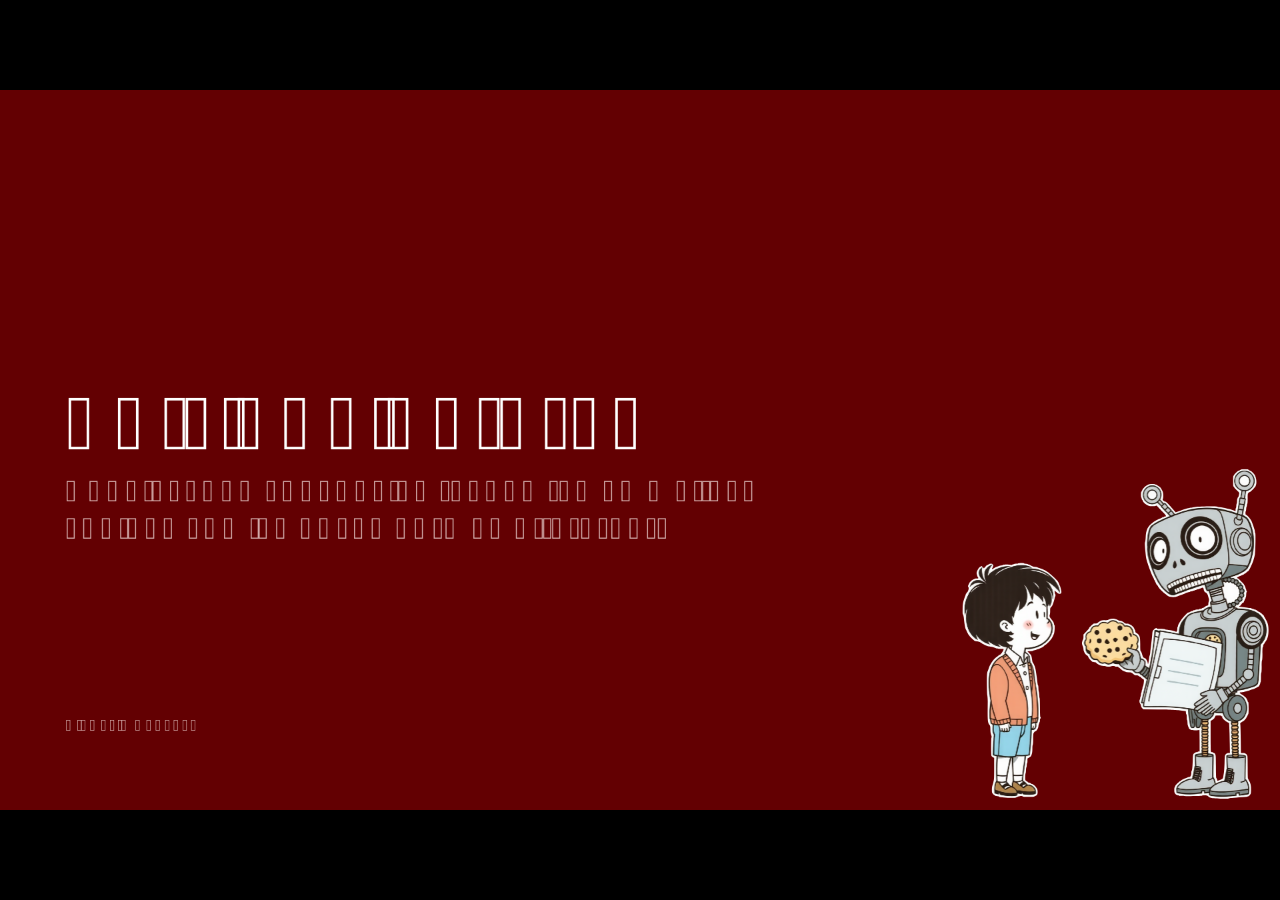
<file: index.html>
<!doctype html><html xmlns="http://www.w3.org/1999/xhtml"><head>
  <title>Keynote</title>
  <meta name="viewport" content="initial-scale=1,minimum-scale=1,maximum-scale=1,user-scalable=no,width=device-width"/><meta http-equiv="Content-Type" content="text/html; charset=UTF-8"/></head><body id="body" bgcolor="black"><div id="stageArea"><div id="stage" class="stage"></div><div id="hyperlinkPlane" class="stage"></div></div><div id="slideshowNavigator"></div><div id="slideNumberControl"></div><div id="slideNumberDisplay"></div><div id="helpPlacard"></div><div id="waitingIndicator"><div id="waitingSpinner"></div></div><script src="assets/player/main.js"></script></body></html>
</file>
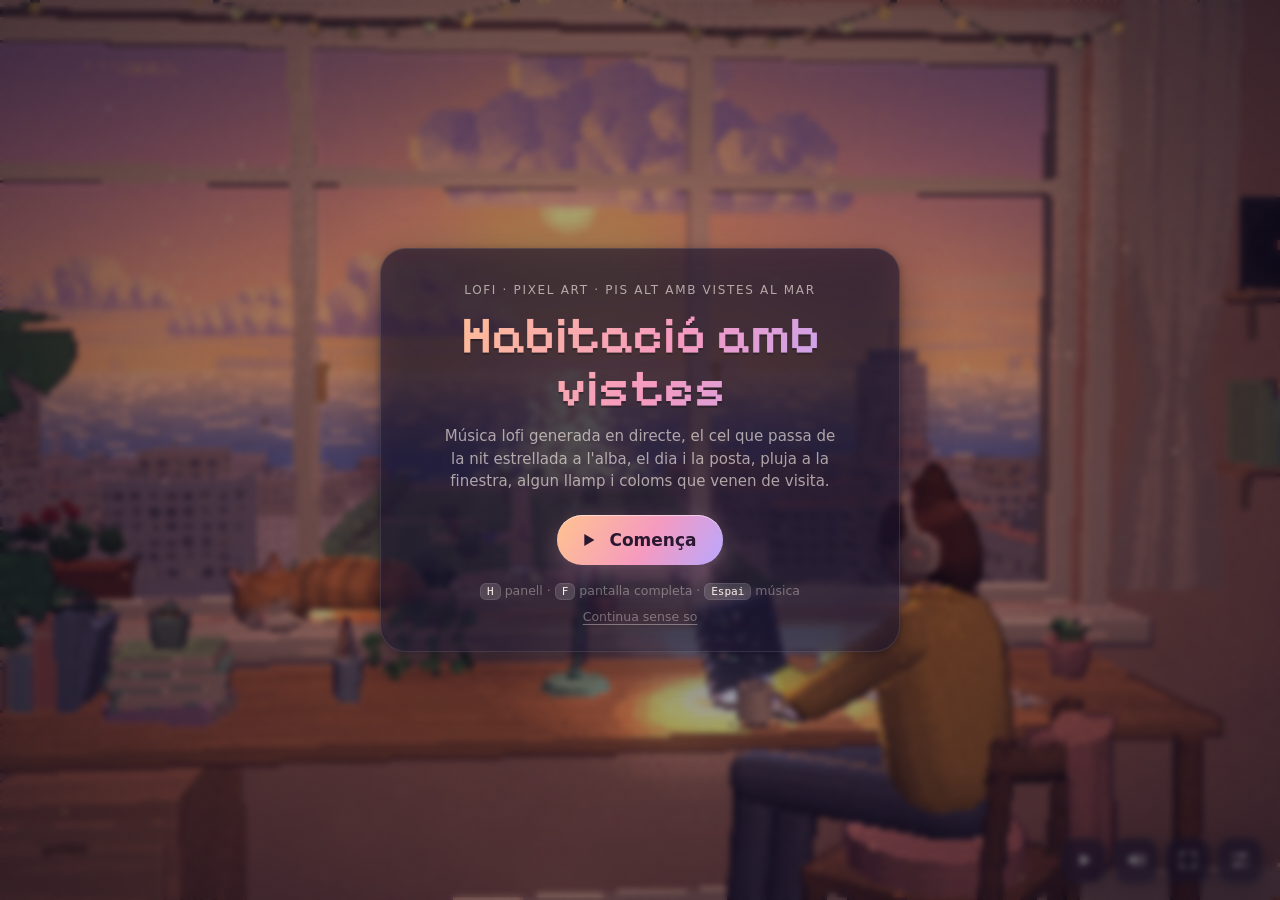
<file: lofi-room3d/index.html>
<!doctype html>
<html lang="ca">
<head>
<meta charset="utf-8">
<meta name="viewport" content="width=device-width, initial-scale=1, viewport-fit=cover">
<title>Habitació amb vistes</title>
<meta name="description" content="Escena lofi en pixel art 3D: una noia estudia amb cascos al costat d'una finestra d'un pis alt, amb la ciutat i el mar, el cel que canvia de la nit a l'alba, el dia i la posta, pluja, llamps i coloms, amb música lofi generada en directe.">
<meta name="theme-color" content="#161a3a">
<link rel="preconnect" href="https://fonts.googleapis.com">
<link rel="preconnect" href="https://fonts.gstatic.com" crossorigin>
<link href="https://fonts.googleapis.com/css2?family=Pixelify+Sans:wght@400;500;600&display=swap" rel="stylesheet">
<link rel="stylesheet" href="css/style.css?v=3">
</head>
<body>
<canvas id="scene" aria-label="Escena animada: una noia estudia amb cascos al costat d'una finestra amb vistes a la ciutat i el mar"></canvas>

<!-- Pantalla d'inici -->
<div id="intro" class="intro" role="dialog" aria-labelledby="introTitle">
  <div class="intro-card">
    <div class="intro-kicker">lofi · pixel art · pis alt amb vistes al mar</div>
    <h1 id="introTitle">Habitació amb vistes</h1>
    <p>Música lofi generada en directe, el cel que passa de la nit estrellada a l'alba, el dia i la posta, pluja a la finestra, algun llamp i coloms que venen de visita.</p>
    <button id="startBtn" class="start-btn" type="button">
      <svg viewBox="0 0 24 24" aria-hidden="true"><path d="M8 5.5v13l11-6.5z"/></svg>
      <span>Comença</span>
    </button>
    <div class="intro-hint"><kbd>H</kbd> panell · <kbd>F</kbd> pantalla completa · <kbd>Espai</kbd> música</div>
    <button id="silentBtn" class="link-btn" type="button">Continua sense so</button>
  </div>
</div>

<!-- Avís breu -->
<div id="toast" class="toast" aria-live="polite"></div>

<!-- Ara sona -->
<div id="nowPlaying" class="now-playing idle-fade">
  <span class="eq" aria-hidden="true"><i></i><i></i><i></i><i></i></span>
  <span class="np-text"><b id="npTitle">—</b><span id="npSub">lofi generat en directe</span></span>
</div>

<!-- Botons flotants -->
<div id="dock" class="dock idle-fade">
  <button id="btnMusic" class="dock-btn" type="button" title="Música (Espai)" aria-label="Posa o treu la música">
    <svg class="ico-play" viewBox="0 0 24 24" aria-hidden="true"><path d="M8 5.5v13l11-6.5z"/></svg>
    <svg class="ico-pause" viewBox="0 0 24 24" aria-hidden="true"><path d="M7 5h3.5v14H7zM13.5 5H17v14h-3.5z"/></svg>
  </button>
  <button id="btnMute" class="dock-btn" type="button" title="Silencia (M)" aria-label="Silencia">
    <svg class="ico-on" viewBox="0 0 24 24" aria-hidden="true"><path d="M4 9v6h4l5 4V5L8 9H4z"/><path class="st" d="M16 8.5a4.5 4.5 0 0 1 0 7M18.5 6a8 8 0 0 1 0 12"/></svg>
    <svg class="ico-off" viewBox="0 0 24 24" aria-hidden="true"><path d="M4 9v6h4l5 4V5L8 9H4z"/><path class="st" d="M16.5 9.5l5 5m0-5l-5 5"/></svg>
  </button>
  <button id="btnFull" class="dock-btn" type="button" title="Pantalla completa (F)" aria-label="Pantalla completa">
    <svg class="ico-full" viewBox="0 0 24 24" aria-hidden="true"><path class="st" d="M4 9V4h5M20 9V4h-5M4 15v5h5M20 15v5h-5"/></svg>
    <svg class="ico-exit" viewBox="0 0 24 24" aria-hidden="true"><path class="st" d="M9 4v5H4M15 4v5h5M9 20v-5H4M15 20v-5h5"/></svg>
  </button>
  <button id="btnPanel" class="dock-btn" type="button" title="Ajustos (H)" aria-label="Obre els ajustos">
    <svg viewBox="0 0 24 24" aria-hidden="true"><path class="st" d="M4 7h9M17 7h3M4 17h3M11 17h9"/><circle class="st" cx="15" cy="7" r="2"/><circle class="st" cx="9" cy="17" r="2"/></svg>
  </button>
</div>

<!-- Panell d'ajustos -->
<aside id="panel" class="panel" aria-label="Ajustos de l'escena" aria-hidden="true">
  <header class="panel-head">
    <div class="clock-wrap">
      <div class="clock" id="uiClock">17:40</div>
      <div class="clock-sub"><span id="uiPhase">Posta de sol</span> · <span id="uiWeather">serè</span></div>
    </div>
    <button class="icon-btn" id="btnClose" type="button" aria-label="Tanca el panell" title="Tanca (H)">
      <svg viewBox="0 0 24 24" aria-hidden="true"><path class="st" d="M6 6l12 12M18 6L6 18"/></svg>
    </button>
  </header>

  <div class="panel-body">
    <section>
      <h2>Moment del dia</h2>
      <div class="presets" id="presets">
        <button type="button" data-h="1.6"><span class="pi pi-night"></span>Nit estrellada</button>
        <button type="button" data-h="6.12"><span class="pi pi-dawn"></span>Sortida del sol</button>
        <button type="button" data-h="12.4"><span class="pi pi-day"></span>Dia</button>
        <button type="button" data-h="17.62"><span class="pi pi-dusk"></span>Posta</button>
      </div>
      <label class="range">
        <span class="lbl">Hora <b id="valHour">17:40</b></span>
        <input type="range" id="rngHour" min="0" max="24" step="0.02" value="17.6" aria-label="Hora del dia">
      </label>
      <div class="seg" id="segTime" role="radiogroup" aria-label="Com passa el temps">
        <button type="button" data-v="cycle">Cicle</button>
        <button type="button" data-v="real">Hora real</button>
        <button type="button" data-v="fixed">Aturat</button>
      </div>
      <label class="range" id="rowDay">
        <span class="lbl">Durada d'un dia <b id="valDay">24 min</b></span>
        <input type="range" id="rngDay" min="2" max="120" step="1" value="24" aria-label="Durada d'un dia sencer">
      </label>
    </section>

    <section>
      <h2>Temps</h2>
      <div class="seg seg-5" id="segWeather" role="radiogroup" aria-label="Temps">
        <button type="button" data-v="auto">Auto</button>
        <button type="button" data-v="clear">Serè</button>
        <button type="button" data-v="cloudy">Núvols</button>
        <button type="button" data-v="rain">Pluja</button>
        <button type="button" data-v="storm">Tempesta</button>
      </div>
      <label class="range">
        <span class="lbl">Intensitat de la pluja <b id="valRain">70%</b></span>
        <input type="range" id="rngRain" min="15" max="100" step="1" value="70" aria-label="Intensitat de la pluja">
      </label>
      <div class="row-btns">
        <button type="button" class="soft-btn" id="btnBolt">⚡ Llamp</button>
        <button type="button" class="soft-btn" id="btnPigeon">🕊 Crida un colom</button>
      </div>
    </section>

    <section>
      <h2>Escena</h2>
      <div class="seg" id="segAct" role="radiogroup" aria-label="Què fa la noia">
        <button type="button" data-v="auto">Auto</button>
        <button type="button" data-v="computer">Ordinador</button>
        <button type="button" data-v="study">Estudia</button>
      </div>
      <div class="kv">
        <span>Flexo</span>
        <div class="seg seg-sm" id="segLamp"><button type="button" data-v="auto">Auto</button><button type="button" data-v="on">Encès</button><button type="button" data-v="off">Apagat</button></div>
      </div>
      <div class="kv">
        <span>Llumetes</span>
        <div class="seg seg-sm" id="segFairy"><button type="button" data-v="auto">Auto</button><button type="button" data-v="on">Enceses</button><button type="button" data-v="off">Apagades</button></div>
      </div>
      <div class="toggles">
        <label class="switch"><input type="checkbox" id="chkPigeons"><span class="track"></span><span>Coloms</span></label>
        <label class="switch"><input type="checkbox" id="chkCat"><span class="track"></span><span>Gat</span></label>
        <label class="switch"><input type="checkbox" id="chkCandle"><span class="track"></span><span>Espelma</span></label>
      </div>
    </section>

    <section>
      <h2>So</h2>
      <div class="song-card">
        <span class="eq" aria-hidden="true"><i></i><i></i><i></i><i></i></span>
        <div class="song-meta"><b id="uiSong">—</b><span id="uiSongSub">prem Comença per escoltar</span></div>
      </div>
      <div class="row-btns">
        <button type="button" class="soft-btn" id="btnPlay">⏸ Pausa la música</button>
        <button type="button" class="soft-btn" id="btnNext">⏭ Una altra cançó</button>
      </div>
      <div id="mixer" class="mixer"></div>
    </section>

    <section>
      <h2>Imatge</h2>
      <div class="kv">
        <span>Mida del píxel</span>
        <div class="seg seg-sm" id="segPx"><button type="button" data-v="360">Fi</button><button type="button" data-v="270">Normal</button><button type="button" data-v="210">Gruixut</button><button type="button" data-v="160">Enorme</button></div>
      </div>
      <div class="toggles">
        <label class="switch"><input type="checkbox" id="chkOutline"><span class="track"></span><span>Contorns</span></label>
        <label class="switch"><input type="checkbox" id="chkBloom"><span class="track"></span><span>Resplendor</span></label>
        <label class="switch"><input type="checkbox" id="chkGrain"><span class="track"></span><span>Gra</span></label>
        <label class="switch"><input type="checkbox" id="chkParallax"><span class="track"></span><span>Paral·laxi</span></label>
      </div>
      <div class="kv">
        <span>Fotogrames</span>
        <div class="seg seg-sm" id="segFps"><button type="button" data-v="24">24</button><button type="button" data-v="30">30</button><button type="button" data-v="60">60</button></div>
      </div>
    </section>

    <footer class="keys">
      <span><kbd>H</kbd> panell</span>
      <span><kbd>F</kbd> pantalla completa</span>
      <span><kbd>Espai</kbd> música</span>
      <span><kbd>N</kbd> cançó</span>
      <span><kbd>M</kbd> silenci</span>
      <span><kbd>1</kbd>–<kbd>4</kbd> moments</span>
      <span><kbd>←</kbd><kbd>→</kbd> hora</span>
      <span><kbd>R</kbd> pluja</span>
      <span><kbd>L</kbd> llamp</span>
      <span><kbd>C</kbd> colom</span>
    </footer>
  </div>
</aside>

<script src="vendor/three.min.js"></script>
<script src="js/core.js?v=3"></script>
<script src="js/timeofday.js?v=3"></script>
<script src="js/render.js?v=3"></script>
<script src="js/textures.js?v=3"></script>
<script src="js/room.js?v=3"></script>
<script src="js/outside.js?v=3"></script>
<script src="js/weather.js?v=3"></script>
<script src="js/pigeons.js?v=3"></script>
<script src="js/characters.js?v=3"></script>
<script src="js/audio.js?v=3" onerror="console.warn('Sense motor d\'àudio')"></script>
<script src="js/main.js?v=3"></script>
<script src="js/ui.js?v=3"></script>
</body>
</html>
</file>
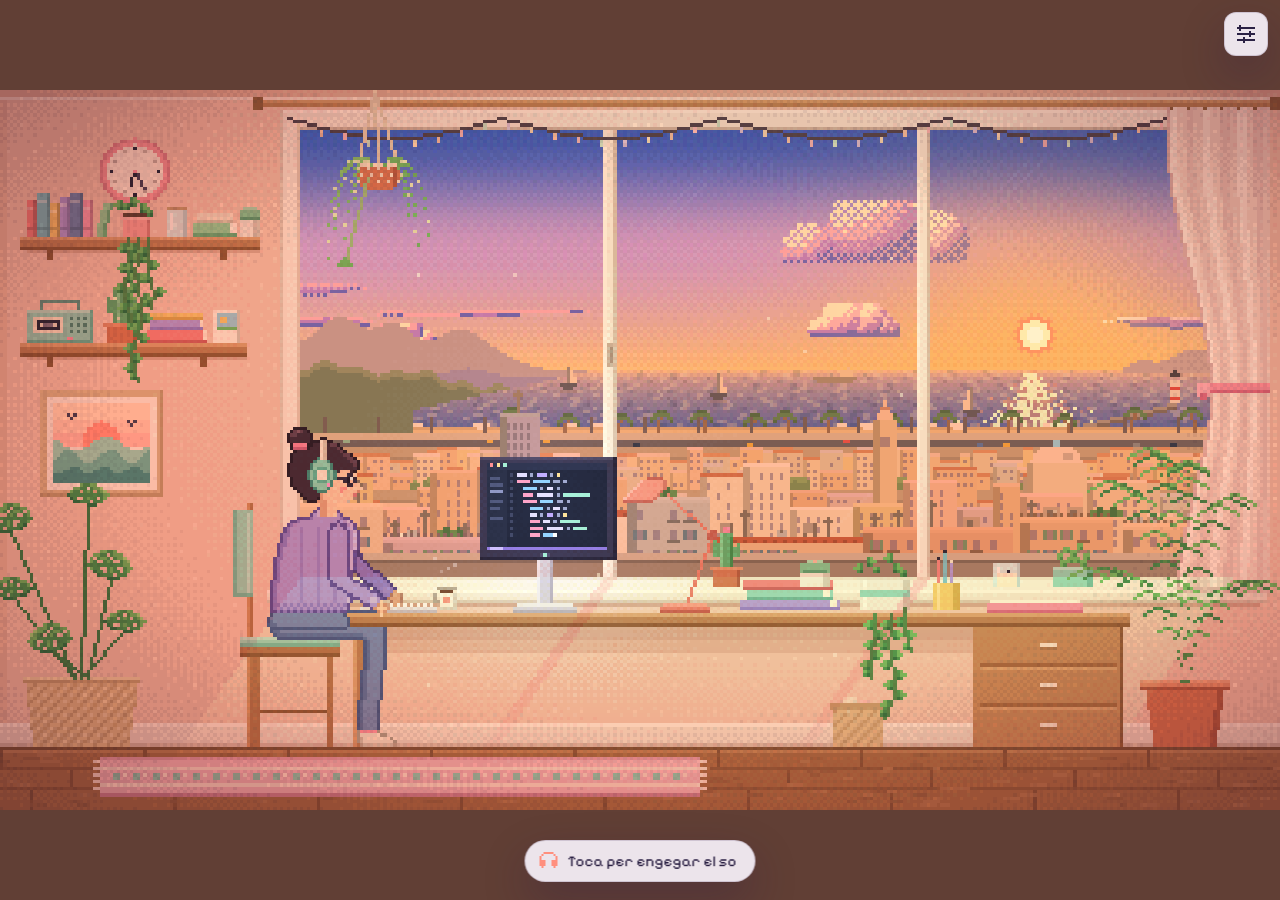
<file: loft-lofi-pixel.html>
<!DOCTYPE html>
<html lang="ca">
<head>
<meta charset="utf-8">
<meta name="viewport" content="width=device-width, initial-scale=1, viewport-fit=cover">
<title>Lofi al pis alt</title>
<link rel="preconnect" href="https://fonts.googleapis.com">
<link rel="preconnect" href="https://fonts.gstatic.com" crossorigin>
<link href="https://fonts.googleapis.com/css2?family=Pixelify+Sans:wght@400;500;600&display=swap" rel="stylesheet">
<style>
:root {
  --page: #efe3ea; --panel: rgba(252, 247, 255, 0.9); --panel-solid: #fbf6ff; --edge: rgba(52, 36, 84, 0.16);
  --ink: #2b2144; --ink-soft: #6c5d8c; --mint: #7fd8bf; --mint-ink: #173a33; --peach: #ff8f7e;
  --track: rgba(52, 36, 84, 0.14); --btn: rgba(52, 36, 84, 0.06); --btn-hover: rgba(52, 36, 84, 0.12);
  --shadow: 0 18px 44px rgba(40, 22, 70, 0.28); --key: rgba(52, 36, 84, 0.1);
  --sky: linear-gradient(to right, #0b102e 0%, #1a2353 19%, #3c4186 22.5%, #ffa88f 25%, #ffc68c 27.5%, #b8d2ed 31%, #93c7f1 50%, #a3ccf0 64.6%, #ffdaa7 72%, #ffb171 76.7%, #ff8559 79.6%, #59478d 82%, #272f67 85.4%, #0b102e 92%, #0b102e 100%);
  color-scheme: light;
  box-sizing: border-box;
  padding-top: env(safe-area-inset-top, 0px);
  padding-bottom: env(safe-area-inset-bottom, 0px);
}
@media (prefers-color-scheme: dark) {
  :root:not([data-theme="light"]) {
    --page: #140f24; --panel: rgba(30, 24, 50, 0.84); --panel-solid: #1e1832; --edge: rgba(236, 222, 255, 0.14);
    --ink: #f4ecff; --ink-soft: #b7aad4; --mint: #9fe6d0; --mint-ink: #15302a; --peach: #ffb3a4;
    --track: rgba(236, 222, 255, 0.16); --btn: rgba(236, 222, 255, 0.06); --btn-hover: rgba(236, 222, 255, 0.13);
    --shadow: 0 18px 44px rgba(6, 3, 16, 0.5); --key: rgba(236, 222, 255, 0.12); color-scheme: dark;
  }
}
:root[data-theme="dark"] {
  --page: #140f24; --panel: rgba(30, 24, 50, 0.84); --panel-solid: #1e1832; --edge: rgba(236, 222, 255, 0.14);
  --ink: #f4ecff; --ink-soft: #b7aad4; --mint: #9fe6d0; --mint-ink: #15302a; --peach: #ffb3a4;
  --track: rgba(236, 222, 255, 0.16); --btn: rgba(236, 222, 255, 0.06); --btn-hover: rgba(236, 222, 255, 0.13);
  --shadow: 0 18px 44px rgba(6, 3, 16, 0.5); --key: rgba(236, 222, 255, 0.12); color-scheme: dark;
}
*, *::before, *::after { box-sizing: border-box; }
html, body { height: 100%; margin: 0; }
html { scroll-padding-top: env(safe-area-inset-top, 0px); }
body { background: var(--page); color: var(--ink); font-family: "Pixelify Sans", ui-rounded, "Trebuchet MS", system-ui, sans-serif; font-size: 15px; line-height: 1.35; overflow: hidden; -webkit-font-smoothing: antialiased; }
#view { position: fixed; inset: 0; width: 100%; height: 100%; display: block; image-rendering: pixelated; touch-action: manipulation; }
#safe { position: fixed; inset: 0; pointer-events: none; visibility: hidden; padding: env(safe-area-inset-top, 0px) env(safe-area-inset-right, 0px) env(safe-area-inset-bottom, 0px) env(safe-area-inset-left, 0px); }
button, select { font: inherit; color: inherit; }
:focus-visible { outline: 2px solid var(--peach); outline-offset: 2px; }
.px { width: 18px; height: 18px; display: block; flex: none; }
.fab { position: fixed; top: calc(12px + env(safe-area-inset-top, 0px)); right: calc(12px + env(safe-area-inset-right, 0px)); width: 44px; height: 44px; display: grid; place-items: center; border: 1px solid var(--edge); border-radius: 12px; background: var(--panel); color: var(--ink); backdrop-filter: blur(10px); -webkit-backdrop-filter: blur(10px); box-shadow: var(--shadow); cursor: pointer; transition: opacity .4s, transform .2s; z-index: 5; }
.fab:hover { transform: translateY(-1px); }
body.idle .fab, body.panel-open .fab { opacity: 0; pointer-events: none; }
body.idle { cursor: none; }
body.debug .fab, body.debug .start, body.debug .panel, body.debug .toast { display: none !important; }
.start { position: fixed; left: 50%; bottom: calc(18px + env(safe-area-inset-bottom, 0px)); transform: translateX(-50%); display: flex; align-items: center; gap: 10px; padding: 10px 18px 10px 14px; border: 1px solid var(--edge); border-radius: 999px; background: var(--panel); color: var(--ink); backdrop-filter: blur(10px); -webkit-backdrop-filter: blur(10px); box-shadow: var(--shadow); cursor: pointer; z-index: 4; transition: opacity .5s, transform .5s; white-space: nowrap; }
.start .px { color: var(--peach); }
.start.gone { opacity: 0; transform: translate(-50%, 12px); pointer-events: none; }
@media (prefers-reduced-motion: no-preference) { .start:not(.gone) { animation: breathe 3.2s ease-in-out infinite; } }
@keyframes breathe { 50% { transform: translate(-50%, -3px); } }
.toast { position: fixed; left: 50%; bottom: calc(76px + env(safe-area-inset-bottom, 0px)); transform: translate(-50%, 8px); width: max-content; max-width: min(92vw, 440px); padding: 10px 14px; border-radius: 10px; background: var(--panel); border: 1px solid var(--edge); box-shadow: var(--shadow); opacity: 0; pointer-events: none; transition: opacity .3s, transform .3s; z-index: 6; font-size: 14px; }
.toast.show { opacity: 1; transform: translate(-50%, 0); }
.panel { position: fixed; top: calc(12px + env(safe-area-inset-top, 0px)); right: calc(12px + env(safe-area-inset-right, 0px)); width: min(340px, calc(100vw - 24px)); max-height: calc(100% - 24px - env(safe-area-inset-top, 0px) - env(safe-area-inset-bottom, 0px)); overflow-y: auto; overscroll-behavior: contain; padding: 14px 16px 16px; border: 1px solid var(--edge); border-radius: 16px; background: var(--panel); backdrop-filter: blur(14px) saturate(1.2); -webkit-backdrop-filter: blur(14px) saturate(1.2); box-shadow: var(--shadow); z-index: 5; scrollbar-width: thin; }
.panel[hidden] { display: none; }
@media (prefers-reduced-motion: no-preference) { .panel:not([hidden]) { animation: rise .28s cubic-bezier(.2, .8, .2, 1); } }
@keyframes rise { from { opacity: 0; transform: translateY(-6px) scale(.985); } }
.np-row { display: flex; align-items: center; gap: 6px; padding-bottom: 12px; border-bottom: 1px solid var(--edge); }
.np { flex: 1; min-width: 0; display: flex; align-items: center; gap: 10px; }
.np > span:last-child { min-width: 0; }
.eq { display: flex; gap: 2px; align-items: flex-end; height: 16px; width: 13px; flex: none; }
.eq i { width: 3px; height: 4px; background: var(--mint); }
@media (prefers-reduced-motion: no-preference) {
  .np.playing .eq i { animation: eq 1s steps(4) infinite; }
  .np.playing .eq i:nth-child(2) { animation-delay: -.35s; }
  .np.playing .eq i:nth-child(3) { animation-delay: -.7s; }
}
@keyframes eq { 0% { height: 4px; } 25% { height: 14px; } 50% { height: 8px; } 75% { height: 12px; } }
.np-label { display: block; font-size: 12px; color: var(--ink-soft); }
.np-name { display: block; font-size: 17px; font-weight: 600; white-space: nowrap; overflow: hidden; text-overflow: ellipsis; }
.icon-btn { width: 36px; height: 36px; flex: none; display: grid; place-items: center; border: 0; border-radius: 10px; background: var(--btn); cursor: pointer; }
.icon-btn:hover { background: var(--btn-hover); }
.icon-btn .px { width: 14px; height: 14px; }
.panel section { padding: 14px 0 2px; }
.panel section + section { border-top: 1px solid var(--edge); margin-top: 12px; }
.panel h2 { margin: 0 0 10px; font-size: 14px; font-weight: 600; color: var(--ink-soft); display: flex; justify-content: space-between; align-items: baseline; gap: 8px; }
.panel h2 output { color: var(--ink); font-size: 24px; font-weight: 500; font-variant-numeric: tabular-nums; line-height: 1; }
.panel h2 .aside { color: var(--ink); font-size: 14px; font-weight: 500; }
.seg { display: grid; grid-auto-flow: column; grid-auto-columns: 1fr; gap: 4px; margin-top: 10px; }
.seg button { display: flex; flex-direction: column; align-items: center; gap: 5px; padding: 8px 2px 7px; border: 0; border-radius: 10px; background: var(--btn); cursor: pointer; font-size: 13px; min-width: 0; }
.seg button:hover { background: var(--btn-hover); }
.seg button[aria-pressed="true"] { background: var(--mint); color: var(--mint-ink); }
.seg .px { width: 16px; height: 16px; }
.seg.inline { margin-top: 0; flex: 1; }
.seg.inline button { padding: 8px 6px; font-size: 14px; }
.row { display: flex; align-items: center; gap: 8px; margin-top: 12px; flex-wrap: wrap; }
.chip { display: inline-flex; align-items: center; gap: 7px; padding: 7px 11px; border: 0; border-radius: 10px; background: var(--btn); cursor: pointer; font-size: 14px; white-space: nowrap; }
.chip:hover { background: var(--btn-hover); }
.chip .px { width: 12px; height: 12px; }
.sel { display: inline-flex; align-items: center; gap: 6px; font-size: 14px; color: var(--ink-soft); }
select { appearance: none; -webkit-appearance: none; padding: 6px 26px 6px 10px; border: 0; border-radius: 10px; color: var(--ink); cursor: pointer; background: var(--btn) url("data:image/svg+xml,%3Csvg xmlns='http://www.w3.org/2000/svg' viewBox='0 0 5 3' shape-rendering='crispEdges'%3E%3Cpath fill='%239a8cc0' d='M0 0h5v1H0zM1 1h3v1H1zM2 2h1v1H2z'/%3E%3C/svg%3E") no-repeat right 9px center / 9px 6px; }
select option { background: var(--panel-solid); color: var(--ink); }
.slider { display: grid; grid-template-columns: 1fr 1.3fr; align-items: center; gap: 12px; margin: 4px 0; font-size: 14px; cursor: pointer; }
input[type=range] { -webkit-appearance: none; appearance: none; width: 100%; height: 26px; margin: 0; background: transparent; cursor: pointer; --fill: 50%; }
input[type=range]::-webkit-slider-runnable-track { height: 6px; border-radius: 3px; background: linear-gradient(to right, var(--mint) 0 var(--fill), var(--track) var(--fill) 100%); }
input[type=range]::-moz-range-track { height: 6px; border-radius: 3px; background: var(--track); }
input[type=range]::-moz-range-progress { height: 6px; border-radius: 3px; background: var(--mint); }
input[type=range]::-webkit-slider-thumb { -webkit-appearance: none; width: 16px; height: 16px; margin-top: -5px; border-radius: 5px; background: var(--ink); border: 3px solid var(--panel-solid); box-shadow: 0 0 0 1px var(--edge); }
input[type=range]::-moz-range-thumb { width: 12px; height: 12px; border-radius: 5px; background: var(--ink); border: 3px solid var(--panel-solid); }
#time { height: 30px; }
#time::-webkit-slider-runnable-track { height: 12px; border-radius: 4px; background: var(--sky); }
#time::-moz-range-track { height: 12px; border-radius: 4px; background: var(--sky); }
#time::-moz-range-progress { background: transparent; }
#time::-webkit-slider-thumb { width: 12px; height: 22px; margin-top: -5px; border-radius: 4px; }
.toggle { display: flex; align-items: center; justify-content: space-between; gap: 10px; margin-top: 12px; font-size: 14px; cursor: pointer; }
.toggle input { appearance: none; -webkit-appearance: none; width: 38px; height: 22px; border-radius: 7px; background: var(--track); position: relative; cursor: pointer; transition: background .2s; margin: 0; flex: none; }
.toggle input::after { content: ""; position: absolute; top: 3px; left: 3px; width: 16px; height: 16px; border-radius: 5px; background: var(--panel-solid); box-shadow: 0 1px 0 rgba(0, 0, 0, .2); transition: transform .2s; }
.toggle input:checked { background: var(--mint); }
.toggle input:checked::after { transform: translateX(16px); }
.keys { margin: 14px 0 0; font-size: 13px; color: var(--ink-soft); line-height: 2.1; }
.keys span { white-space: nowrap; margin-right: 10px; }
kbd { display: inline-block; min-width: 22px; padding: 0 6px; margin-right: 5px; border-radius: 6px; background: var(--key); border-bottom: 2px solid var(--edge); color: var(--ink); font: inherit; font-size: 12px; text-align: center; line-height: 20px; }
</style>
</head>
<body>
<div id="safe" aria-hidden="true"></div>
<canvas id="view" role="img" aria-label="Escena en píxels: una noia amb auriculars treballa a l'ordinador al costat d'un finestral amb vistes a la ciutat i al mar"></canvas>
<button id="fab" class="fab" type="button" data-icon="sliders" aria-label="Obre el panell (H)" aria-expanded="false" aria-controls="panel"></button>
<button id="start" class="start" type="button" data-icon="phones"><span>Toca per engegar el so</span></button>
<div id="toast" class="toast" role="status" aria-live="polite"></div>
<aside id="panel" class="panel" aria-label="Controls de l'escena" hidden>
  <div class="np-row">
    <div id="np" class="np">
      <span class="eq" aria-hidden="true"><i></i><i></i><i></i></span>
      <span><span class="np-label">Sona ara</span><span id="trackName" class="np-name">Encara en silenci</span></span>
    </div>
    <button id="btnPlay" class="icon-btn" type="button" data-icon="pause" aria-label="Pausa la música"></button>
    <button id="btnNext" class="icon-btn" type="button" data-icon="next" aria-label="Cançó següent"></button>
    <button id="btnClose" class="icon-btn" type="button" data-icon="close" aria-label="Amaga el panell"></button>
  </div>
  <section>
    <h2><span>Hora del dia</span><output id="clock">18:21</output></h2>
    <input id="time" type="range" min="0" max="23.99" step="0.01" aria-label="Hora del dia">
    <div id="moments" class="seg">
      <button type="button" data-h="2" data-icon="moon"><span>Nit</span></button>
      <button type="button" data-h="6.15" data-icon="sunrise"><span>Albada</span></button>
      <button type="button" data-h="12.5" data-icon="sun"><span>Dia</span></button>
      <button type="button" data-h="18.75" data-icon="sunset"><span>Posta</span></button>
    </div>
    <div class="row">
      <button id="btnCycle" class="chip" type="button" data-icon="pause" aria-pressed="true"> El temps passa</button>
      <label class="sel">Un dia dura <select id="speed"><option value="180">3 minuts</option><option value="600">10 minuts</option><option value="1800">30 minuts</option><option value="3600">1 hora</option><option value="0">24 h (hora real)</option></select></label>
    </div>
  </section>
  <section>
    <h2><span>Oratge</span><span id="wxNow" class="aside">Cel clar</span></h2>
    <div id="weather" class="seg">
      <button type="button" data-w="auto" data-icon="auto"><span>Auto</span></button>
      <button type="button" data-w="clear" data-icon="sun"><span>Clar</span></button>
      <button type="button" data-w="cloudy" data-icon="cloud"><span>Núvols</span></button>
      <button type="button" data-w="rain" data-icon="rain"><span>Pluja</span></button>
      <button type="button" data-w="storm" data-icon="storm"><span>Tempesta</span></button>
    </div>
    <label class="slider" for="rainAmt"><span>Força de la pluja</span><input id="rainAmt" type="range" min="0.2" max="1" step="0.01"></label>
    <label class="toggle" for="pigeons"><span>Coloms de visita</span><input id="pigeons" type="checkbox" checked></label>
  </section>
  <section>
    <h2><span>Volums</span></h2>
    <div id="vols"></div>
  </section>
  <section>
    <h2><span>Pantalla</span></h2>
    <div class="row">
      <button id="btnFull" class="chip" type="button" data-icon="full"> Pantalla completa</button>
      <div id="fit" class="seg inline" role="group" aria-label="Ajust de la imatge"><button type="button" data-fit="contain">Encaixa</button><button type="button" data-fit="cover">Omple</button></div>
    </div>
    <p class="keys"><span><kbd>H</kbd>panell</span> <span><kbd>F</kbd>pantalla completa</span> <span><kbd>Espai</kbd>música</span> <span><kbd>N</kbd>cançó següent</span> <span><kbd>1</kbd>–<kbd>4</kbd>moments</span></p>
  </section>
</aside>
<script>
'use strict';
/* ===================== core utilities ===================== */
const W = 384, H = 216;
const TAU = Math.PI * 2;
const clamp = (v, a = 0, b = 1) => (v < a ? a : v > b ? b : v);
const lerp = (a, b, t) => a + (b - a) * t;
const smooth = (a, b, v) => { const t = clamp((v - a) / (b - a)); return t * t * (3 - 2 * t); };
const ease = t => (t < 0.5 ? 2 * t * t : 1 - Math.pow(-2 * t + 2, 2) / 2);
function mulberry32(a) {
  return function () {
    a |= 0; a = (a + 0x6d2b79f5) | 0;
    let t = Math.imul(a ^ (a >>> 15), 1 | a);
    t = (t + Math.imul(t ^ (t >>> 7), 61 | t)) ^ t;
    return ((t ^ (t >>> 14)) >>> 0) / 4294967296;
  };
}
function hash2(x, y, s) {
  let h = (Math.imul(x | 0, 374761393) + Math.imul(y | 0, 668265263) + Math.imul(s | 0, 1274126177)) | 0;
  h = Math.imul(h ^ (h >>> 13), 1103515245);
  h ^= h >>> 16;
  return (h >>> 0) / 4294967296;
}
const hex = s => { const n = parseInt(s.slice(1), 16); return [(n >> 16) & 255, (n >> 8) & 255, n & 255]; };
const mixc = (a, b, t) => [a[0] + (b[0] - a[0]) * t, a[1] + (b[1] - a[1]) * t, a[2] + (b[2] - a[2]) * t];
const mulc = (a, b) => [a[0] * b[0] / 255, a[1] * b[1] / 255, a[2] * b[2] / 255];
const scalec = (a, k) => [a[0] * k, a[1] * k, a[2] * k];
const css = c => `rgb(${clamp(c[0], 0, 255) | 0},${clamp(c[1], 0, 255) | 0},${clamp(c[2], 0, 255) | 0})`;
const cssa = (c, a) => `rgba(${clamp(c[0], 0, 255) | 0},${clamp(c[1], 0, 255) | 0},${clamp(c[2], 0, 255) | 0},${a})`;
const lum = c => 0.299 * c[0] + 0.587 * c[1] + 0.114 * c[2];
const pack = (r, g, b) => (0xff000000 | (clamp(b, 0, 255) << 16) | (clamp(g, 0, 255) << 8) | clamp(r, 0, 255)) >>> 0;
const BAYER = [0, 8, 2, 10, 12, 4, 14, 6, 3, 11, 1, 9, 15, 7, 13, 5].map(v => (v + 0.5) / 16);
const bayer = (x, y) => BAYER[((y & 3) << 2) | (x & 3)];
function mkCanvas(w, h) {
  const c = document.createElement('canvas');
  c.width = w; c.height = h;
  const x = c.getContext('2d');
  x.imageSmoothingEnabled = false;
  return [c, x];
}
function spriteFromMap(map, pal) {
  const h = map.length, w = Math.max(...map.map(r => r.length));
  const [c, x] = mkCanvas(w, h);
  for (let j = 0; j < h; j++) {
    const row = map[j];
    for (let i = 0; i < row.length; i++) {
      const ch = row[i];
      if (ch === '.' || ch === ' ') continue;
      const col = pal[ch];
      if (!col) continue;
      x.fillStyle = col; x.fillRect(i, j, 1, 1);
    }
  }
  return c;
}
function flipped(c) {
  const [f, fx] = mkCanvas(c.width, c.height);
  fx.translate(c.width, 0); fx.scale(-1, 1); fx.drawImage(c, 0, 0);
  return f;
}
function linePts(x0, y0, x1, y1) {
  x0 = Math.round(x0); y0 = Math.round(y0); x1 = Math.round(x1); y1 = Math.round(y1);
  const pts = [];
  const dx = Math.abs(x1 - x0), sx = x0 < x1 ? 1 : -1, dy = -Math.abs(y1 - y0), sy = y0 < y1 ? 1 : -1;
  let err = dx + dy;
  for (let n = 0; n < 2000; n++) {
    pts.push(x0, y0);
    if (x0 === x1 && y0 === y1) break;
    const e2 = 2 * err;
    if (e2 >= dy) { err += dy; x0 += sx; }
    if (e2 <= dx) { err += dx; y0 += sy; }
  }
  return pts;
}
function pline(ctx, x0, y0, x1, y1) {
  const p = linePts(x0, y0, x1, y1);
  for (let i = 0; i < p.length; i += 2) ctx.fillRect(p[i], p[i + 1], 1, 1);
}
const STAMPS = {};
function stampOf(r) {
  if (STAMPS[r]) return STAMPS[r];
  const s = [], R = Math.ceil(r);
  for (let y = -R; y <= R; y++) for (let x = -R; x <= R; x++) if (x * x + y * y <= r * r + 0.35) s.push(x, y);
  return (STAMPS[r] = s);
}
function thick(ctx, x0, y0, x1, y1, r) {
  const p = linePts(x0, y0, x1, y1), s = stampOf(r);
  for (let i = 0; i < p.length; i += 2) for (let k = 0; k < s.length; k += 2) ctx.fillRect(p[i] + s[k], p[i + 1] + s[k + 1], 1, 1);
}
function disc(ctx, cx, cy, r) {
  for (let y = -Math.ceil(r); y <= Math.ceil(r); y++) {
    const w = Math.sqrt(Math.max(0, r * r - y * y));
    const x0 = Math.round(cx - w), x1 = Math.round(cx + w);
    if (x1 >= x0) ctx.fillRect(x0, Math.round(cy + y), x1 - x0 + 1, 1);
  }
}
// quadratic bezier points
function qpts(x0, y0, cx, cy, x1, y1, n) {
  const out = [];
  for (let i = 0; i <= n; i++) {
    const t = i / n, u = 1 - t;
    out.push([u * u * x0 + 2 * u * t * cx + t * t * x1, u * u * y0 + 2 * u * t * cy + t * t * y1]);
  }
  return out;
}

/* ===================== layout ===================== */
const GX0 = 90, GY0 = 12, GX1 = 370, GY1 = 146;   // window glass
const GW = GX1 - GX0, GH = GY1 - GY0;
const HOR = 84;                                   // sea horizon
const SUNRISE = 6.25, SUNSET = 19.15, MOONRISE = 19.9, MOONDUR = 10.4;

/* ===================== palettes by hour ===================== */
const PKEYS = [
  [0.0, { top: '#0a0e2a', mid: '#151d47', hor: '#29315f', glow: '#262a5a', seaF: '#1e2856', seaN: '#0c1230', cHi: '#3d4577', cMd: '#2e3565', cLo: '#242b56', cSh: '#1a2046', land: '#141938', out: '#3a4180', amb: '#4d5192' }],
  [4.6, { top: '#0c1030', mid: '#1a2353', hor: '#363a70', glow: '#2e2e64', seaF: '#282f62', seaN: '#0e1434', cHi: '#474e82', cMd: '#363d71', cLo: '#292f5f', cSh: '#1e234b', land: '#191d42', out: '#454b8e', amb: '#55589c' }],
  [5.4, { top: '#182158', mid: '#3c4186', hor: '#8069a8', glow: '#c07a9c', seaF: '#6c609a', seaN: '#212b5e', cHi: '#8e7eb9', cMd: '#6e66a2', cLo: '#524e8a', cSh: '#3b3b73', land: '#3a3c73', out: '#7c7ab6', amb: '#8781bf' }],
  [6.0, { top: '#2f3e88', mid: '#8d7cb9', hor: '#ffa88f', glow: '#ffb27a', seaF: '#eaa6a2', seaN: '#3a4579', cHi: '#ffcab0', cMd: '#ea9cb2', cLo: '#a77ca9', cSh: '#6b5d97', land: '#6c5e92', out: '#d9a9b9', amb: '#d1abc2' }],
  [6.6, { top: '#4b66aa', mid: '#b59ecd', hor: '#ffc68c', glow: '#ffd57c', seaF: '#f5c3a2', seaN: '#4b5d91', cHi: '#fff1d2', cMd: '#ffc2ba', cLo: '#d19bb9', cSh: '#8b81b1', land: '#8e83a9', out: '#f6cab9', amb: '#eecaca' }],
  [7.4, { top: '#6b9ad8', mid: '#b8d2ed', hor: '#ffe4be', glow: '#ffe9b2', seaF: '#d1dae2', seaN: '#5081b2', cHi: '#ffffff', cMd: '#fbe9e1', cLo: '#dad3e5', cSh: '#aab1d1', land: '#a9b4cc', out: '#fff1e2', amb: '#f8ede7' }],
  [9.0, { top: '#5e9fe7', mid: '#a0cef2', hor: '#e0f1fb', glow: '#fff7da', seaF: '#abd3ea', seaN: '#4088be', cHi: '#ffffff', cMd: '#f2f6fb', cLo: '#d7e3f1', cSh: '#afc0d9', land: '#a0b4ca', out: '#ffffff', amb: '#fffaf5' }],
  [12.0, { top: '#5096e3', mid: '#93c7f1', hor: '#d9effb', glow: '#fff9e2', seaF: '#a0cee9', seaN: '#3682b9', cHi: '#ffffff', cMd: '#f4f8fc', cLo: '#dae5f2', cSh: '#b1c3db', land: '#9bb1c9', out: '#ffffff', amb: '#ffffff' }],
  [15.5, { top: '#5b99df', mid: '#a3ccf0', hor: '#e9eff5', glow: '#fff1d2', seaF: '#afd1e3', seaN: '#4083b5', cHi: '#ffffff', cMd: '#f7f1ef', cLo: '#dddded', cSh: '#b1bdd7', land: '#a3b3c9', out: '#fff9f1', amb: '#fff7ef' }],
  [17.3, { top: '#5c87cd', mid: '#b4c4e4', hor: '#ffdaa7', glow: '#ffd38b', seaF: '#e9d1b1', seaN: '#4b79a9', cHi: '#fff3d7', cMd: '#ffd7b9', cLo: '#e1b5b9', cSh: '#9c99c1', land: '#b1a5b5', out: '#ffe1c1', amb: '#ffe7d1' }],
  [18.4, { top: '#4b5ba9', mid: '#d593b1', hor: '#ffb171', glow: '#ffb161', seaF: '#f1a181', seaN: '#4b5089', cHi: '#ffd3a1', cMd: '#ff9f99', cLo: '#c87ba7', cSh: '#7b63a1', land: '#8b6b99', out: '#ffc1a1', amb: '#f6b9a9' }],
  [19.1, { top: '#34377f', mid: '#b1619d', hor: '#ff8559', glow: '#ff7b49', seaF: '#e1716b', seaN: '#3b3571', cHi: '#ffb17b', cMd: '#f07991', cLo: '#a55b93', cSh: '#5d4987', land: '#5f4b83', out: '#e99ba1', amb: '#d999a9' }],
  [19.7, { top: '#23295f', mid: '#59478d', hor: '#d1718d', glow: '#c1617b', seaF: '#7b5b8b', seaN: '#272b5b', cHi: '#b37ba9', cMd: '#7f5f99', cLo: '#59487f', cSh: '#3c3767', land: '#3b3567', out: '#8d79b1', amb: '#9989be' }],
  [20.5, { top: '#151b46', mid: '#272f67', hor: '#4b4b87', glow: '#3b3b75', seaF: '#3b3e75', seaN: '#151b41', cHi: '#535b91', cMd: '#404781', cLo: '#31386d', cSh: '#242b57', land: '#24295a', out: '#5b5d9d', amb: '#6665a9' }],
  [22.0, { top: '#0b102e', mid: '#172050', hor: '#2c3565', glow: '#21274f', seaF: '#202959', seaN: '#0d1332', cHi: '#3e4678', cMd: '#303768', cLo: '#262d58', cSh: '#1c2248', land: '#161b3c', out: '#3f4585', amb: '#4e5293' }],
].map(([h, o]) => { const r = {}; for (const k in o) r[k] = hex(o[k]); return [h, r]; });
PKEYS.push([24, PKEYS[0][1]]);
const PFIELDS = Object.keys(PKEYS[0][1]);

function samplePalette(h) {
  h = ((h % 24) + 24) % 24;
  let i = 0;
  while (i < PKEYS.length - 2 && PKEYS[i + 1][0] <= h) i++;
  const [h0, a] = PKEYS[i], [h1, b] = PKEYS[i + 1];
  const t = smooth(0, 1, (h - h0) / (h1 - h0));
  const P = {};
  for (const k of PFIELDS) P[k] = mixc(a[k], b[k], t);
  return P;
}
function greyed(c, k, dark) {
  const l = lum(c) * dark;
  return mixc(c, [l * 0.9 + 10, l * 0.95 + 13, l * 1.02 + 20], k);
}

/* sky state for an hour + weather */
function computeSky(h, wx) {
  const P = samplePalette(h);
  // --- sun
  const u = (h - SUNRISE) / (SUNSET - SUNRISE);
  P.sunU = u;
  P.sunX = lerp(172, 318, u);
  P.sunY = HOR - Math.sin(Math.PI * clamp(u, -0.2, 1.2)) * 60;
  P.sunAlt = clamp(Math.sin(Math.PI * clamp(u, 0, 1)));
  P.sunUp = u > -0.04 && u < 1.04;
  P.sunR = lerp(7, 5, smooth(0.0, 0.3, P.sunAlt));
  P.sunCore = mixc(hex('#ffe089'), hex('#fffbea'), smooth(0.04, 0.4, P.sunAlt));
  P.sunEdge = mixc(hex('#ff7448'), hex('#ffe7a3'), smooth(0.04, 0.45, P.sunAlt));
  // glow near the sun, strongest when low; twilight glow persists just below the horizon
  const near = smooth(-0.1, -0.005, u) * (1 - smooth(1.005, 1.1, u));
  P.glowAmt = near * lerp(0.95, 0.35, smooth(0.0, 0.5, P.sunAlt));
  P.glowR = lerp(64, 30, smooth(0, 0.5, P.sunAlt));
  P.horGlow = near * Math.pow(1 - P.sunAlt, 2.5) * 0.85;
  // --- moon
  const v = (((h - MOONRISE) % 24) + 24) % 24 / MOONDUR;
  P.moonU = v;
  P.moonUp = v < 1.03 || v > (24 / MOONDUR) - 0.03;
  const vv = v > 1.5 ? v - 24 / MOONDUR : v;
  P.moonX = lerp(186, 330, vv);
  P.moonY = HOR - Math.sin(Math.PI * clamp(vv, -0.2, 1.2)) * 50;
  // --- day/night factors
  const dayl = smooth(5.2, 7.0, h) * (1 - smooth(18.7, 20.3, h));
  P.day = dayl;
  P.night = 1 - dayl;
  P.stars = h > 12 ? smooth(19.7, 21.0, h) : 1 - smooth(4.9, 6.0, h);
  P.lights = h > 12 ? smooth(18.9, 20.1, h) : 1 - smooth(6.4, 7.8, h);
  // --- weather
  const oc = clamp(clamp((wx.cover - 0.55) / 0.45) * 0.5 + wx.rain * 0.55 + wx.storm * 0.15);
  P.overcast = oc;
  const dk = 1 - 0.18 * oc - 0.12 * wx.storm;
  for (const k of ['top', 'mid', 'hor', 'glow', 'seaF', 'seaN', 'land']) P[k] = greyed(P[k], oc * 0.85, dk);
  for (const k of ['cHi', 'cMd', 'cLo', 'cSh']) P[k] = greyed(P[k], oc * 0.9, 1 - 0.3 * oc);
  P.out = greyed(P.out, oc * 0.6, 1 - 0.25 * oc);
  P.amb = greyed(P.amb, oc * 0.45, 1 - 0.2 * oc * P.day - 0.1 * wx.storm);
  P.sunVis = 1 - clamp(oc * 1.1);
  P.glowAmt *= 1 - oc * 0.85;
  P.horGlow *= 1 - oc * 0.9;
  P.stars *= 1 - clamp(oc * 1.4);
  P.lights = clamp(P.lights + oc * 0.35 * P.day);
  P.cover = wx.cover;
  P.rain = wx.rain;
  P.storm = wx.storm;
  return P;
}

/* ===================== shared state ===================== */
const S = {
  hour: 18.35,
  day: 3,
  cycle: true,
  dayLen: 600,           // seconds per full day, 0 = real clock
  timeAnim: null,
  weatherMode: 'auto',
  wx: { cover: 0.46, rain: 0, storm: 0 },
  wxT: { cover: 0.46, rain: 0, storm: 0 },
  rainAmt: 0.75,
  pigeons: true,
  fit: 'contain',
  musicOn: true,
  vol: { master: 0.8, music: 0.7, vinyl: 0.45, rain: 0.75, thunder: 0.7, amb: 0.55, room: 0.5 },
  flash: 0,
};
const DEBUG = /[?&]debug/.test(location.search);

/* ===================== exterior: world generation ===================== */
const RNG = mulberry32(20260928);
const pickR = (rng, arr) => arr[(rng() * arr.length) | 0];
const SKY_ROWS = HOR - GY0;           // rows of sky inside the glass

/* ---- stars ---- */
const STAR_COLS = ['#ffffff', '#dfe8ff', '#fff1d6', '#e8ddff', '#d6f3ff'].map(hex);
const STARS = [];
for (let i = 0; i < 150; i++) {
  const b = Math.pow(RNG(), 2.4);
  STARS.push({
    x: (RNG() * GW) | 0, y: (RNG() * (SKY_ROWS - 5)) | 0,
    b: 0.28 + b * 0.72, sp: 0.5 + RNG() * 2.6, ph: RNG() * TAU,
    c: pickR(RNG, STAR_COLS), big: b > 0.8,
  });
}
const SHOOTERS = [];

/* ---- clouds ---- */
function genCumulus(rng, w, h) {
  const m = new Uint8Array(w * h);
  const base = h - 1;
  const n = 3 + ((rng() * 4) | 0);
  const cs = [];
  for (let i = 0; i < n; i++) {
    const u = (i + 0.5) / n;
    const bell = Math.sin(Math.PI * u);
    const r = Math.max(2.2, h * (0.28 + 0.5 * bell) * (0.82 + rng() * 0.3));
    cs.push([3 + u * (w - 6) + (rng() - 0.5) * 3, base - r * (0.45 + rng() * 0.25) + 1, r]);
  }
  const extra = 1 + ((rng() * 2) | 0);
  for (let i = 0; i < extra; i++) {
    const u = 0.28 + rng() * 0.44, r = h * (0.32 + rng() * 0.18);
    cs.push([3 + u * (w - 6), base - h * 0.5 - rng() * h * 0.12, r]);
  }
  const L = [-0.42, -0.8, 0.43];
  for (let y = 0; y <= base; y++) for (let x = 0; x < w; x++) {
    let bz = -1, bn = null;
    for (const c of cs) {
      const dx = x + 0.5 - c[0], dy = y + 0.5 - c[1];
      const d2 = dx * dx + dy * dy, r2 = c[2] * c[2];
      if (d2 < r2) {
        const z = Math.sqrt(r2 - d2);
        if (z > bz) { bz = z; bn = [dx / c[2], dy / c[2], z / c[2]]; }
      }
    }
    if (!bn) continue;
    let lam = bn[0] * L[0] + bn[1] * L[1] + bn[2] * L[2] + (bayer(x, y) - 0.5) * 0.2;
    let lv = lam > 0.64 ? 4 : lam > 0.34 ? 3 : lam > 0.06 ? 2 : 1;
    if (y === base) lv = 1; else if (y === base - 1) lv = Math.min(lv, 2);
    m[y * w + x] = lv;
  }
  return { w, h, m };
}
function genStratus(rng, w, h) {
  const m = new Uint8Array(w * h);
  const ph = rng() * 6;
  for (let x = 0; x < w; x++) {
    const u = x / (w - 1);
    const env = Math.pow(Math.sin(Math.PI * u), 0.55);
    const th = Math.max(0, Math.round(env * h + Math.sin(x * 0.21 + ph) * 0.7));
    const top = Math.round((h - th) / 2 + Math.sin(x * 0.07 + ph) * 0.6);
    for (let y = 0; y < th; y++) {
      const yy = top + y;
      if (yy >= 0 && yy < h) m[yy * w + x] = y === 0 ? 3 : y === th - 1 ? 1 : 2;
    }
  }
  return { w, h, m };
}
const CLOUDS = [];
function addCloud(kind, w, h, y, v, order, alpha) {
  const s = kind === 'cu' ? genCumulus(RNG, w, h) : genStratus(RNG, w, h);
  CLOUDS.push(Object.assign(s, { kind, x: RNG() * (GW + w) - w, y, v, order, alpha: alpha || 1 }));
}
for (let i = 0; i < 6; i++) addCloud('st', 50 + ((RNG() * 80) | 0), 2 + ((RNG() * 3) | 0), 40 + ((RNG() * 26) | 0), 0.5 + RNG() * 0.6, RNG() * 0.75, 1);
for (let i = 0; i < 3; i++) addCloud('st', 60 + ((RNG() * 70) | 0), 2 + ((RNG() * 2) | 0), 6 + ((RNG() * 18) | 0), 0.9 + RNG() * 0.6, 0.15 + RNG() * 0.7, 1);
for (let i = 0; i < 6; i++) addCloud('cu', 18 + ((RNG() * 16) | 0), 7 + ((RNG() * 4) | 0), 50 + ((RNG() * 13) | 0), 0.6 + RNG() * 0.6, RNG() * 0.7);
for (let i = 0; i < 6; i++) addCloud('cu', 30 + ((RNG() * 24) | 0), 11 + ((RNG() * 5) | 0), 26 + ((RNG() * 22) | 0), 1.1 + RNG() * 0.9, 0.08 + RNG() * 0.85);
for (let i = 0; i < 5; i++) addCloud('cu', 52 + ((RNG() * 26) | 0), 15 + ((RNG() * 7) | 0), 1 + ((RNG() * 22) | 0), 1.9 + RNG() * 1.1, 0.35 + RNG() * 0.65);
CLOUDS.sort((a, b) => a.y + a.h - (b.y + b.h));

/* ---- city ---- */
const BLD_COLS = ['#f1e6d6', '#ecd2b5', '#e6bb9d', '#f1cdc1', '#ead7a2', '#ddd7cf', '#f7f3ec', '#cdd6df', '#e9c6a4', '#dac5d8', '#f0dcc8'].map(hex);
const TILE = hex('#c96f52'), SHUTTER = hex('#7fa88a'), SHUTTER2 = hex('#6f93b0');
const WIN_COLS = [hex('#ffd98a'), hex('#ffc070'), hex('#fff2d0'), hex('#e3eeff')];
function genLayer(rng, o) {
  const arr = [];
  let x = GX0 - 10;
  while (x < GX1 + 10) {
    const w = o.wMin + ((rng() * (o.wMax - o.wMin + 1)) | 0);
    const hgt = o.hMin + ((rng() * (o.hMax - o.hMin + 1)) | 0);
    const b = { x, w, top: o.base - hgt, base: o.base, col: pickR(rng, BLD_COLS), roof: rng() < o.tileP ? 'tile' : 'flat', win: [], deco: [], seed: (rng() * 1e6) | 0 };
    const sx = o.winSx, sy = o.winSy;
    for (let wy = b.top + o.winTop; wy < Math.min(b.base - 1, GY1 + 2); wy += sy) {
      for (let wx = b.x + o.winIn; wx + o.winW <= b.x + b.w - o.winIn; wx += sx) {
        if (rng() < o.winP) b.win.push({ x: wx, y: wy, w: o.winW, h: o.winH, thr: rng(), k: rng() < 0.08 ? 3 : (rng() * 4) | 0, sh: o.shutters && rng() < 0.35 ? (rng() < 0.6 ? 1 : 2) : 0, bal: o.balcony && rng() < 0.3 });
      }
    }
    arr.push(b);
    x += w + (rng() < o.gapP ? 1 + ((rng() * o.gapMax) | 0) : 0);
  }
  return arr;
}
const CITY_FAR = genLayer(RNG, { base: 120, wMin: 4, wMax: 10, hMin: 5, hMax: 13, tileP: 0.35, gapP: 0.35, gapMax: 3, winSx: 2, winSy: 2, winTop: 2, winIn: 1, winW: 1, winH: 1, winP: 0.7 });
const CITY_MID = genLayer(RNG, { base: 140, wMin: 8, wMax: 20, hMin: 13, hMax: 29, tileP: 0.4, gapP: 0.25, gapMax: 3, winSx: 3, winSy: 3, winTop: 3, winIn: 2, winW: 1, winH: 2, winP: 0.8 });
const CITY_NEAR = genLayer(RNG, { base: 178, wMin: 24, wMax: 46, hMin: 42, hMax: 58, tileP: 0.15, gapP: 0.3, gapMax: 4, winSx: 5, winSy: 6, winTop: 4, winIn: 3, winW: 2, winH: 3, winP: 0.85, shutters: true, balcony: true });
// landmarks in the mid layer
(function landmarks() {
  const add = (b) => { CITY_MID.push(b); };
  // glass tower
  const gt = { x: 150, w: 12, top: 97, base: 140, col: hex('#9fb6cf'), roof: 'flat', win: [], deco: [{ t: 'antenna', x: 155, h: 7, blink: true }], seed: 7, glass: true };
  for (let y = 100; y < 140; y += 3) for (let x = 152; x < 160; x += 2) gt.win.push({ x, y, w: 1, h: 2, thr: RNG(), k: (RNG() * 4) | 0, sh: 0 });
  add(gt);
  // bell tower
  add({ x: 262, w: 7, top: 99, base: 140, col: hex('#ecd6b6'), roof: 'spire', win: [{ x: 264, y: 104, w: 3, h: 3, thr: 2, k: 0, sh: 0 }], deco: [], seed: 9, tower: true });
  // dome
  add({ x: 308, w: 18, top: 112, base: 140, col: hex('#f0e2cf'), roof: 'dome', win: [], deco: [], seed: 11 });
  CITY_MID.sort((a, b) => a.top - b.top); // taller (lower top value) drawn first
})();
const RNG2 = mulberry32(777);
const CITY_MID2 = genLayer(RNG2, { base: 131, wMin: 6, wMax: 14, hMin: 7, hMax: 18, tileP: 0.45, gapP: 0.12, gapMax: 2, winSx: 2, winSy: 3, winTop: 2, winIn: 1, winW: 1, winH: 1, winP: 0.75 });
const CITY_FAR0 = genLayer(RNG2, { base: 115, wMin: 3, wMax: 8, hMin: 4, hMax: 8, tileP: 0.5, gapP: 0.06, gapMax: 1, winSx: 2, winSy: 2, winTop: 2, winIn: 1, winW: 1, winH: 1, winP: 0.55 });
const TREES = [];
for (let x = GX0 - 2; x < GX1 + 2; x += 3 + ((RNG2() * 7) | 0)) TREES.push({ x, row: RNG2() < 0.5 ? 0 : 1, r: 1 + ((RNG2() * 2) | 0) });
// rooftop decorations on near layer
for (const b of CITY_NEAR) {
  const r = mulberry32(b.seed);
  let x = b.x + 3;
  while (x < b.x + b.w - 5) {
    const k = r();
    if (k < 0.18) { b.deco.push({ t: 'tank', x }); x += 7; }
    else if (k < 0.36) { b.deco.push({ t: 'ac', x }); x += 5; }
    else if (k < 0.5) { b.deco.push({ t: 'antenna', x, h: 4 + ((r() * 5) | 0), blink: r() < 0.3 }); x += 4; }
    else if (k < 0.66) { b.deco.push({ t: 'plants', x, n: 2 + ((r() * 4) | 0) }); x += 8; }
    else if (k < 0.74) { b.deco.push({ t: 'stairs', x }); x += 7; }
    else x += 3 + ((r() * 4) | 0);
  }
  b.rail = r() < 0.55;
}
// palms, lamps, cars, boats
const PALMS = [];
for (let x = GX0 + 4; x < GX1; x += 11 + ((RNG() * 9) | 0)) if (x > 150 || RNG() < 0.2) PALMS.push({ x, h: 5 + ((RNG() * 3) | 0), lean: RNG() < 0.5 ? -1 : 1 });
const LAMPS = [];
for (let x = GX0 + 7; x < GX1; x += 16) LAMPS.push(x);
const CAR_COLS = ['#e86a6a', '#f4f0e8', '#6f8fd0', '#f2c85a', '#9aa3ad', '#3d4a6a', '#9fd8c4'].map(hex);
const CARS = [];
for (let i = 0; i < 12; i++) CARS.push({ x: GX0 + RNG() * GW, lane: i % 2, v: (7 + RNG() * 7) * (i % 2 ? -1 : 1), c: pickR(RNG, CAR_COLS) });
const BOATS = [
  { x: 214, y: 91, v: 0.9, kind: 'sail', h: 5 },
  { x: 292, y: 96, v: -0.6, kind: 'sail', h: 6 },
  { x: 170, y: 88, v: 0.35, kind: 'sail', h: 4 },
  { x: 250, y: 86, v: -0.16, kind: 'ship' },
];
const VILLAGE = [];
for (let i = 0; i < 16; i++) VILLAGE.push({ x: GX0 + 2 + RNG() * 56, y: 0, r: RNG(), f: RNG() });

/* ---- land shapes ---- */
function ridgeFar(x) {
  return HOR - (15 * Math.exp(-Math.pow((x - 106) / 24, 2)) + 9 * Math.exp(-Math.pow((x - 140) / 13, 2)) + 2.2 * Math.sin(x * 0.33) * Math.exp(-Math.pow((x - 112) / 26, 2)));
}
function ridgeNear(x) {
  return HOR + 5 - (7 * Math.exp(-Math.pow((x - 98) / 18, 2)) + 4 * Math.exp(-Math.pow((x - 126) / 10, 2)) + Math.sin(x * 0.6) * 0.8);
}
function shoreY(x) { return Math.min(101, HOR + (178 - x) * 0.22); }
for (const v of VILLAGE) { const top = ridgeNear(v.x); v.y = Math.round(lerp(top + 1, shoreY(v.x) - 1, 0.2 + v.r * 0.7)); }

/* ===================== exterior: rendering ===================== */
const [extCanvas, extCtx] = mkCanvas(GW, GH);
const extImg = extCtx.createImageData(GW, GH);
const E32 = new Uint32Array(extImg.data.buffer);
const rowR = new Float32Array(GH), rowG = new Float32Array(GH), rowB = new Float32Array(GH);

function renderSkySea(P, t) {
  const Q = 9;
  const sx = P.sunX - GX0, sy = P.sunY - GY0;
  const mx = P.moonX - GX0, my = P.moonY - GY0;
  const gA = P.glowAmt, gR2 = 1 / (P.glowR * P.glowR), hb = P.horGlow, G0 = P.glow;
  const moonA = P.moonUp ? P.night * (1 - P.overcast) * 0.55 : 0;
  const flash = S.flash;
  const fl = hex('#d9d2ff');
  // --- sky rows
  for (let y = 0; y < SKY_ROWS; y++) {
    const ty = y / (SKY_ROWS - 1);
    let c;
    if (ty < 0.52) c = mixc(P.top, P.mid, smooth(0, 1, ty / 0.52));
    else c = mixc(P.mid, P.hor, Math.pow((ty - 0.52) / 0.48, 1.35));
    rowR[y] = c[0]; rowG[y] = c[1]; rowB[y] = c[2];
  }
  for (let y = 0; y < SKY_ROWS; y++) {
    const ty = y / (SKY_ROWS - 1);
    const ty6 = Math.pow(ty, 6);
    const row = y * GW;
    for (let x = 0; x < GW; x++) {
      let R = rowR[y], Gc = rowG[y], B = rowB[y];
      if (gA > 0.002 || hb > 0.002) {
        const dx = x - sx, dy = (y - sy) * 1.3;
        let k = gA * Math.exp(-(dx * dx + dy * dy) * gR2) + hb * ty6 * Math.exp(-dx * dx * 0.00011);
        if (k > 1) k = 1;
        R += (G0[0] - R) * k; Gc += (G0[1] - Gc) * k; B += (G0[2] - B) * k;
      }
      if (moonA > 0) {
        const dx = x - mx, dy = y - my;
        const k = moonA * Math.exp(-(dx * dx + dy * dy) / 110);
        R += (200 - R) * k * 0.35; Gc += (205 - Gc) * k * 0.35; B += (235 - B) * k * 0.35;
      }
      if (flash > 0) {
        const k = flash * (0.35 + 0.35 * ty);
        R += (fl[0] - R) * k; Gc += (fl[1] - Gc) * k; B += (fl[2] - B) * k;
      }
      const th = (BAYER[((y & 3) << 2) | (x & 3)] - 0.5) * Q;
      E32[row + x] = pack(Math.round((R + th) / Q) * Q, Math.round((Gc + th) / Q) * Q, Math.round((B + th) / Q) * Q);
    }
  }
  // --- stars
  if (P.stars > 0.01) {
    for (const s of STARS) {
      let a = P.stars * s.b * (0.62 + 0.38 * Math.sin(t * s.sp + s.ph));
      a *= 1 - smooth(SKY_ROWS - 26, SKY_ROWS - 4, s.y);
      if (a < 0.1) continue;
      blendPx(s.x, s.y, s.c, Math.min(1, a * 1.15));
      if (s.big && a > 0.45) {
        const aa = (a - 0.35) * 0.55;
        blendPx(s.x - 1, s.y, s.c, aa); blendPx(s.x + 1, s.y, s.c, aa);
        blendPx(s.x, s.y - 1, s.c, aa); blendPx(s.x, s.y + 1, s.c, aa);
      }
    }
  }
  // --- moon
  if (P.moonUp && P.night > 0.05) drawMoon(mx, my, P);
  // --- sun
  if (P.sunUp && P.sunVis > 0.02) drawSun(sx, sy, P, t);
  // --- clouds
  drawClouds(P, sx, sy);
  // --- sea
  renderSea(P, t, sx, mx);
}
function blendPx(x, y, c, a) {
  if (x < 0 || y < 0 || x >= GW || y >= GH) return;
  const i = y * GW + x, v = E32[i];
  const r = v & 255, g = (v >> 8) & 255, b = (v >> 16) & 255;
  E32[i] = pack((r + (c[0] - r) * a) | 0, (g + (c[1] - g) * a) | 0, (b + (c[2] - b) * a) | 0);
}
function setPx(x, y, c) {
  if (x < 0 || y < 0 || x >= GW || y >= GH) return;
  E32[y * GW + x] = pack(c[0] | 0, c[1] | 0, c[2] | 0);
}
const MOON_LIT = hex('#f7f2dc'), MOON_SH = hex('#ddd4b8'), MOON_DARK = hex('#3b4274');
function drawMoon(mx, my, P) {
  const r = 5.2;
  const phase = 0.5 + 0.2 * Math.sin(S.day * TAU / 12);
  const cph = Math.cos(phase * TAU);
  const vis = clamp(P.night * 1.3) * (1 - P.overcast * 0.85);
  for (let y = -6; y <= 6; y++) for (let x = -6; x <= 6; x++) {
    const d2 = x * x + y * y;
    if (d2 > r * r) continue;
    const px = Math.round(mx) + x, py = Math.round(my) + y;
    if (py >= SKY_ROWS) continue;
    const w = Math.sqrt(r * r - y * y);
    const lit = phase <= 0.5 ? x > w * cph : x < -w * cph;
    let c = lit ? MOON_LIT : mixc(MOON_DARK, P.top, 0.25);
    if (lit && ((x === -2 && y === -1) || (x === 1 && y === 2) || (x === 2 && y === 1) || (x === -1 && y === 2) || (x === 2 && y === -3))) c = MOON_SH;
    if (lit && d2 > (r - 1.1) * (r - 1.1) && x > 0 && y > 0) c = MOON_SH;
    blendPx(px, py, c, vis);
  }
}
function drawSun(sx, sy, P, t) {
  const r = P.sunR;
  const R = Math.ceil(r + 1);
  const vis = P.sunVis;
  for (let y = -R; y <= R; y++) {
    const py = Math.round(sy) + y;
    if (py < 0 || py >= SKY_ROWS) continue;
    const nearHor = SKY_ROWS - py;
    const wob = nearHor < 5 && P.sunAlt < 0.15 ? Math.round(Math.sin(t * 2.3 + py * 1.7) * 0.9) : 0;
    for (let x = -R; x <= R; x++) {
      const d = Math.sqrt(x * x + y * y);
      const px = Math.round(sx) + x + wob;
      if (d <= r - 1.3) {
        const inner = d < r * 0.45 ? mixc(P.sunCore, [255, 255, 250], 0.4) : P.sunCore;
        blendPx(px, py, inner, vis);
      } else if (d <= r) blendPx(px, py, P.sunEdge, vis);
      else if (d <= r + 0.9 && bayer(px, py) < 0.5) blendPx(px, py, P.sunEdge, vis * 0.6);
    }
  }
}
const CPAL = [0, 0, 0, 0, 0];
function drawClouds(P, sx, sy) {
  const cols = [null, P.cSh, P.cLo, P.cMd, P.cHi];
  const rim = P.sunUp ? P.sunVis * clamp(P.glowAmt * 1.4) : 0;
  const rimR2 = 1 / (42 * 42);
  for (const c of CLOUDS) {
    const vis = (c.vis === undefined ? (P.cover > c.order ? 1 : 0) : c.vis) * c.alpha;
    if (vis <= 0.01) continue;
    const cx = Math.round(c.x), cy = Math.round(c.y);
    for (let j = 0; j < c.h; j++) {
      const Y = cy + j;
      if (Y < 0 || Y >= SKY_ROWS) continue;
      for (let i = 0; i < c.w; i++) {
        const lv = c.m[j * c.w + i];
        if (!lv) continue;
        const X = cx + i;
        if (X < 0 || X >= GW) continue;
        let a = vis;
        if (c.kind === 'st') a *= Math.min(1, Math.sin(Math.PI * i / c.w) * 2.2);
        if (a < 1 && BAYER[((Y & 3) << 2) | (X & 3)] > a) continue;
        let col = cols[lv];
        if (rim > 0.02) {
          const dx = X - sx, dy = Y - sy;
          const k = rim * Math.exp(-(dx * dx + dy * dy) * rimR2);
          if (k > 0.03) col = lv >= 3 ? mixc(col, P.sunCore, Math.min(0.85, k)) : mixc(col, P.glow, Math.min(0.5, k * 0.6));
        }
        E32[Y * GW + X] = pack(col[0] | 0, col[1] | 0, col[2] | 0);
      }
    }
  }
}
function renderSea(P, t, sx, mx) {
  const Q = 9;
  const top = SKY_ROWS, rows = GH - SKY_ROWS;
  const sunRefl = P.sunUp ? P.sunVis * lerp(1, 0.45, P.sunAlt) * smooth(-0.02, 0.02, P.sunU) * (1 - smooth(0.98, 1.02, P.sunU)) : 0;
  const moonRefl = P.moonUp && P.moonY < HOR ? P.night * (1 - P.overcast) * 0.9 : 0;
  const silver = hex('#e9ecff');
  const wHi = mixc(P.hor, [255, 255, 255], 0.25);
  const rain = P.rain;
  const tt = (t * 6) | 0;
  for (let y = top; y < GH; y++) {
    const d = (y - top) / rows;
    const base = mixc(P.seaF, P.seaN, Math.pow(Math.min(1, d * 2.6), 0.7));
    if (y === top) { const c = mixc(base, P.hor, 0.55); base[0] = c[0]; base[1] = c[1]; base[2] = c[2]; }
    else if (y === top + 1) { const c = mixc(base, P.hor, 0.22); base[0] = c[0]; base[1] = c[1]; base[2] = c[2]; }
    const freq = 0.95 - Math.min(1, d * 2.4) * 0.55, spd = 0.45 + d * 2.2;
    const yy = y - top;
    const ph = hash2(yy, 7, 3) * 60;
    const halfS = 1.1 + yy * lerp(0.7, 0.35, P.sunAlt);
    const halfM = 0.9 + yy * 0.45;
    const row = y * GW;
    for (let x = 0; x < GW; x++) {
      let R = base[0], Gc = base[1], B = base[2];
      const wv = Math.sin(x * freq + t * spd + ph) * Math.sin(x * freq * 0.29 - t * spd * 0.45 + ph * 1.7);
      if (wv > 0.62) { R += (wHi[0] - R) * 0.3; Gc += (wHi[1] - Gc) * 0.3; B += (wHi[2] - B) * 0.3; }
      else if (wv < -0.72) { R *= 0.88; Gc *= 0.9; B *= 0.93; }
      if (sunRefl > 0.01) {
        const rx = x - sx;
        if (rx * rx < halfS * halfS * 5) {
          const k = sunRefl * Math.exp(-(rx * rx) / (halfS * halfS));
          const sp = hash2(x, y, tt + ((x * 0.3) | 0));
          if (sp < k * 0.85) { R += (P.sunCore[0] - R) * 0.9; Gc += (P.sunCore[1] - Gc) * 0.9; B += (P.sunCore[2] - B) * 0.9; }
          else if (sp < k * 1.5) { R += (P.sunEdge[0] - R) * 0.45; Gc += (P.sunEdge[1] - Gc) * 0.45; B += (P.sunEdge[2] - B) * 0.45; }
        }
      }
      if (moonRefl > 0.01) {
        const rx = x - mx;
        if (rx * rx < halfM * halfM * 5) {
          const k = moonRefl * Math.exp(-(rx * rx) / (halfM * halfM));
          const sp = hash2(x, y, tt + 91 + ((x * 0.3) | 0));
          if (sp < k * 0.6) { R += (silver[0] - R) * 0.75; Gc += (silver[1] - Gc) * 0.75; B += (silver[2] - B) * 0.75; }
          else if (sp < k * 1.0) { R += (silver[0] - R) * 0.3; Gc += (silver[1] - Gc) * 0.3; B += (silver[2] - B) * 0.3; }
        }
      }
      if (rain > 0.05 && hash2(x, y, tt * 3) < rain * 0.025) { R += 26; Gc += 28; B += 32; }
      if (S.flash > 0) { const k = S.flash * 0.35; R += (215 - R) * k; Gc += (210 - Gc) * k; B += (255 - B) * k; }
      const th = (BAYER[((y & 3) << 2) | (x & 3)] - 0.5) * Q;
      E32[row + x] = pack(Math.round((R + th) / Q) * Q, Math.round((Gc + th) / Q) * Q, Math.round((B + th) / Q) * Q);
    }
  }
}

/* ---- land, sea objects, shore ---- */
function drawLand(ctx, P, t) {
  const hazeFar = mixc(P.land, P.hor, 0.55), hazeFar2 = mixc(P.land, P.hor, 0.35);
  const nearC = mixc(mulc(hex('#7d9a86'), P.out), P.hor, 0.28), nearC2 = mixc(mulc(hex('#6b8a78'), P.out), P.hor, 0.2);
  for (let x = GX0; x < 180; x++) {
    const top = Math.round(ridgeFar(x)), bot = Math.round(shoreY(x));
    if (bot > top) {
      ctx.fillStyle = css(hazeFar); ctx.fillRect(x, top, 1, bot - top);
      ctx.fillStyle = css(hazeFar2); ctx.fillRect(x, top + Math.ceil((bot - top) * 0.55), 1, Math.floor((bot - top) * 0.45));
    }
    const t2 = Math.round(ridgeNear(x));
    if (bot > t2 && x < 156) {
      ctx.fillStyle = css(nearC); ctx.fillRect(x, t2, 1, bot - t2);
      ctx.fillStyle = css(nearC2); ctx.fillRect(x, t2 + 2, 1, Math.max(0, bot - t2 - 2));
    }
  }
  // headland on the right
  const hl = mixc(P.land, P.hor, 0.6);
  ctx.fillStyle = css(hl);
  for (let x = 336; x < GX1; x++) {
    const top = Math.round(HOR - (x - 336) * 0.24 - Math.sin(x * 0.41) * 0.9 - 0.5);
    if (top < HOR) ctx.fillRect(x, top, 1, HOR - top + 1);
  }
  // village lights
  if (P.lights > 0.05) {
    for (const v of VILLAGE) {
      if (v.f > P.lights) continue;
      const tw = 0.7 + 0.3 * Math.sin(t * 2 + v.r * 20);
      ctx.fillStyle = cssa(hex('#ffd58a'), 0.8 * tw * P.lights);
      ctx.fillRect(Math.round(v.x), v.y, 1, 1);
    }
  }
}
function drawLighthouse(ctx, P, t) {
  // breakwater
  const rock = mulc(hex('#b7b0aa'), P.out), rockD = mulc(hex('#8d8580'), P.out);
  const pts = linePts(322, 101, 352, 94);
  for (let i = 0; i < pts.length; i += 2) {
    ctx.fillStyle = css(rock); ctx.fillRect(pts[i], pts[i + 1], 1, 1);
    ctx.fillStyle = css(rockD); ctx.fillRect(pts[i], pts[i + 1] + 1, 1, 1);
  }
  const lx = 352, ly = 93;
  const white = mulc(hex('#f4efe8'), P.out), red = mulc(hex('#e0605a'), P.out), dark = mulc(hex('#5a5560'), P.out);
  ctx.fillStyle = css(white); ctx.fillRect(lx - 1, ly - 6, 3, 7);
  ctx.fillStyle = css(red); ctx.fillRect(lx - 1, ly - 4, 3, 1); ctx.fillRect(lx - 1, ly - 1, 3, 1);
  ctx.fillStyle = css(dark); ctx.fillRect(lx - 1, ly - 8, 3, 1); ctx.fillRect(lx, ly - 9, 1, 1);
  const on = P.lights;
  const lampC = hex('#fff2c4');
  if (on > 0.1) {
    const ang = t * 1.1;
    const cs = Math.cos(ang);
    const flashA = Math.pow(Math.max(0, -Math.sin(ang)), 8);
    ctx.fillStyle = cssa(lampC, 0.55 + 0.45 * flashA);
    ctx.fillRect(lx, ly - 7, 1, 1);
    // beam
    const a = on * 0.16 * Math.abs(cs) * (1 - P.overcast * 0.5);
    if (a > 0.01) {
      const dir = cs > 0 ? -1 : 1;
      ctx.fillStyle = cssa(lampC, a);
      for (let i = 2; i < 70; i++) {
        const spread = Math.floor(i / 16);
        const x = lx + dir * i;
        if (x < GX0 || x >= GX1) break;
        for (let k = -spread; k <= spread; k++) if (((x + k) & 1) === 0 || i < 18) ctx.fillRect(x, ly - 7 + k, 1, 1);
      }
    }
    if (flashA > 0.3) { ctx.fillStyle = cssa(lampC, flashA * 0.5); ctx.fillRect(lx - 1, ly - 7, 3, 1); ctx.fillRect(lx, ly - 8, 1, 3); }
  }
}
function drawBoats(ctx, P, t, dt) {
  const haze = 0.3;
  for (const b of BOATS) {
    b.x += b.v * dt;
    if (b.x > GX1 + 14) b.x = GX0 - 14; if (b.x < GX0 - 14) b.x = GX1 + 14;
    const x = Math.round(b.x), y = b.y + (Math.sin(t * 1.6 + b.x) > 0.6 ? 1 : 0) * 0;
    const bob = Math.round(Math.sin(t * 1.3 + b.y) * 0.4);
    if (b.kind === 'sail') {
      const sail = mixc(mulc(hex('#fbf7f0'), P.out), P.hor, haze), hull = mixc(mulc(hex('#4d5474'), P.out), P.hor, haze * 0.7);
      const dir = b.v > 0 ? 1 : -1;
      ctx.fillStyle = css(hull); ctx.fillRect(x - 2, y + bob, 5, 1); ctx.fillRect(x - 1, y + 1 + bob, 3, 1);
      ctx.fillStyle = css(sail);
      for (let r = 0; r < b.h; r++) {
        const w = Math.max(1, Math.round((r + 1) * 2.4 / b.h));
        ctx.fillRect(dir > 0 ? x + 1 : x - w, y - b.h + r + bob, w, 1);
      }
      ctx.fillStyle = css(mixc(hull, sail, 0.4)); ctx.fillRect(x, y - b.h - 1 + bob, 1, b.h + 1);
      ctx.fillStyle = cssa(mixc(P.seaF, [0, 0, 0], 0.3), 0.35); ctx.fillRect(x - 2, y + 2 + bob, 5, 1);
      if (P.lights > 0.2) { ctx.fillStyle = cssa(hex('#fff0c0'), P.lights); ctx.fillRect(x, y - b.h - 1 + bob, 1, 1); }
    } else {
      const hull = mixc(mulc(hex('#5b607c'), P.out), P.hor, 0.55), sup = mixc(mulc(hex('#eeeae2'), P.out), P.hor, 0.55);
      ctx.fillStyle = css(hull); ctx.fillRect(x - 6, y, 13, 1); ctx.fillRect(x - 5, y + 1, 11, 1);
      ctx.fillStyle = css(sup); ctx.fillRect(x + 2, y - 2, 4, 2); ctx.fillRect(x + 4, y - 3, 1, 1);
      if (P.lights > 0.2) {
        ctx.fillStyle = cssa(hex('#fff0c0'), P.lights * 0.9);
        ctx.fillRect(x - 5, y, 1, 1); ctx.fillRect(x + 3, y - 2, 1, 1); ctx.fillRect(x + 5, y - 1, 1, 1);
        ctx.fillStyle = cssa(hex('#ff6a6a'), P.lights * 0.8); ctx.fillRect(x + 6, y, 1, 1);
      }
    }
  }
}
function drawShore(ctx, P, t, dt) {
  // foam + sand + promenade + road
  const sand = mixc(mulc(hex('#efd8ae'), P.out), P.hor, 0.18), wet = mixc(mulc(hex('#d8bf98'), P.out), P.hor, 0.18);
  const paving = mixc(mulc(hex('#dcd2c6'), P.out), P.hor, 0.14), road = mixc(mulc(hex('#6d6e7e'), P.out), P.hor, 0.1);
  const foam = mixc(mulc(hex('#ffffff'), P.out), P.hor, 0.1);
  const x0 = 124;
  ctx.fillStyle = css(wet); ctx.fillRect(x0, 101, GX1 - x0, 1);
  ctx.fillStyle = css(sand); ctx.fillRect(x0, 102, GX1 - x0, 1);
  ctx.fillStyle = css(paving); ctx.fillRect(GX0, 103, GW, 2);
  ctx.fillStyle = css(road); ctx.fillRect(GX0, 105, GW, 2);
  // left: land meets promenade
  ctx.fillStyle = css(mixc(mulc(hex('#6b8a78'), P.out), P.hor, 0.2));
  for (let x = GX0; x < x0; x++) { const s = Math.round(shoreY(x)); if (s < 103) ctx.fillRect(x, s, 1, 103 - s); }
  ctx.fillStyle = css(foam);
  for (let x = x0; x < GX1; x++) {
    const f = Math.sin(x * 0.7 + t * 1.2) + Math.sin(x * 0.23 - t * 0.8) + Math.sin(x * 0.05 + t * 0.3);
    if (f > 1.3) ctx.fillRect(x, 100, 1, 1);
    if (f > 2.1) ctx.fillRect(x, 101, 1, 1);
  }
  // palms
  const trunk = mixc(mulc(hex('#8f6f58'), P.out), P.hor, 0.2), frond = mixc(mulc(hex('#4f8a5c'), P.out), P.hor, 0.22), frond2 = mixc(mulc(hex('#3d6f4c'), P.out), P.hor, 0.2);
  for (const p of PALMS) {
    const sway = Math.round(Math.sin(t * 0.9 + p.x * 0.3) * 0.6 * (0.4 + P.storm * 1.5));
    const topX = p.x + p.lean, topY = 103 - p.h;
    ctx.fillStyle = css(trunk);
    for (let i = 0; i < p.h; i++) ctx.fillRect(p.x + (i > p.h / 2 ? p.lean : 0), 102 - i, 1, 1);
    ctx.fillStyle = css(frond);
    const fx = topX + sway;
    ctx.fillRect(fx - 2, topY, 5, 1); ctx.fillRect(fx - 3, topY + 1, 2, 1); ctx.fillRect(fx + 2, topY + 1, 2, 1);
    ctx.fillStyle = css(frond2); ctx.fillRect(fx - 1, topY - 1, 3, 1); ctx.fillRect(fx - 3, topY + 2, 1, 1); ctx.fillRect(fx + 3, topY + 2, 1, 1);
  }
  // street lamps
  const pole = mixc(mulc(hex('#6c6672'), P.out), P.hor, 0.15), glow = hex('#ffdc98');
  for (const x of LAMPS) {
    ctx.fillStyle = css(pole); ctx.fillRect(x, 99, 1, 4);
    if (P.lights > 0.15) {
      ctx.fillStyle = cssa(glow, P.lights); ctx.fillRect(x, 98, 1, 1);
      ctx.fillStyle = cssa(glow, P.lights * 0.25); ctx.fillRect(x - 1, 98, 1, 1); ctx.fillRect(x + 1, 98, 1, 1); ctx.fillRect(x, 103, 1, 1);
    } else { ctx.fillStyle = css(pole); ctx.fillRect(x, 98, 1, 1); }
  }
  // cars
  const night = P.lights > 0.35;
  for (const c of CARS) {
    c.x += c.v * dt;
    if (c.x > GX1 + 4) c.x = GX0 - 4 - Math.random() * 30; if (c.x < GX0 - 34) c.x = GX1 + 4 + Math.random() * 30;
    const x = Math.round(c.x), y = 105 + c.lane;
    if (night) {
      const front = c.v > 0 ? x + 1 : x;
      ctx.fillStyle = cssa(hex('#fff4d0'), 0.95); ctx.fillRect(front, y, 1, 1);
      ctx.fillStyle = cssa(hex('#ff5a5a'), 0.9); ctx.fillRect(c.v > 0 ? x : x + 1, y, 1, 1);
      ctx.fillStyle = cssa(hex('#fff4d0'), 0.25); ctx.fillRect(front + (c.v > 0 ? 1 : -1), y, 1, 1);
    } else {
      ctx.fillStyle = css(mulc(c.c, P.out)); ctx.fillRect(x, y, 2, 1);
    }
  }
}

/* ---- city cache ---- */
const [cityFarCanvas, cityFarCtx] = mkCanvas(W, H);
const [cityNearCanvas, cityNearCtx] = mkCanvas(W, H);
let cityKey = '';
function drawBuilding(ctx, b, P, haze, sideW, sunDir, detail) {
  const out = P.out;
  const lit = mulc(b.col, out);
  const base = mixc(lit, P.hor, haze);
  const shade = mixc(mulc(scalec(b.col, 0.76), out), P.hor, haze);
  const dark = mixc(mulc(scalec(b.col, 0.62), out), P.hor, haze);
  const roofC = b.roof === 'tile' ? mixc(mulc(TILE, out), P.hor, haze) : mixc(mulc(scalec(b.col, 1.08), out), mixc(P.hor, P.mid, 0.4), haze + 0.08);
  const top = b.top, hgt = Math.min(b.base, GY1 + 4) - top;
  ctx.fillStyle = css(base); ctx.fillRect(b.x, top, b.w, hgt);
  if (b.glass) {
    ctx.fillStyle = css(mixc(base, P.mid, 0.35)); ctx.fillRect(b.x, top, b.w, hgt);
    ctx.fillStyle = css(mixc(base, P.hor, 0.5)); ctx.fillRect(b.x + 1, top, 1, hgt);
  }
  // side shade away from the sun
  if (P.day > 0.05 && sideW > 0) {
    ctx.fillStyle = css(mixc(base, shade, P.day * (1 - P.overcast * 0.7)));
    ctx.fillRect(sunDir > 0 ? b.x : b.x + b.w - sideW, top, sideW, hgt);
  }
  // roof
  if (b.roof === 'tile') {
    ctx.fillStyle = css(roofC); ctx.fillRect(b.x, top, b.w, detail > 1 ? 2 : 1);
    if (detail > 1) { ctx.fillStyle = css(scalec(roofC, 0.85)); for (let x = b.x + 1; x < b.x + b.w; x += 3) ctx.fillRect(x, top + 1, 1, 1); }
  } else if (b.roof === 'spire') {
    ctx.fillStyle = css(roofC); ctx.fillRect(b.x + 1, top - 2, b.w - 2, 2); ctx.fillRect(b.x + 2, top - 4, b.w - 4, 2); ctx.fillRect(b.x + 3, top - 6, 1, 2);
    ctx.fillStyle = css(mixc(TILE, P.hor, haze)); ctx.fillRect(b.x + 2, top - 4, b.w - 4, 1);
  } else if (b.roof === 'dome') {
    ctx.fillStyle = css(roofC);
    for (let r = 0; r < 5; r++) { const w = Math.round(Math.sqrt(25 - (4 - r) * (4 - r)) * 1.5); ctx.fillRect(b.x + 9 - w, top - 5 + r, w * 2, 1); }
    ctx.fillStyle = css(mixc(hex('#8fb7c9'), P.hor, haze)); ctx.fillRect(b.x + 8, top - 7, 2, 2);
    ctx.fillStyle = css(scalec(roofC, 0.85)); ctx.fillRect(b.x + 11, top - 3, 3, 2);
  } else {
    ctx.fillStyle = css(roofC); ctx.fillRect(b.x, top, b.w, 1);
    if (detail > 1) { ctx.fillStyle = css(mixc(roofC, base, 0.5)); ctx.fillRect(b.x, top + 1, b.w, 1); }
  }
  // windows
  const L = P.lights;
  const unlitDay = mixc(scalec(base, 0.7), P.mid, 0.28), unlitNight = scalec(base, 0.78);
  const unlit = mixc(unlitNight, unlitDay, P.day);
  for (const w of b.win) {
    if (w.y + w.h > GY1 + 2) continue;
    const on = w.thr < L * 0.62 && w.k !== 3;
    if (on) {
      const c = WIN_COLS[w.k] || WIN_COLS[0];
      ctx.fillStyle = css(mixc(unlit, c, clamp((L * 0.62 - w.thr) * 8)));
    } else ctx.fillStyle = css(unlit);
    ctx.fillRect(w.x, w.y, w.w, w.h);
    if (detail > 1) {
      if (w.sh) { ctx.fillStyle = css(mixc(mulc(w.sh === 1 ? SHUTTER : SHUTTER2, out), P.hor, haze)); ctx.fillRect(w.x - 1, w.y, 1, w.h); ctx.fillRect(w.x + w.w, w.y, 1, w.h); }
      if (w.bal) { ctx.fillStyle = css(dark); ctx.fillRect(w.x - 1, w.y + w.h, w.w + 2, 1); }
    }
  }
  // decorations
  for (const d of b.deco) {
    const dc = mixc(mulc(hex('#b9b3ae'), out), P.hor, haze), dd = mixc(mulc(hex('#8a8580'), out), P.hor, haze);
    if (d.t === 'tank') { ctx.fillStyle = css(dc); ctx.fillRect(d.x, top - 4, 4, 3); ctx.fillStyle = css(dd); ctx.fillRect(d.x, top - 1, 1, 1); ctx.fillRect(d.x + 3, top - 1, 1, 1); ctx.fillRect(d.x + 3, top - 4, 1, 3); }
    else if (d.t === 'ac') { ctx.fillStyle = css(mixc(dc, [255, 255, 255], 0.2)); ctx.fillRect(d.x, top - 2, 3, 2); ctx.fillStyle = css(dd); ctx.fillRect(d.x + 1, top - 2, 1, 1); }
    else if (d.t === 'antenna') { ctx.fillStyle = css(dd); ctx.fillRect(d.x, top - d.h, 1, d.h); ctx.fillRect(d.x - 1, top - d.h + 1, 3, 1); }
    else if (d.t === 'plants') {
      const g1 = mixc(mulc(hex('#6aa866'), out), P.hor, haze), g2 = mixc(mulc(hex('#4c8a56'), out), P.hor, haze);
      for (let k = 0; k < d.n; k++) { ctx.fillStyle = css(k % 2 ? g2 : g1); ctx.fillRect(d.x + k * 2, top - 2 - (k % 2), 2, 2 + (k % 2)); }
    } else if (d.t === 'stairs') { ctx.fillStyle = css(mixc(dc, base, 0.4)); ctx.fillRect(d.x, top - 3, 5, 3); ctx.fillStyle = css(dd); ctx.fillRect(d.x + 1, top - 2, 2, 2); }
  }
  if (b.rail && detail > 1) { ctx.fillStyle = css(dark); for (let x = b.x; x < b.x + b.w; x += 2) ctx.fillRect(x, top - 1, 1, 1); }
}
function drawGround(ctx, P) {
  const g = mixc(mulc(hex('#b4a79c'), P.out), P.hor, 0.34), g2 = mixc(mulc(hex('#988d86'), P.out), P.hor, 0.3);
  ctx.fillStyle = css(g); ctx.fillRect(GX0, 107, GW, GY1 - 107);
  ctx.fillStyle = css(g2);
  for (const y of [110, 116, 123, 129, 136, 142]) ctx.fillRect(GX0, y, GW, 1);
  if (P.lights > 0.2) {
    ctx.fillStyle = cssa(hex('#ffd98a'), 0.8 * P.lights);
    for (let x = GX0 + 3; x < GX1; x += 9) for (const y of [115, 122, 128, 135]) if (((x * 7 + y * 13) % 5) < 2) ctx.fillRect(x, y, 1, 1);
  }
}
function drawTrees(ctx, P, row, haze) {
  const c1 = mixc(mulc(hex('#6aa866'), P.out), P.hor, haze), c2 = mixc(mulc(hex('#4c8a56'), P.out), P.hor, haze);
  const baseY = row === 0 ? 120 : 131;
  for (const t of TREES) {
    if (t.row !== row) continue;
    const y = baseY - 1 - t.r;
    ctx.fillStyle = css(c2); ctx.fillRect(t.x - t.r, y, t.r * 2 + 1, t.r + 1);
    ctx.fillStyle = css(c1); ctx.fillRect(t.x - t.r + 1, y - 1, Math.max(1, t.r * 2 - 1), t.r);
  }
}
function renderCityCache(P) {
  const sunDir = P.sunX < 245 ? -1 : 1;
  const key = [Math.round(P.out[0]), Math.round(P.out[1]), Math.round(P.out[2]), Math.round(P.hor[0]), Math.round(P.hor[2]), Math.round(P.lights * 60), Math.round(P.day * 20), sunDir, Math.round(P.overcast * 20)].join(',');
  if (key === cityKey) return;
  cityKey = key;
  cityFarCtx.clearRect(0, 0, W, H);
  cityNearCtx.clearRect(0, 0, W, H);
  drawGround(cityFarCtx, P);
  for (const b of CITY_FAR0) drawBuilding(cityFarCtx, b, P, 0.5, 0, sunDir, 1);
  for (const b of CITY_FAR) drawBuilding(cityFarCtx, b, P, 0.42, 1, sunDir, 1);
  drawTrees(cityFarCtx, P, 0, 0.36);
  for (const b of CITY_MID2) drawBuilding(cityFarCtx, b, P, 0.33, 1, sunDir, 1);
  drawTrees(cityFarCtx, P, 1, 0.27);
  for (const b of CITY_MID) drawBuilding(cityFarCtx, b, P, 0.24, 2, sunDir, 1);
  for (const b of CITY_NEAR) drawBuilding(cityNearCtx, b, P, 0.06, 3, sunDir, 2);
}
function drawCityDynamic(ctx, P, t) {
  if (P.lights < 0.1) return;
  // antenna blinkers + TV flicker
  const blink = (Math.sin(t * 3.2) > 0.2);
  for (const layer of [CITY_MID2, CITY_MID, CITY_NEAR]) for (const b of layer) {
    for (const d of b.deco) if (d.t === 'antenna' && d.blink && blink) { ctx.fillStyle = cssa(hex('#ff4a4a'), P.lights); ctx.fillRect(d.x, b.top - d.h, 1, 1); }
    for (const w of b.win) {
      if (w.k !== 3 || w.thr > P.lights * 0.7 || w.y + w.h > GY1) continue;
      const f = 0.55 + 0.45 * Math.sin(t * 9 + w.x * 3.1) * Math.sin(t * 2.3 + w.y);
      ctx.fillStyle = cssa(mixc(hex('#8fb4ff'), hex('#e0ecff'), f), 0.85 * P.lights);
      ctx.fillRect(w.x, w.y, w.w, w.h);
    }
  }
}

/* ---- sky extras: shooting stars, plane, lightning ---- */
const PLANE = { on: false, x: 0, y: 0, v: 0, t: 0 };
let planeTimer = 50;
function updateSkyExtras(P, dt) {
  if (P.stars > 0.6 && Math.random() < dt / 22) {
    SHOOTERS.push({ x: GX0 + 30 + Math.random() * (GW - 60), y: GY0 + 4 + Math.random() * 30, vx: (Math.random() < 0.5 ? -1 : 1) * (70 + Math.random() * 50), vy: 28 + Math.random() * 20, life: 0, max: 0.55 + Math.random() * 0.3 });
  }
  for (let i = SHOOTERS.length - 1; i >= 0; i--) { const s = SHOOTERS[i]; s.life += dt; s.x += s.vx * dt; s.y += s.vy * dt; if (s.life > s.max) SHOOTERS.splice(i, 1); }
  planeTimer -= dt;
  if (!PLANE.on && planeTimer < 0) {
    PLANE.on = true; PLANE.v = (Math.random() < 0.5 ? -1 : 1) * (9 + Math.random() * 4);
    PLANE.x = PLANE.v > 0 ? GX0 - 10 : GX1 + 10; PLANE.y = GY0 + 8 + Math.random() * 26; PLANE.trail = [];
  }
  if (PLANE.on) {
    PLANE.x += PLANE.v * dt; PLANE.y -= 0.4 * dt;
    if (PLANE.x < GX0 - 90 || PLANE.x > GX1 + 90) { PLANE.on = false; planeTimer = 70 + Math.random() * 120; }
  }
}
function drawSkyExtras(ctx, P, t) {
  for (const s of SHOOTERS) {
    const a = Math.sin(Math.PI * s.life / s.max) * P.stars;
    const dirx = s.vx / Math.hypot(s.vx, s.vy), diry = s.vy / Math.hypot(s.vx, s.vy);
    for (let k = 0; k < 9; k++) {
      ctx.fillStyle = cssa(hex('#fff6e0'), a * (1 - k / 9));
      ctx.fillRect(Math.round(s.x - dirx * k * 1.3), Math.round(s.y - diry * k * 1.3), 1, 1);
    }
  }
  if (PLANE.on && PLANE.y < HOR - 10) {
    const x = Math.round(PLANE.x), y = Math.round(PLANE.y);
    if (P.day > 0.3) {
      const trailC = mixc(P.hor, [255, 255, 255], 0.6);
      const dir = PLANE.v > 0 ? -1 : 1;
      for (let k = 2; k < 60; k++) { ctx.fillStyle = cssa(trailC, 0.5 * P.day * (1 - P.overcast) * (1 - k / 60)); ctx.fillRect(x + dir * k, y, 1, 1); }
      ctx.fillStyle = css(mixc(hex('#f5f5f8'), P.hor, 0.2)); ctx.fillRect(x - 1, y, 3, 1);
    } else {
      const b = Math.floor(t * 2) % 2;
      ctx.fillStyle = cssa(hex('#ff5a5a'), 0.9); if (b) ctx.fillRect(x, y, 1, 1);
      ctx.fillStyle = cssa(hex('#ffffff'), 0.9); if (!b) ctx.fillRect(x + (PLANE.v > 0 ? 1 : -1), y, 1, 1);
    }
  }
}
const BOLT = { pts: null, life: 0, x: 0 };
function makeBolt() {
  const x0 = GX0 + 30 + Math.random() * (GW - 60);
  const pts = [[x0, GY0 + 6 + Math.random() * 14]];
  let x = pts[0][0], y = pts[0][1];
  while (y < HOR - 1) { y += 2 + Math.random() * 4; x += (Math.random() - 0.5) * 7; pts.push([x, Math.min(y, HOR - 1)]); }
  const branches = [];
  for (let b = 0; b < 2; b++) {
    const s = pts[2 + ((Math.random() * (pts.length - 4)) | 0)];
    if (!s) continue;
    let bx = s[0], by = s[1];
    const br = [[bx, by]], dir = Math.random() < 0.5 ? -1 : 1;
    for (let k = 0; k < 4; k++) { by += 2 + Math.random() * 3; bx += dir * (1 + Math.random() * 4); br.push([bx, by]); }
    branches.push(br);
  }
  BOLT.pts = pts; BOLT.br = branches; BOLT.life = 0.22;
}
function drawBolt(ctx) {
  if (!BOLT.pts || BOLT.life <= 0) return;
  const a = Math.min(1, BOLT.life * 8);
  const draw = (pts, core) => {
    for (let i = 0; i < pts.length - 1; i++) {
      const p = linePts(pts[i][0], pts[i][1], pts[i + 1][0], pts[i + 1][1]);
      for (let k = 0; k < p.length; k += 2) {
        ctx.fillStyle = cssa(hex('#b7a6ff'), 0.5 * a); ctx.fillRect(p[k] - 1, p[k + 1], 3, 1);
        ctx.fillStyle = cssa(hex('#fbf8ff'), core * a); ctx.fillRect(p[k], p[k + 1], 1, 1);
      }
    }
  };
  for (const b of BOLT.br) draw(b, 0.6);
  draw(BOLT.pts, 1);
}

/* ---- rain & glass ---- */
const RAIN = [];
for (let i = 0; i < 260; i++) RAIN.push({ x: GX0 + Math.random() * (GW + 40), y: GY0 + Math.random() * GH, l: 0, s: 0, z: i % 3 });
for (const r of RAIN) { r.l = [3, 4, 6][r.z]; r.s = [120, 160, 230][r.z] * (0.85 + Math.random() * 0.3); }
function drawRain(ctx, P, dt) {
  const n = Math.round(RAIN.length * clamp(P.rain * 1.1));
  if (n <= 0) return;
  const slant = -0.18 - P.storm * 0.22;
  const cols = [mixc(P.hor, [255, 255, 255], 0.2), mixc(P.hor, [255, 255, 255], 0.35), mixc(P.mid, [255, 255, 255], 0.5)];
  const alphas = [0.3, 0.42, 0.55];
  for (let z = 0; z < 3; z++) {
    ctx.fillStyle = cssa(cols[z], alphas[z] * (0.6 + 0.4 * P.rain));
    for (let i = z; i < n; i += 3) {
      const r = RAIN[i];
      r.y += r.s * dt; r.x += r.s * slant * dt;
      if (r.y > GY1) { r.y = GY0 - Math.random() * 20; r.x = GX0 + Math.random() * (GW + 40); }
      if (r.x < GX0 - 10) r.x += GW + 30;
      for (let k = 0; k < r.l; k++) ctx.fillRect(Math.round(r.x + slant * k), Math.round(r.y + k), 1, 1);
    }
  }
}
const DROPS = [], TRAILS = [];
function updateDrops(P, dt) {
  const target = P.rain * 150;
  if (DROPS.length < target && Math.random() < dt * 30 * P.rain) {
    DROPS.push({ x: GX0 + 1 + Math.random() * (GW - 2), y: GY0 + 1 + Math.random() * (GH - 4), s: Math.random() < 0.25 ? 2 : 1, v: 0, a: 1, age: 0 });
  }
  for (let i = DROPS.length - 1; i >= 0; i--) {
    const d = DROPS[i];
    d.age += dt;
    if (d.v === 0 && d.s === 2 && Math.random() < dt * 0.08 * (0.3 + P.rain)) d.v = 12 + Math.random() * 22;
    if (d.v > 0) {
      const oy = d.y;
      d.y += d.v * dt; d.x += Math.sin(d.y * 0.5 + d.age) * 0.03;
      if (Math.floor(d.y) !== Math.floor(oy)) TRAILS.push({ x: Math.round(d.x), y: Math.floor(oy), a: 0.5 });
      if (Math.random() < dt * 1.2) d.v = Math.max(0, d.v - 10);
    }
    if (P.rain < 0.05) d.a -= dt * 0.05;
    if (d.y > GY1 - 2 || d.a <= 0 || isMullion(d.x)) DROPS.splice(i, 1);
  }
  for (let i = TRAILS.length - 1; i >= 0; i--) { TRAILS[i].a -= dt * 0.35; if (TRAILS[i].a <= 0) TRAILS.splice(i, 1); }
}
function isMullion(x) { return (x >= 181 && x < 185) || (x >= 275 && x < 279); }
function drawGlass(ctx, P, t) {
  // trails and drops
  for (const tr of TRAILS) { ctx.fillStyle = `rgba(235,242,255,${tr.a * 0.28})`; ctx.fillRect(tr.x, tr.y, 1, 1); }
  for (const d of DROPS) {
    const x = Math.round(d.x), y = Math.round(d.y);
    ctx.fillStyle = `rgba(20,24,48,${0.22 * d.a})`; ctx.fillRect(x, y + d.s, d.s, 1);
    ctx.fillStyle = `rgba(230,240,255,${0.34 * d.a})`; ctx.fillRect(x, y, d.s, d.s);
    ctx.fillStyle = `rgba(255,255,255,${0.6 * d.a})`; ctx.fillRect(x, y, 1, 1);
  }
  // soft glints on the panes
  const a = 0.05 + 0.05 * P.night;
  ctx.fillStyle = `rgba(255,255,255,${a})`;
  for (const [px, pw] of [[GX0, 91], [185, 90], [279, 91]]) {
    for (let k = 0; k < 22; k++) { ctx.fillRect(px + 8 + k, GY0 + 30 - k, 1, 1); ctx.fillRect(px + 12 + k, GY0 + 30 - k, 1, 1); }
    for (let k = 0; k < 12; k++) ctx.fillRect(px + pw - 26 + k, GY0 + 120 - k, 1, 1);
  }
  // condensation haze in the rain
  if (P.rain > 0.05) {
    ctx.fillStyle = cssa(mixc(P.hor, [255, 255, 255], 0.4), 0.05 * P.rain);
    ctx.fillRect(GX0, GY0, GW, GH);
    ctx.fillStyle = cssa(mixc(P.hor, [255, 255, 255], 0.5), 0.06 * P.rain);
    ctx.fillRect(GX0, GY1 - 16, GW, 16);
  }
}
const SPLASH = [];
function updateSplash(P, dt) {
  if (P.rain > 0.05 && Math.random() < dt * 22 * P.rain) SPLASH.push({ x: GX0 + 2 + Math.random() * (GW - 4), t: 0 });
  for (let i = SPLASH.length - 1; i >= 0; i--) { SPLASH[i].t += dt; if (SPLASH[i].t > 0.24) SPLASH.splice(i, 1); }
}
const LEDGE_Y = 139;
function drawLedge(ctx, P) {
  const top = mulc(hex('#d8d0c8'), P.out), face = mulc(hex('#aaa099'), P.out), edge = mulc(hex('#8b827c'), P.out);
  const wetK = P.rain * 0.45;
  ctx.fillStyle = css(mixc(top, scalec(top, 0.72), wetK)); ctx.fillRect(GX0, LEDGE_Y, GW, 2);
  ctx.fillStyle = css(edge); ctx.fillRect(GX0, LEDGE_Y + 2, GW, 1);
  ctx.fillStyle = css(mixc(face, scalec(face, 0.8), wetK)); ctx.fillRect(GX0, LEDGE_Y + 3, GW, GY1 - LEDGE_Y - 3);
  if (P.rain > 0.1) { ctx.fillStyle = cssa(mixc(P.hor, [255, 255, 255], 0.5), 0.25 * P.rain); for (let x = GX0; x < GX1; x += 5) ctx.fillRect(x + ((x * 7) % 3), LEDGE_Y, 2, 1); }
  // splashes
  const sc = mixc(P.hor, [255, 255, 255], 0.55);
  for (const s of SPLASH) {
    const x = Math.round(s.x), f = s.t / 0.24;
    ctx.fillStyle = cssa(sc, 0.7 * (1 - f));
    if (f < 0.35) ctx.fillRect(x, LEDGE_Y - 1, 1, 1);
    else { ctx.fillRect(x - 1, LEDGE_Y - 2, 1, 1); ctx.fillRect(x + 1, LEDGE_Y - 2, 1, 1); }
  }
}

function renderExterior(ctx, P, t, dt) {
  renderSkySea(P, t);
  extCtx.putImageData(extImg, 0, 0);
  ctx.drawImage(extCanvas, GX0, GY0);
  ctx.save();
  ctx.beginPath(); ctx.rect(GX0, GY0, GW, GH); ctx.clip();
  drawSkyExtras(ctx, P, t);
  drawBolt(ctx);
  drawLand(ctx, P, t);
  drawLighthouse(ctx, P, t);
  drawBoats(ctx, P, t, dt);
  drawShore(ctx, P, t, dt);
  renderCityCache(P);
  ctx.drawImage(cityFarCanvas, 0, 0);
  if (P.rain > 0.02 || P.overcast > 0.3) { ctx.fillStyle = cssa(P.hor, 0.28 * Math.max(P.rain, P.overcast * 0.5)); ctx.fillRect(GX0, GY0, GW, GH); }
  ctx.drawImage(cityNearCanvas, 0, 0);
  drawCityDynamic(ctx, P, t);
  if (P.rain > 0.02) { ctx.fillStyle = cssa(P.hor, 0.1 * P.rain); ctx.fillRect(GX0, GY0, GW, GH); }
  drawFlyers(ctx, P, t);
  drawRain(ctx, P, dt);
  drawLedge(ctx, P);
  drawLedgePigeon(ctx, P, t);
  drawGlass(ctx, P, t);
  ctx.restore();
}

/* ===================== sprites ===================== */
const GIRL_PAL = {
  K: '#35232f', H: '#4c3342', h: '#6d4b5d', j: '#8e6678',
  R: '#f490ad', r: '#cd6a8b',
  W: '#f7f1e7', w: '#d9cdbf',
  n: '#4f978a', M: '#98dfc9', m: '#6cbfaa', C: '#f7f1e7', L: '#ff7fa3',
  S: '#f8d4b8', s: '#e2ad90', b: '#f5a3a0', N: '#d6937e', p: '#d9787c',
  E: '#2c2030', G: '#3d3046', g: '#eaf6ff',
};
// head facing right, neck at bottom (cols 12..16)
const HEAD_MAP = [
  '....KKKK..................',
  '...KhjhHK.................',
  '..KhhHHHHK................',
  '..KHHHHHHK..KK............',
  '..KHHHHHHKKKWwKK..........',
  '...KRRRRKKHHWwHhhK........',
  '...KrrrrKHHHWwHHHhK.......',
  '....KHHHHHHHWwHHHHhK......',
  '...KHHHHHHHHWwHHHHHhhK....',
  '...KHHHHHHHnWwHHHHHHhhK...',
  '...KHHHHHHnMMMnHHHHHHhhK..',
  '..KHHHHHHnMMMMMnHHHHHHhK..',
  '..KHHHHHHnMmmmMnHHHHHHHK..',
  '..KHHHHHnMmCCCmMnHSSSHK...',
  '..KHHHHHnMmCCCmMnSSSGGS...',
  '...KHHHHnMmCCCmMnGGGEgG...',
  '...KHHHHHnMmmmMnSSSGESG...',
  '...KHHHHHnMMMMLnSSSSGGSS..',
  '....KHHHHHnMMMnSSSbbSSSSS.',
  '.....KHHHHHnnnSSSSbSSSSN..',
  '......KHHHHHsSSSSSSSSSp...',
  '.......KHHHKsSSSSSSSSS....',
  '........KKKsssSSSSSS......',
  '............ssSSS.........',
  '............ssSSS.........',
  '............ssSSS.........',
  '............ssSSS.........',
];
const TORSO_PAL = {
  q: '#6f58ad', p: '#9b83d6', P: '#b9a2ea', o: '#d4c4f7', x: '#a78fdf',
  B: '#8391c4', b: '#6a78ad', d: '#566299',
};
// torso facing right; origin at scene (78,126)
const TORSO_MAP = [
  '.................qqqqqq.......',
  '................qoPoPoPq......',
  '...............qPoPoPoPPq.....',
  '...........qqqqpPPPPPPPPpqq...',
  '.........qqpPPPPPPPPPPPPPPoq..',
  '........qpPPPPPPPPPPPPPPPPPoq.',
  '.......qpPPPxPPPPxPPPPxPPPPoq.',
  '.......qpPPPxPPPPxPPPPxPPPPPoq',
  '......qppPPPxPPPPxPPPPxPPPPPoq',
  '......qpPPPPxPPPPxPPPPxPPPPPoq',
  '......qpPPPPxPPPPxPPPPxPPPPPoq',
  '.....qppPPPPxPPPPxPPPPxPPPPPoq',
  '.....qpPPPPPxPPPPxPPPPxPPPPPoq',
  '.....qpPPPPPxPPPPxPPPPxPPPPoq.',
  '.....qpPPPPPxPPPPxPPPPxPPPPoq.',
  '....qppPPPPPxPPPPxPPPPxPPPPoq.',
  '....qpPPPPPPxPPPPxPPPPxPPPPoq.',
  '....qpPPPPPPxPPPPxPPPPxPPPPoq.',
  '....qpPPPPPPxPPPPxPPPPxPPPPoq.',
  '....qpPPPPPPxPPPPxPPPPxPPPoq..',
  '....qpPPPPPPxPPPPxPPPPxPPPoq..',
  '....qpPPPPPPxPPPPxPPPPxPPPoq..',
  '...qppPPPPPPxPPPPxPPPPxPPPoq..',
  '...qpPPPPPPPxPPPPxPPPPxPPPoq..',
  '...qpPPPPPPPxPPPPxPPPPxPPPoq..',
  '...qpPPPPPPPxPPPPxPPPPxPPPoq..',
  '...qpPPPPPPPxPPPPxPPPPxPPPoq..',
  '...qpPPPPPPPxPPPPxPPPPxPPPoq..',
  '...qppPpPpPpPpPpPpPpPpPpPpq...',
  '...qpPpPpPpPpPpPpPpPpPpPpPq...',
  '...qqpqpqpqpqpqpqpqpqpqpqq....',
  '...dBBBBBBBBBBBBBBBBBBBBBd....',
  '..dBBBBBBBBBBBBBBBBBBBBBBBd...',
  '..dbBBBBBBBBBBBBBBBBBBBBBBd...',
  '..dbbBBBBBBBBBBBBBBBBBBBBBd...',
  '...ddddddddddddddddddddddd....',
];
const LEGS_PAL = {
  d: '#566299', B: '#8391c4', b: '#6a78ad', o: '#9aa6d4',
  W: '#f7efe3', w: '#d9cfc2', R: '#f39cb2', k: '#b9ad9f',
};
// thighs + shins + socks; origin at scene (80,156)
const LEGS_MAP = [
  '...dddddddddddddddddddddddddddd..........',
  '..dBooooooooooooooooooooooooooBd.........',
  '..dBBBBBBBBBBBBBBBBBBBBBBBBBBBBBd........',
  '..dBBBBBBBBBBBBBBBBBBBBBBBBBBBBBBd.......',
  '..dBBBBBBBBBBBBBBBBBBBBBBBBBBBBBBBd......',
  '..dbBBBBBBBBBBBBBBBBBBBBBBBBBBBBBBd......',
  '..dbbBBBBBBBBBBBBBBBBBBBBBBBBBBBBBd......',
  '...dbbbbbbbbbbbbbbbbbbbbbbbbbbBBBBd......',
  '....dddddddddddddddddddddddddbBBBBd......',
  '............................dbBBBBd......',
  '............................dbBBBBd......',
  '............................dbBBBBd......',
  '............................dbBBBBd......',
  '............................dbBBBBd......',
  '...........................dbBBBBd.......',
  '...........................dbBBBBd.......',
  '...........................dbBBBBd.......',
  '...........................dbBBBBd.......',
  '...........................dbBBBBd.......',
  '...........................dbBBBBd.......',
  '...........................dbBBBBd.......',
  '...........................dbBBBBd.......',
  '..........................dbBBBBd........',
  '..........................dbBBBBd........',
  '..........................dbBBBBd........',
  '..........................dbBBBBd........',
  '..........................dbbBBBd........',
  '..........................kRRRRRk........',
  '..........................kWWWWWWkk......',
  '..........................kwWWWWWWWWk....',
  '..........................kwWWWWWWWWWk...',
  '...........................kwwwwwwwwk....',
];
const MUG_PAL = { k: '#b7a89c', W: '#f8f3ec', w: '#dcd2c6', r: '#f29b8c', t: '#7a4c34' };
const MUG_MAP = [
  '.kkkkkk',
  '.WttttW',
  'kWWWWWw',
  'k.WrrWw',
  'kkWrrWw',
  '..WWWWw',
  '..wwwww',
];
const PIGEON_PAL = {
  K: '#3e4253', G: '#a3abbf', g: '#c7cddb', d: '#5e6479', w: '#e7e9ef',
  n: '#6fb79a', q: '#a58ad0', E: '#ff9b4a', k: '#e9dcd0', f: '#e98b8f', e: '#2a2a35',
};
const PIGEON_STAND = [
  '.........KK...',
  '........KggK..',
  '........KgeGk.',
  '........KnqK..',
  '..KK....KqnK..',
  '.KddKKKKGnGK..',
  'KddGGGGGGGGK..',
  '.KdwwwGGGGGK..',
  '..KdwwdGGGK...',
  '...KKKKKKK....',
  '.....f..f.....',
];
const PIGEON_PECK = [
  '..............',
  '..............',
  '..KK..........',
  '.KddKKKKK.....',
  'KddGGGGGGKK...',
  '.KdwwwGGGGnKK.',
  '..KdwwdGGGqggK',
  '...KKKKKKKKgek',
  '.....f..f..KK.',
  '..............',
  '..............',
];
const PIGEON_COO = [
  '.........KK...',
  '........KggK..',
  '........KgeGk.',
  '.......KnnqnK.',
  '..KK...KqnqnK.',
  '.KddKKKKGnGK..',
  'KddGGGGGGGGK..',
  '.KdwwwGGGGGK..',
  '..KdwwdGGGK...',
  '...KKKKKKK....',
  '.....f..f.....',
];
const PIGEON_FLY = [
  [ // wings up
    '....KK........',
    '...KgGK.......',
    '...KgGGK......',
    '....KgGGK.KK..',
    '.KK.KGGGKKggK.',
    'KddKGGGGGGnek.',
    '.KKKKGGGGGGK..',
    '.....KKKKKK...',
  ],
  [ // wings mid
    '..............',
    '..............',
    '..........KK..',
    '..KKKKKK.KggK.',
    '.KddgggGKGnek.',
    'KddGGGGGGGGK..',
    '.KKKKGGGGGK...',
    '.....KKKKK....',
  ],
  [ // wings down
    '..............',
    '..............',
    '..........KK..',
    '.KK.....KKggK.',
    'KddKKKKKGGnek.',
    '.KKGGGGGGGGK..',
    '...KgGGGKKK...',
    '....KgGK......',
    '.....KK.......',
  ],
];
const TINY_FLY = [
  ['K...K', '.KGK.'],
  ['.....', 'KKGKK'],
  ['..G..', 'KK.KK'],
];

/* leaf sprites */
const LEAF_PAL = { a: '#7cc46e', b: '#56a05a', c: '#3f7f4c', d: '#a6dc86', e: '#2f6a42', s: '#5d9255' };
const POTHOS_L = ['.ab', 'aab', '.bc'];
const POTHOS_R = ['ba.', 'baa', 'cb.'];
const POTHOS_S = ['ab', 'bc'];
const MONSTERA = [
  '.....abbaa....',
  '...aaab.bbaa..',
  '..daab.baab.a.',
  '.dab..bab..ba.',
  '.aabbbbbbbbbbb',
  'aab..bab..bba.',
  '.ab.bbab.bbc..',
  '..bbb.bbbbc...',
  '....cccc......',
];
const MONSTERA2 = [
  '....aabba.....',
  '..daab.bbaa...',
  '.dab.bab.bba..',
  'aabbbbbbbbbbc.',
  '.ab.bbab..bc..',
  '..bbb.bbbcc...',
  '....ccc.......',
];

let SPR = {};
function buildSprites() {
  SPR.head = spriteFromMap(HEAD_MAP, GIRL_PAL);
  SPR.torso = spriteFromMap(TORSO_MAP, TORSO_PAL);
  SPR.legs = spriteFromMap(LEGS_MAP, LEGS_PAL);
  SPR.mug = spriteFromMap(MUG_MAP, MUG_PAL);
  SPR.pStand = spriteFromMap(PIGEON_STAND, PIGEON_PAL);
  SPR.pPeck = spriteFromMap(PIGEON_PECK, PIGEON_PAL);
  SPR.pCoo = spriteFromMap(PIGEON_COO, PIGEON_PAL);
  SPR.pFly = PIGEON_FLY.map(m => spriteFromMap(m, PIGEON_PAL));
  SPR.pStandL = flipped(SPR.pStand); SPR.pPeckL = flipped(SPR.pPeck); SPR.pCooL = flipped(SPR.pCoo);
  SPR.pFlyL = SPR.pFly.map(flipped);
  SPR.pothL = spriteFromMap(POTHOS_L, LEAF_PAL);
  SPR.pothR = spriteFromMap(POTHOS_R, LEAF_PAL);
  SPR.pothS = spriteFromMap(POTHOS_S, LEAF_PAL);
  SPR.mon = spriteFromMap(MONSTERA, LEAF_PAL);
  SPR.monL = flipped(SPR.mon);
  SPR.mon2 = spriteFromMap(MONSTERA2, LEAF_PAL);
  SPR.mon2L = flipped(SPR.mon2);
}

/* ===================== room: static layer ===================== */
const [roomStaticCanvas, RS] = mkCanvas(W, H);
function F(c, x, y, w, h) { RS.fillStyle = c; RS.fillRect(x, y, w, h); }
const shadeOf = (c, k) => css(scalec(hex(c), k));
const tintOf = (c, k) => css(mixc(hex(c), [255, 255, 255], k));

function buildRoomStatic() {
  const X = RS;
  // wall + wallpaper dots
  F('#f0cfc0', 0, 0, W, 197);
  for (let y = 10; y < 190; y += 8) for (let x = ((y >> 3) & 1) * 4 + 2; x < W; x += 8) F('#f6dbcc', x, y, 1, 1);
  F('#e8c3b2', 0, 0, 2, 197);
  // ceiling molding
  F('#e5bfad', 0, 0, W, 2); F('#f8ece4', 0, 2, W, 1);
  // baseboard + floor
  F('#fbf4ee', 0, 190, W, 1); F('#f2e6de', 0, 191, W, 5); F('#dac6ba', 0, 196, W, 1);
  F('#b07b52', 0, 197, W, 19); F('#8a5f40', 0, 197, W, 1); F('#c38f63', 0, 198, W, 1);
  F('#9c6b47', 0, 203, W, 1); F('#9c6b47', 0, 209, W, 1);
  for (const [y, h, off] of [[198, 5, 0], [204, 5, 21], [210, 6, 9]]) for (let x = off; x < W; x += 43) F('#936343', x, y, 1, h);
  const r = mulberry32(7);
  for (let i = 0; i < 150; i++) F(r() < 0.5 ? '#a4724c' : '#bb865b', (r() * W) | 0, 199 + ((r() * 16) | 0), 2 + ((r() * 4) | 0), 1);
  // rug
  F('#e2a9bb', 30, 200, 180, 12); F('#f3c6d2', 30, 201, 180, 10);
  F('#fcefe7', 30, 203, 180, 1); F('#fcefe7', 30, 208, 180, 1);
  for (let x = 34; x < 208; x += 6) { F('#9fd9c8', x, 205, 2, 2); F('#fcefe7', x + 3, 205, 1, 1); }
  F('#d693a8', 30, 211, 180, 1);
  for (let y = 201; y < 211; y += 2) { F('#fcefe7', 28, y, 2, 1); F('#fcefe7', 210, y, 2, 1); }

  // ---- window
  F('#f8f1ea', 84, 6, 292, 144);
  F('#e2d3c7', 84, 6, 1, 144); F('#d2c0b3', 375, 6, 1, 144); F('#fffaf5', 85, 6, 290, 1);
  F('#d3c1b4', 89, 11, 282, 1); F('#e6d7cb', 89, 11, 1, 135); F('#e6d7cb', 370, 11, 1, 135); F('#efe3d8', 89, 146, 282, 1);
  X.clearRect(GX0, GY0, GW, GH);
  for (const mx of [181, 275]) { F('#f8f1ea', mx, GY0, 4, GH); F('#fffaf5', mx, GY0, 1, GH); F('#dbcabd', mx + 3, GY0, 1, GH); }
  F('#cdbbad', 182, 76, 2, 7); F('#b09d8f', 183, 77, 1, 5);
  // sill
  F('#fdf8f3', 80, 150, 300, 1); F('#f3e9df', 80, 151, 300, 2); F('#dccbbd', 80, 153, 300, 1); F('#d6ad9c', 82, 154, 296, 1);
  // curtain rod + curtain (right)
  F('#bf8f5f', 78, 3, 306, 2); F('#d9aa78', 78, 3, 306, 1); F('#9a6e45', 76, 2, 3, 4); F('#9a6e45', 381, 2, 3, 4);
  for (let y = 5; y < 151; y++) {
    const xl = Math.round(y < 90 ? lerp(350, 363, smooth(16, 90, y)) : lerp(363, 353, smooth(90, 150, y)));
    const xr = 380;
    for (let x = xl; x <= xr; x++) {
      const u = (x - xl) / (xr - xl + 1);
      const f = Math.floor(u * 12) % 4;
      X.fillStyle = f === 0 ? '#fdf3ee' : f === 1 ? '#f6e4dd' : f === 2 ? '#ebd2ce' : '#f2ddd7';
      X.fillRect(x, y, 1, 1);
    }
    F('#e1c0c0', xl, y, 1, 1);
  }
  F('#f39cb2', 362, 88, 19, 3); F('#d9728f', 362, 90, 19, 1); F('#f7b6c7', 359, 88, 4, 4); F('#d9728f', 360, 91, 2, 2);
  F('#e6c8c5', 353, 149, 28, 2);
  for (let x = 351; x < 381; x += 5) F('#9a6e45', x, 5, 1, 1);

  // ---- left wall: clock
  X.fillStyle = '#dd8d99'; disc(X, 40, 24, 10);
  X.fillStyle = '#f5a3ae'; disc(X, 40, 23.5, 9.3);
  X.fillStyle = '#fbf6ee'; disc(X, 40, 24, 7.8);
  for (let k = 0; k < 12; k++) {
    const a = k * TAU / 12, main = k % 3 === 0;
    F(main ? '#3a2e40' : '#cbbdb6', Math.round(40 + Math.sin(a) * 6.6), Math.round(24 - Math.cos(a) * 6.6), 1, 1);
  }
  // shelf 1
  F('#dcaa7e', 6, 44, 72, 1); F('#c08a60', 6, 45, 72, 2); F('#96643f', 6, 47, 72, 1); F('#d8b09f', 8, 48, 70, 1);
  F('#96643f', 14, 48, 2, 3); F('#96643f', 66, 48, 2, 3);
  const books1 = [[8, 3, 11, '#f08c8c'], [11, 4, 13, '#8cc9d8'], [15, 3, 10, '#f3cf7a'], [18, 3, 12, '#b9a3e8'], [21, 4, 13, '#7d8fbf'], [25, 3, 11, '#f4a6c0']];
  for (const [x, w, h, c] of books1) book(x, 44 - h, w, h, c);
  for (let y = 34; y < 44; y++) { const s = Math.floor((43 - y) / 4); F('#9fd9a8', 29 + s, y, 3, 1); F('#78b886', 31 + s, y, 1, 1); }
  // pot for trailing pothos
  F('#f4a9a8', 37, 39, 8, 5); F('#f8c2bf', 36, 37, 10, 2); F('#d98886', 44, 39, 1, 5); F('#6b4a3a', 37, 37, 8, 1);
  // wish jar
  F('#c9a27a', 50, 35, 6, 1); F('#dfeef0', 50, 36, 6, 8); F('#ffffff', 51, 37, 1, 5); F('#c3d8db', 55, 36, 1, 8);
  // lying books + succulent
  F('#f3e9da', 59, 37, 11, 3); F('#d9cdbb', 59, 39, 11, 1); F('#9fd9a8', 58, 40, 13, 4); F('#78b886', 58, 43, 13, 1); F('#fbf6ee', 69, 40, 2, 3);
  F('#f3ede6', 72, 39, 6, 5); F('#d8cfc4', 76, 39, 2, 5); F('#8fc9a0', 72, 36, 6, 3); F('#b5e0c0', 73, 35, 4, 1); F('#6aa880', 72, 38, 6, 1);
  // shelf 2
  F('#dcaa7e', 6, 76, 68, 1); F('#c08a60', 6, 77, 68, 2); F('#96643f', 6, 79, 68, 1); F('#d8b09f', 8, 80, 66, 1);
  F('#96643f', 14, 80, 2, 3); F('#96643f', 60, 80, 2, 3);
  // radio / cassette player
  F('#6f9f92', 12, 63, 12, 1); F('#6f9f92', 12, 64, 1, 2); F('#6f9f92', 23, 64, 1, 2);
  F('#9fd9c8', 8, 66, 20, 10); F('#bfe8da', 8, 66, 20, 1); F('#78bba8', 8, 75, 20, 1); F('#78bba8', 27, 66, 1, 10);
  F('#f3ead9', 10, 68, 9, 5); F('#3a2e40', 11, 69, 7, 3); F('#f3ead9', 12, 70, 1, 1); F('#f3ead9', 16, 70, 1, 1); F('#8a7a8e', 13, 70, 3, 1);
  for (let y = 68; y < 74; y += 2) for (let x = 21; x < 26; x += 2) F('#5f8f82', x, y, 1, 1);
  F('#f39cb2', 20, 74, 2, 1);
  // cactus
  F('#d4805e', 32, 70, 9, 6); F('#e39a78', 31, 70, 11, 1); F('#b5654a', 40, 71, 1, 5);
  F('#6fb47a', 34, 60, 5, 10); F('#8fd09a', 35, 60, 1, 10); F('#4f9456', 38, 61, 1, 9);
  F('#6fb47a', 32, 63, 2, 4); F('#6fb47a', 32, 62, 1, 1); F('#6fb47a', 39, 64, 2, 3); F('#6fb47a', 40, 63, 1, 1);
  F('#f490ad', 35, 58, 3, 2); F('#ffd0dc', 36, 58, 1, 1);
  for (const [x, y] of [[34, 62], [36, 65], [38, 63], [35, 68], [37, 61]]) F('#e6f0c8', x, y, 1, 1);
  // books + photo
  F('#f3cf7a', 44, 67, 17, 2); F('#d9b25a', 44, 68, 17, 1); F('#b9a3e8', 45, 69, 16, 3); F('#9d85d6', 45, 71, 16, 1); F('#f08c8c', 44, 72, 18, 4); F('#cf6a6a', 44, 75, 18, 1);
  F('#fbf4e8', 60, 69, 1, 2); F('#fbf4e8', 61, 72, 1, 3);
  F('#fbf6ee', 64, 66, 8, 10); F('#a8d4e8', 65, 67, 6, 5); F('#f3cf7a', 66, 68, 2, 2); F('#7cc46e', 65, 71, 6, 1); F('#d8cfc4', 71, 66, 1, 10);
  // poster (original print)
  F('#dcc09a', 12, 90, 37, 32); F('#c4a47e', 12, 121, 37, 1); F('#c4a47e', 48, 90, 1, 32); F('#fbf6ee', 14, 92, 33, 28);
  F('#ffe3cc', 16, 94, 29, 5); F('#ffd6c4', 16, 99, 29, 4); F('#ffc6bc', 16, 103, 29, 4);
  X.fillStyle = '#ff9e8e'; disc(X, 30, 105, 5.4);
  for (let x = 16; x < 45; x++) {
    const t1 = 106 + Math.round(2 * Math.sin(x * 0.35)), t2 = 110 + Math.round(2 * Math.sin(x * 0.5 + 1)), t3 = 114 + Math.round(Math.sin(x * 0.7 + 2));
    F('#a8dcc8', x, t1, 1, 118 - t1); F('#7fbfb0', x, t2, 1, 118 - t2); F('#5a9a94', x, t3, 1, 118 - t3);
  }
  F('#5a4a60', 20, 97, 1, 1); F('#5a4a60', 21, 98, 1, 1); F('#5a4a60', 22, 97, 1, 1);
  F('#5a4a60', 38, 99, 1, 1); F('#5a4a60', 39, 100, 1, 1); F('#5a4a60', 40, 99, 1, 1);
  // monstera basket
  F('#c9ab80', 7, 176, 35, 2); F('#efdcb8', 7, 176, 35, 1);
  for (let y = 178; y < 197; y++) {
    const ins = Math.floor((y - 178) / 7);
    for (let x = 8 + ins; x < 41 - ins; x++) X.fillStyle = ((x + y) & 3) === 0 ? '#c9ab80' : ((x - y) & 3) === 0 ? '#efd9b3' : '#e2c79c', X.fillRect(x, y, 1, 1);
  }
  // chair
  F('#b98158', 74, 124, 2, 73); F('#d49a6c', 74, 124, 1, 73);
  F('#a6dcc9', 70, 126, 6, 26); F('#86c4b0', 70, 126, 1, 26); F('#c4eadd', 74, 127, 1, 24); F('#86c4b0', 71, 151, 5, 1);
  F('#a6dcc9', 72, 164, 30, 3); F('#c4eadd', 72, 164, 30, 1); F('#86c4b0', 72, 166, 30, 1); F('#b98158', 72, 167, 30, 2); F('#96643f', 72, 169, 30, 1);
  F('#b98158', 98, 170, 2, 27); F('#b98158', 76, 170, 2, 27); F('#96643f', 78, 186, 20, 1);

  // ---- desk
  F('#d9b09f', 108, 161, 184, 4); F('#e3bcab', 108, 165, 184, 4);
  F('#c08a60', 106, 161, 4, 36); F('#dcaa7e', 106, 161, 1, 36); F('#96643f', 109, 161, 1, 36);
  F('#c89266', 292, 161, 45, 36); F('#96643f', 336, 161, 1, 36); F('#a8724a', 294, 172, 41, 1); F('#a8724a', 294, 184, 41, 1);
  F('#dcaa7e', 294, 173, 41, 1); F('#dcaa7e', 294, 185, 41, 1);
  for (const y of [166, 178, 190]) { F('#f4e9e2', 312, y, 5, 1); F('#b5835b', 312, y + 1, 5, 1); }
  F('#dcaa7e', 104, 157, 235, 1); F('#c08a60', 104, 158, 235, 2); F('#96643f', 104, 160, 235, 1);
  // trash basket
  F('#c9ab80', 249, 184, 17, 2); for (let y = 186; y < 197; y++) for (let x = 250; x < 265; x++) X.fillStyle = ((x + y) & 3) === 0 ? '#c9ab80' : '#e2c79c', X.fillRect(x, y, 1, 1);
  F('#f3ead9', 253, 182, 4, 2); F('#f7c9c9', 258, 183, 3, 1);
  // keyboard
  F('#e9e4f0', 108, 155, 23, 2); F('#cbc4d6', 108, 156, 23, 1);
  for (let x = 109; x < 130; x += 2) F('#fbf9ff', x, 154, 1, 1);
  // monitor
  F('#d6d0de', 154, 155, 19, 2); F('#eeeaf2', 155, 154, 17, 1); F('#b9b2c4', 154, 156, 19, 1);
  F('#d6d0de', 161, 140, 5, 14); F('#eeeaf2', 161, 140, 1, 14); F('#b9b2c4', 165, 140, 1, 14);
  F('#3a3550', 144, 110, 41, 31); F('#4d4766', 144, 110, 41, 1); F('#28243a', 144, 140, 41, 1); F('#28243a', 184, 110, 1, 31);
  F('#211d30', 146, 112, 36, 26); F('#4d4766', 162, 139, 3, 1);
  // lamp
  F('#e98474', 198, 155, 15, 2); F('#f5a597', 199, 154, 13, 1); F('#c8665a', 198, 156, 15, 1);
  X.fillStyle = '#e98474'; thick(X, 206, 153, 213, 134, 0.6); thick(X, 213, 133, 200, 121, 0.6);
  F('#c8665a', 212, 132, 3, 3); F('#f5a597', 212, 132, 1, 1);
  const lampRows = [[194, 198, 116], [192, 199, 117], [191, 199, 118], [190, 199, 119], [189, 198, 120], [188, 197, 121], [187, 196, 122]];
  for (const [a, b, y] of lampRows) { F('#f39a8a', a, y, b - a + 1, 1); F('#f8b8ac', a, y, 1, 1); F('#d47a6c', b, y, 1, 1); }
  F('#c8665a', 194, 116, 5, 1); F('#c8665a', 187, 123, 9, 1);
  // desk books, pothos pot, pencil cup, notebook
  F('#b9a3e8', 222, 153, 30, 3); F('#9d85d6', 222, 155, 30, 1); F('#fbf4e8', 249, 153, 2, 2);
  F('#9fd9c8', 224, 150, 26, 3); F('#78bba8', 224, 152, 26, 1); F('#fbf4e8', 247, 150, 2, 2);
  F('#f08c8c', 223, 147, 27, 3); F('#cf6a6a', 223, 149, 27, 1); F('#fbf4e8', 246, 147, 3, 2);
  F('#e8dfd4', 257, 146, 17, 1); F('#f3ede6', 258, 147, 15, 9); F('#d8cfc4', 271, 147, 2, 9); F('#fbf8f4', 259, 147, 1, 9); F('#9fd9c8', 258, 150, 15, 2);
  F('#f3cf7a', 280, 148, 8, 8); F('#d9b25a', 286, 148, 2, 8); F('#fbe3a8', 281, 148, 1, 8);
  F('#f08c8c', 281, 141, 1, 7); F('#8cc9d8', 283, 139, 1, 9); F('#b9a3e8', 285, 142, 1, 6); F('#3a2e40', 281, 140, 1, 1); F('#3a2e40', 283, 138, 1, 1); F('#f3ead9', 285, 141, 1, 1);
  F('#fbf6ee', 297, 153, 27, 1); F('#f39cb2', 296, 154, 29, 2); F('#d9728f', 296, 156, 29, 1);
  // sill plants + candle
  F('#d4805e', 214, 143, 8, 6); F('#e39a78', 213, 143, 10, 1); F('#b5654a', 221, 144, 1, 5);
  F('#6fb47a', 216, 133, 4, 10); F('#8fd09a', 216, 133, 1, 10); F('#4f9456', 219, 134, 1, 9);
  F('#6fb47a', 214, 136, 2, 4); F('#6fb47a', 214, 135, 1, 1); F('#6fb47a', 220, 137, 2, 3); F('#6fb47a', 221, 136, 1, 1); F('#f490ad', 217, 131, 2, 2);
  F('#f3ede6', 240, 145, 9, 4); F('#d8cfc4', 247, 145, 2, 4); F('#8fc9a0', 240, 142, 9, 3); F('#b5e0c0', 242, 141, 5, 1); F('#6aa880', 241, 144, 7, 1); F('#f4b7a8', 244, 141, 1, 1);
  F('#dfeef0', 298, 142, 8, 7); F('#ffffff', 299, 143, 1, 5); F('#c9dde0', 305, 142, 1, 7); F('#fbefdc', 299, 145, 6, 4); F('#3a2e40', 302, 144, 1, 1);
  F('#9fdcc8', 316, 144, 12, 5); F('#7fc4ae', 326, 144, 2, 5); F('#bfeadb', 316, 143, 12, 1);
  for (const [x, y] of [[317, 139], [319, 137], [321, 138], [323, 136], [325, 139], [318, 141], [322, 140], [324, 141], [320, 140]]) { F('#7cc46e', x, y, 2, 2); F('#56a05a', x + 1, y + 1, 1, 1); }
  // right floor pot
  for (let y = 180; y < 197; y++) { const ins = Math.floor((y - 180) / 6); F('#d4805e', 344 + ins, y, 23 - 2 * ins, 1); F('#b5654a', 365 - ins, y, 2, 1); }
  F('#e39a78', 342, 177, 27, 3); F('#f0b08f', 342, 177, 27, 1); F('#b5654a', 342, 179, 27, 1);

  function book(x, y, w, h, c) {
    F(c, x, y, w, h); F(shadeOf(c, 0.82), x + w - 1, y, 1, h);
    F(tintOf(c, 0.4), x, y + 2, w - 1, 1); F(shadeOf(c, 0.85), x, y + h - 3, w - 1, 1);
  }
}

/* ===================== room: animated props ===================== */
const FAIRY = [];
(function buildFairy() {
  const hooks = [86, 150, 216, 284, 350];
  for (let i = 0; i < hooks.length - 1; i++) {
    const a = hooks[i], b = hooks[i + 1];
    for (let x = a; x < b; x++) FAIRY.push({ x, y: Math.round(8 + 6 * Math.sin(Math.PI * (x - a) / (b - a))), bulb: false });
  }
  let k = 0;
  for (let i = 3; i < FAIRY.length; i += 7) { FAIRY[i].bulb = true; FAIRY[i].c = hex(['#ffe7b0', '#ffb38a', '#ff9fb8', '#a8f0d0', '#c8b0ff'][k % 5]); FAIRY[i].k = k++; }
})();
const FAIRY_BULBS = FAIRY.filter(f => f.bulb);

function drawVine(R, x0, y0, len, t, ph, amp, leafEvery) {
  let px = x0, py = y0;
  for (let i = 0; i < len; i++) {
    const k = i / len;
    const x = Math.round(x0 + Math.sin(t * 0.8 + ph + i * 0.22) * amp * k + Math.sin(i * 0.3 + ph) * 0.8 * k);
    const y = y0 + i;
    R.fillStyle = '#5d9255'; R.fillRect(x, y, 1, 1);
    if (i > 1 && i % leafEvery === 0) {
      const spr = i > len - 5 ? SPR.pothS : ((i / leafEvery) & 1 ? SPR.pothL : SPR.pothR);
      R.drawImage(spr, spr === SPR.pothR ? x + 1 : x - spr.width, y - 1);
    }
    px = x; py = y;
  }
  return [px, py];
}
function drawPlants(R, t, P) {
  const wind = 1 + P.storm * 0.3;
  // shelf pothos: crown + vines over the shelf edge
  for (const [x, y, s] of [[34, 33, SPR.pothL], [39, 32, SPR.pothR], [42, 34, SPR.pothR], [37, 34, SPR.pothS], [44, 36, SPR.pothS]]) R.drawImage(s, x, y);
  drawVine(R, 38, 44, 30, t, 0.2, 1.6, 3);
  drawVine(R, 41, 44, 44, t, 1.7, 2.0, 3);
  drawVine(R, 44, 44, 22, t, 3.1, 1.4, 4);
  // desk pothos: crown + vines over the desk edge
  for (const [x, y, s] of [[256, 142, SPR.pothL], [260, 140, SPR.pothR], [265, 139, SPR.pothL], [268, 142, SPR.pothR], [262, 143, SPR.pothS], [270, 144, SPR.pothS]]) R.drawImage(s, x, y);
  drawVine(R, 262, 157, 20, t, 0.5, 1.2, 3);
  drawVine(R, 267, 157, 32, t, 2.2, 1.6, 3);
  drawVine(R, 271, 155, 14, t, 4.0, 1.0, 4);
  // hanging spider plant
  const sw = Math.sin(t * 0.55) * 1.0 * wind;
  const px = 112 + Math.round(sw), py = 22;
  R.fillStyle = '#e9dcc6';
  pline(R, 112, 0, px - 6, py); pline(R, 112, 0, px + 6, py); pline(R, 112, 0, px, py);
  R.fillStyle = '#d4805e'; R.fillRect(px - 6, py, 13, 5); R.fillRect(px - 5, py + 5, 11, 2); R.fillRect(px - 4, py + 7, 9, 1);
  R.fillStyle = '#b5654a'; R.fillRect(px + 5, py + 1, 1, 6);
  R.fillStyle = '#f4ead8';
  for (let k = -6; k <= 6; k += 3) { R.fillRect(px + k, py + 1, 1, 1); R.fillRect(px + k + 1, py + 3, 1, 1); R.fillRect(px + k, py + 5, 1, 1); }
  R.fillRect(px - 6, py, 13, 1);
  for (let i = 0; i < 9; i++) {
    const side = i % 2 ? 1 : -1, spread = (i >> 1) * 2 + 2;
    const ex = px + side * (spread + 6) + Math.sin(t * 0.7 + i) * 1.2 * wind;
    const ey = py + 8 + (i % 3) * 5 + spread;
    const pts = qpts(px + side * 2, py, px + side * (spread + 4), py - 7 - (i % 3), ex, ey, 14);
    for (let k = 0; k < pts.length; k++) {
      R.fillStyle = k % 4 === 1 ? '#e6f3c8' : (i % 2 ? '#7cc46e' : '#8fd07a');
      R.fillRect(Math.round(pts[k][0]), Math.round(pts[k][1]), 1, 1);
    }
  }
  // plantlet on a runner
  const rx = px - 10 + Math.round(Math.sin(t * 0.6 + 2) * 1.5 * wind);
  R.fillStyle = '#a6c98a'; pline(R, px - 3, py + 4, rx, py + 30);
  R.fillStyle = '#7cc46e'; R.fillRect(rx - 2, py + 30, 5, 1); R.fillRect(rx - 1, py + 29, 3, 1); R.fillRect(rx, py + 28, 1, 1);
  // monstera (left floor)
  const mleaves = [[-4, 124, SPR.mon], [18, 118, SPR.mon2L], [26, 138, SPR.monL], [-2, 146, SPR.mon2], [30, 156, SPR.mon2L], [8, 160, SPR.mon]];
  R.fillStyle = '#4f8a50';
  mleaves.forEach(([x, y, s], i) => {
    const dx = Math.round(Math.sin(t * 0.4 + i * 1.3) * 0.7 * wind);
    pline(R, 22 + (i % 3) * 2, 176, x + dx + (s.width >> 1), y + s.height - 1);
  });
  mleaves.forEach(([x, y, s], i) => { const dx = Math.round(Math.sin(t * 0.4 + i * 1.3) * 0.7 * wind); R.drawImage(s, x + dx, y); });
  // kentia palm (right floor)
  const fr = [[-24, -70], [-12, -80], [2, -76], [16, -66], [-30, -44], [24, -40]];
  fr.forEach(([dx, dy], i) => {
    const bx = 355, by = 177;
    const tx = bx + dx + Math.sin(t * 0.5 + i * 1.7) * 1.2 * wind, ty = by + dy;
    const pts = qpts(bx + (i % 3) - 1, by, bx + dx * 0.25, by + dy * 0.85, tx, ty + 10, 16);
    for (let k = 0; k < pts.length; k++) {
      const x = Math.round(pts[k][0]), y = Math.round(pts[k][1]);
      R.fillStyle = '#5e9c58'; R.fillRect(x, y, 1, 1);
      if (k > 3 && k % 2 === 0) {
        const l = 2 + Math.min(4, (k * 0.35) | 0);
        R.fillStyle = k % 4 === 0 ? '#7cc46e' : '#4f9456';
        for (let j = 1; j <= l; j++) { R.fillRect(x - j, y + (j >> 1), 1, 1); R.fillRect(x + j, y + (j >> 1), 1, 1); }
      }
    }
  });
}
function drawClockHands(R, h) {
  const hr = (h % 12) / 12 * TAU, mn = ((h * 60) % 60) / 60 * TAU;
  R.fillStyle = '#3a2e40';
  pline(R, 40, 24, 40 + Math.sin(hr) * 3.6, 24 - Math.cos(hr) * 3.6);
  R.fillStyle = '#5c4a62';
  pline(R, 40, 24, 40 + Math.sin(mn) * 5.6, 24 - Math.cos(mn) * 5.6);
  R.fillStyle = '#f39cb2'; R.fillRect(40, 24, 1, 1);
}
function drawFairyAlbedo(R) {
  R.fillStyle = '#5c4c55';
  for (const f of FAIRY) R.fillRect(f.x, f.y, 1, 1);
  for (const b of FAIRY_BULBS) { R.fillStyle = css(mixc(b.c, [236, 228, 222], 0.55)); R.fillRect(b.x, b.y + 1, 1, 2); }
}

/* ---- code on the monitor ---- */
const CODE = { lines: [], indent: 0, cur: null, blink: 0 };
const TOK = { kw: '#ff9ab8', fn: '#8cc8ff', str: '#9fe6c8', num: '#ffd98a', v: '#ddd6f3', com: '#6d7294', p: '#9aa0c0', prop: '#b9a3ff' };
function genCodeLine() {
  const r = Math.random();
  let toks = [], ind = CODE.indent;
  const w = (a, b) => a + ((Math.random() * (b - a + 1)) | 0);
  if (ind > 0 && r < 0.14) { CODE.indent--; ind = CODE.indent; toks = [[1, TOK.p]]; }
  else if (r < 0.26 && ind < 3) { toks = [[w(3, 5), TOK.kw], [w(3, 7), TOK.fn], [2, TOK.p], [1, TOK.p]]; CODE.indent++; }
  else if (r < 0.36) { toks = [[w(8, 18), TOK.com]]; }
  else if (r < 0.42) { toks = []; }
  else if (r < 0.62) { toks = [[w(3, 4), TOK.kw], [w(2, 5), TOK.v], [1, TOK.p], [w(3, 8), TOK.str]]; }
  else if (r < 0.8) { toks = [[w(2, 5), TOK.v], [1, TOK.p], [w(2, 6), TOK.prop], [1, TOK.p], [w(1, 3), TOK.num]]; }
  else { toks = [[w(3, 6), TOK.fn], [1, TOK.p], [w(2, 5), TOK.v], [1, TOK.p]]; }
  let total = ind * 2;
  const out = [];
  for (const [tw, c] of toks) { if (total + tw > 26) break; out.push([total, tw, c]); total += tw + 1; }
  return { toks: out, len: Math.max(1, total - 1), typed: 0, ind };
}
function codeInit() { for (let i = 0; i < 9; i++) { const l = genCodeLine(); l.typed = l.len; CODE.lines.push(l); } CODE.cur = genCodeLine(); CODE.lines.push(CODE.cur); }
function codeType(n) {
  for (let i = 0; i < n; i++) {
    const c = CODE.cur;
    c.typed++;
    if (c.typed >= c.len) { CODE.cur = genCodeLine(); CODE.lines.push(CODE.cur); if (CODE.lines.length > 60) CODE.lines.shift(); }
  }
}
function drawScreen(R, t) {
  const x0 = 146, y0 = 112;
  R.fillStyle = '#1f2233'; R.fillRect(x0, y0, 36, 26);
  R.fillStyle = '#2a2e45'; R.fillRect(x0, y0, 36, 2);
  R.fillStyle = '#ff8a8a'; R.fillRect(x0 + 1, y0, 1, 1); R.fillStyle = '#ffd98a'; R.fillRect(x0 + 3, y0, 1, 1); R.fillStyle = '#9fe6c8'; R.fillRect(x0 + 5, y0, 1, 1);
  R.fillStyle = '#262a3d'; R.fillRect(x0, y0 + 2, 6, 23);
  R.fillStyle = '#4c5272'; for (const [y, w] of [[4, 3], [6, 4], [8, 3], [11, 4], [13, 3], [16, 4]]) R.fillRect(x0 + 1, y0 + y, w, 1);
  R.fillStyle = '#8a90b8'; R.fillRect(x0 + 1, y0 + 8, 4, 1);
  const vis = CODE.lines.slice(-11);
  for (let i = 0; i < vis.length; i++) {
    const L = vis[i], y = y0 + 3 + i * 2;
    R.fillStyle = '#3d425c'; R.fillRect(x0 + 7, y, 1, 1);
    for (const [ox, tw, c] of L.toks) {
      const vw = Math.min(tw, L.typed - ox);
      if (vw <= 0) continue;
      R.fillStyle = c; R.fillRect(x0 + 9 + ox, y, vw, 1);
    }
    if (L === CODE.cur && Math.sin(t * 6) > -0.2) { R.fillStyle = '#ffffff'; R.fillRect(x0 + 9 + Math.min(26, L.typed), y, 1, 1); }
  }
  R.fillStyle = '#8f76d6'; R.fillRect(x0, y0 + 25, 36, 1);
  R.fillStyle = '#c9b8ff'; R.fillRect(x0 + 1, y0 + 25, 4, 1);
}

/* ===================== lighting ===================== */
function makeLight(r, levels, pw, sy) {
  const w = r * 2, h = Math.round(r * 2 * (sy || 1));
  const [c, x] = mkCanvas(w, h);
  const img = x.createImageData(w, h);
  for (let j = 0; j < h; j++) for (let i = 0; i < w; i++) {
    const dx = (i + 0.5 - r) / r, dy = (j + 0.5 - h / 2) / (h / 2);
    const d = Math.sqrt(dx * dx + dy * dy);
    let a = Math.pow(clamp(1 - d), pw);
    a = Math.min(1, Math.floor(a * levels + bayer(i, j)) / levels);
    const k = (j * w + i) * 4;
    img.data[k] = img.data[k + 1] = img.data[k + 2] = 255; img.data[k + 3] = Math.round(a * 255);
  }
  x.putImageData(img, 0, 0);
  return c;
}
const LIGHTS = {};
const TINT = new Map();
function tinted(spr, col) {
  let e = TINT.get(spr);
  if (!e) { const [c, x] = mkCanvas(spr.width, spr.height); e = { c, x, key: '' }; TINT.set(spr, e); }
  const key = (col[0] | 0) + ',' + (col[1] | 0) + ',' + (col[2] | 0);
  if (e.key !== key) {
    e.key = key; e.x.globalCompositeOperation = 'source-over';
    e.x.clearRect(0, 0, spr.width, spr.height); e.x.drawImage(spr, 0, 0);
    e.x.globalCompositeOperation = 'source-in'; e.x.fillStyle = css(col); e.x.fillRect(0, 0, spr.width, spr.height);
    e.x.globalCompositeOperation = 'source-over';
  }
  return e.c;
}
function light(L, spr, cx, cy, col, a) {
  if (a <= 0.01) return;
  L.globalAlpha = Math.min(1, a);
  L.drawImage(tinted(spr, col), Math.round(cx - spr.width / 2), Math.round(cy - spr.height / 2));
  L.globalAlpha = 1;
}
const [lightCanvas, lightCtx] = mkCanvas(W, H);
const [roomCanvas, roomCtx] = mkCanvas(W, H);
const [maskCanvas, maskCtx] = mkCanvas(W, H);
const [vignCanvas, vignCtx] = mkCanvas(W, H);
function buildLighting() {
  LIGHTS.huge = makeLight(230, 7, 1.1, 0.75);
  LIGHTS.lamp = makeLight(96, 7, 1.5);
  LIGHTS.pool = makeLight(46, 5, 1.2, 0.45);
  LIGHTS.mon = makeLight(66, 6, 1.7);
  LIGHTS.small = makeLight(20, 4, 1.5);
  LIGHTS.tiny = makeLight(7, 3, 1.4);
  LIGHTS.glow = makeLight(14, 4, 2.0);
  const img = vignCtx.createImageData(W, H);
  for (let y = 0; y < H; y++) for (let x = 0; x < W; x++) {
    const dx = (x - W / 2) / (W / 2), dy = (y - H / 2) / (H / 2);
    const v = dx * dx * 0.8 + dy * dy;
    let a = clamp((v - 0.55) * 0.55);
    a = Math.floor(a * 6 + bayer(x, y)) / 6 * 0.42;
    const k = (y * W + x) * 4;
    img.data[k] = 28; img.data[k + 1] = 16; img.data[k + 2] = 44; img.data[k + 3] = Math.round(a * 255);
  }
  vignCtx.putImageData(img, 0, 0);
}
const ROOM = { lamp: 0, lampOn: false, fairy: 0, candle: 0, beam: 0 };
const EMIT = [];   // emissive commands pushed by the girl
function buildLightMap(P, t) {
  const L = lightCtx;
  L.globalCompositeOperation = 'source-over';
  L.fillStyle = css(P.amb); L.fillRect(0, 0, W, H);
  L.globalCompositeOperation = 'lighter';
  const winCol = mixc(P.hor, [255, 255, 255], 0.3);
  light(L, LIGHTS.huge, 232, 76, winCol, 0.28 * P.day + 0.06);
  const lamp = ROOM.lamp * (1 - 0.55 * P.day);
  light(L, LIGHTS.lamp, 190, 132, [255, 196, 134], 0.9 * lamp);
  light(L, LIGHTS.pool, 186, 152, [255, 205, 150], 0.9 * lamp);
  light(L, LIGHTS.mon, 162, 126, [140, 180, 255], 0.22 + 0.5 * P.night);
  if (ROOM.candle > 0.01) light(L, LIGHTS.small, 302, 141, [255, 170, 90], ROOM.candle * (0.75 + 0.25 * Math.sin(t * 13) * Math.sin(t * 7.3)));
  if (ROOM.fairy > 0.01) for (const b of FAIRY_BULBS) light(L, LIGHTS.tiny, b.x, b.y + 2, b.c, ROOM.fairy * 0.8);
  if (ROOM.fairy > 0.01) light(L, LIGHTS.small, 53, 40, [255, 214, 140], ROOM.fairy * 0.6);
  // sun beams through the panes
  if (ROOM.beam > 0.01) {
    const bc = mixc(P.sunEdge, P.glow, 0.4);
    const dx = -(P.sunX - 230) * 0.55, dy = 62;
    for (const [a, b] of [[GX0, 181], [185, 275], [279, GX1]]) {
      for (let y = 0; y < dy; y++) {
        const k = y / dy, xa = Math.round(a + dx * k), xb = Math.round(b + dx * k);
        L.fillStyle = cssa(bc, ROOM.beam * (1 - k) * 0.55);
        L.fillRect(xa, 146 + y, xb - xa, 1);
      }
    }
  }
  if (S.flash > 0) { L.fillStyle = cssa([205, 196, 255], S.flash * 0.7); L.fillRect(0, 0, W, H); }
  L.globalCompositeOperation = 'source-over';
}
const STEAM = [];
let steamT = 0;
const DUST = [];
for (let i = 0; i < 30; i++) DUST.push({ x: 110 + Math.random() * 230, y: 40 + Math.random() * 150, vx: (Math.random() - 0.5) * 1.6, vy: (Math.random() - 0.5) * 1.2, ph: Math.random() * 10 });
function updateRoomFx(P, dt, t, mugTop) {
  steamT -= dt;
  if (steamT <= 0) { steamT = 0.22; STEAM.push({ x: mugTop[0] + 1 + Math.random() * 3, y: mugTop[1], life: 0, max: 2 + Math.random(), ph: Math.random() * 6 }); }
  for (let i = STEAM.length - 1; i >= 0; i--) { const s = STEAM[i]; s.life += dt; s.y -= 5.5 * dt; s.x += Math.sin(s.life * 2.2 + s.ph) * 3 * dt; if (s.life > s.max) STEAM.splice(i, 1); }
  for (const d of DUST) { d.x += d.vx * dt; d.y += d.vy * dt + Math.sin(t * 0.7 + d.ph) * 0.8 * dt; if (d.x < 100) d.x = 340; if (d.x > 340) d.x = 100; if (d.y < 30) d.y = 196; if (d.y > 196) d.y = 30; }
}
function drawEmissive(R, P, t) {
  drawScreen(R, t);
  // lamp bulb
  if (ROOM.lamp > 0.02) { R.fillStyle = cssa([255, 244, 200], ROOM.lamp); R.fillRect(189, 124, 5, 1); R.fillRect(190, 123, 3, 1); }
  // fairy bulbs
  if (ROOM.fairy > 0.02) for (const b of FAIRY_BULBS) {
    const tw = 0.7 + 0.3 * Math.sin(t * 1.6 + b.k * 0.9);
    R.fillStyle = cssa(mixc(b.c, [255, 255, 255], 0.35), ROOM.fairy * tw); R.fillRect(b.x, b.y + 1, 1, 2);
  }
  // wish jar sparkles
  if (ROOM.fairy > 0.05) for (const [x, y, p] of [[51, 40, 0], [53, 38, 1.3], [54, 41, 2.1], [52, 42, 3.3]]) { R.fillStyle = cssa([255, 222, 150], ROOM.fairy * (0.5 + 0.5 * Math.sin(t * 2 + p))); R.fillRect(x, y, 1, 1); }
  // candle flame
  if (ROOM.candle > 0.02) {
    const fl = Math.sin(t * 17) * Math.sin(t * 5.3) > 0.3 ? 1 : 0;
    R.fillStyle = cssa([255, 176, 90], ROOM.candle); R.fillRect(302, 143 - fl, 1, 1);
    R.fillStyle = cssa([255, 244, 190], ROOM.candle); R.fillRect(302, 142 - fl, 1, 1);
  }
  // radio led
  if (AudioEngine.musicPlaying()) { R.fillStyle = Math.sin(t * 3) > -0.5 ? '#ff7fa3' : '#d9728f'; R.fillRect(9, 67, 1, 1); }
  // monitor power led
  R.fillStyle = '#9fe6c8'; R.fillRect(163, 139, 1, 1);
  for (const e of EMIT) { R.fillStyle = e[2]; R.fillRect(e[0], e[1], 1, 1); }
  // steam
  const sc = mixc([255, 255, 255], P.amb, 0.25);
  for (const s of STEAM) { const a = Math.sin(Math.PI * s.life / s.max) * 0.42; R.fillStyle = cssa(sc, a); R.fillRect(Math.round(s.x), Math.round(s.y), 1, 1); }
  // dust in the light
  const da = ROOM.beam * 1.5 + ROOM.lamp * P.night * 0.25;
  if (da > 0.02) for (const d of DUST) { const a = da * (0.4 + 0.6 * Math.sin(t * 1.3 + d.ph)); if (a > 0.05) { R.fillStyle = cssa([255, 240, 205], Math.min(0.8, a)); R.fillRect(Math.round(d.x), Math.round(d.y), 1, 1); } }
}
function drawBloom(ctx, P, t) {
  ctx.globalCompositeOperation = 'lighter';
  const n = P.night;
  light(ctx, LIGHTS.glow, 190, 126, [255, 190, 120], 0.55 * ROOM.lamp * (0.3 + 0.7 * n));
  light(ctx, LIGHTS.mon, 164, 124, [90, 120, 200], 0.1 + 0.18 * n);
  if (ROOM.fairy > 0.02) for (const b of FAIRY_BULBS) light(ctx, LIGHTS.tiny, b.x, b.y + 2, b.c, ROOM.fairy * 0.55 * (0.75 + 0.25 * Math.sin(t * 1.6 + b.k * 0.9)));
  if (ROOM.candle > 0.02) light(ctx, LIGHTS.small, 302, 142, [255, 150, 70], ROOM.candle * 0.35);
  if (S.flash > 0) { ctx.fillStyle = cssa([200, 190, 255], S.flash * 0.25); ctx.fillRect(0, 0, W, H); }
  ctx.globalCompositeOperation = 'source-over';
}
function renderRoom(ctx, P, t) {
  const R = roomCtx;
  R.globalCompositeOperation = 'source-over';
  R.clearRect(0, 0, W, H);
  R.drawImage(roomStaticCanvas, 0, 0);
  drawClockHands(R, S.hour);
  drawFairyAlbedo(R);
  drawPlants(R, t, P);
  EMIT.length = 0;
  drawGirl(R, P, t);
  maskCtx.clearRect(0, 0, W, H);
  maskCtx.drawImage(roomCanvas, 0, 0);
  buildLightMap(P, t);
  R.globalCompositeOperation = 'multiply'; R.drawImage(lightCanvas, 0, 0);
  R.globalCompositeOperation = 'destination-in'; R.drawImage(maskCanvas, 0, 0);
  R.globalCompositeOperation = 'source-over';
  drawEmissive(R, P, t);
  ctx.drawImage(roomCanvas, 0, 0);
  drawBloom(ctx, P, t);
  ctx.drawImage(vignCanvas, 0, 0);
}

/* ===================== the girl ===================== */
const LEGS2 = (() => {
  const r = [];
  r.push('..' + 'd'.repeat(32));
  r.push('.dB' + 'o'.repeat(30) + 'Bd');
  for (let i = 0; i < 3; i++) r.push('.dB' + 'B'.repeat(32) + 'd');
  r.push('.db' + 'B'.repeat(32) + 'd');
  r.push('.dbb' + 'B'.repeat(31) + 'd');
  r.push('..d' + 'b'.repeat(26) + 'B'.repeat(6) + 'd');
  r.push('...' + 'd'.repeat(26) + 'b' + 'B'.repeat(5) + 'd');
  for (let i = 0; i < 27; i++) { const s = 29 - Math.floor(i / 9); r.push('.'.repeat(s) + 'dbBBBBd'); }
  r.push('.'.repeat(27) + 'kRRRRRk');
  r.push('.'.repeat(27) + 'kWWWWWWkk');
  r.push('.'.repeat(27) + 'kwWWWWWWWWk');
  r.push('.'.repeat(27) + 'kwWWWWWWWWWk');
  r.push('.'.repeat(28) + 'kwwwwwwwwwk');
  return r;
})();

const GIRL = {
  mode: 'idle', steps: [], si: 0, st: 0, sdur: 0, from: null, to: null,
  cur: { hand: [114, 155], handF: [122, 155], lean: 0 },
  head: 'screen', typing: true, burstT: 2.5, keyT: 0, keyAlt: 0,
  blinkT: 2.5, blink: 0, mug: 'desk', mugTop: [131, 148], lookReq: 0,
  timers: { think: 24, sip: 42, look: 34, stretch: 190 },
};
const POSE = {
  type: { hand: [114, 155], handF: [122, 155], lean: 0 },
  think: { hand: [108, 127], handF: [121, 155], lean: -1 },
  look: { hand: [115, 155], handF: [122, 155], lean: -1 },
  reach: { hand: [129, 151], handF: [121, 155], lean: 3 },
  sip: { hand: [106, 125], handF: [121, 155], lean: 1 },
  stretch: { hand: [108, 98], handF: [100, 97], lean: -2 },
};
function girlDo(name) {
  const g = GIRL;
  const seqs = {
    think: [['think', 0.8, 'screen'], [null, 3.5 + Math.random() * 4], ['type', 0.7, 'screen']],
    look: [['look', 0.6, 'up'], [null, 3 + Math.random() * 3], ['type', 0.6, 'screen']],
    sip: [['reach', 0.8, 'screen'], [null, 0.15, null, 'grab'], ['sip', 0.9, 'sip'], [null, 1.8], ['reach', 0.8, 'screen'], [null, 0.15, null, 'release'], ['type', 0.7, 'screen']],
    stretch: [['stretch', 1.0, 'up'], [null, 1.7], ['type', 1.0, 'screen']],
  };
  if (g.mug === 'hand') g.mug = 'desk';
  g.mode = name; g.steps = seqs[name]; g.si = -1;
  girlNext();
}
function girlNext() {
  const g = GIRL;
  g.si++;
  if (g.si >= g.steps.length) { g.mode = 'idle'; g.steps = []; g.head = 'screen'; return; }
  const [pose, dur, head, act] = g.steps[g.si];
  g.st = 0; g.sdur = dur;
  g.from = { hand: g.cur.hand.slice(), handF: g.cur.handF.slice(), lean: g.cur.lean };
  g.to = pose ? POSE[pose] : null;
  if (head) g.head = head;
  if (act === 'grab') g.mug = 'hand';
  if (act === 'release') { g.mug = 'desk'; AudioEngine.sfx('clink'); }
}
function updateGirl(dt) {
  const g = GIRL;
  if (g.mode === 'idle') {
    for (const k in g.timers) g.timers[k] -= dt;
    if (g.lookReq > 0) { g.lookReq = 0; girlDo('look'); }
    else if (g.timers.stretch <= 0) { g.timers.stretch = 170 + Math.random() * 200; girlDo('stretch'); }
    else if (g.timers.sip <= 0) { g.timers.sip = 42 + Math.random() * 50; girlDo('sip'); }
    else if (g.timers.think <= 0) { g.timers.think = 24 + Math.random() * 30; girlDo('think'); }
    else if (g.timers.look <= 0) { g.timers.look = 34 + Math.random() * 40; girlDo('look'); }
  }
  if (g.mode !== 'idle') {
    g.st += dt;
    if (g.to) {
      const k = ease(clamp(g.st / g.sdur));
      g.cur.hand = [lerp(g.from.hand[0], g.to.hand[0], k), lerp(g.from.hand[1], g.to.hand[1], k)];
      g.cur.handF = [lerp(g.from.handF[0], g.to.handF[0], k), lerp(g.from.handF[1], g.to.handF[1], k)];
      g.cur.lean = lerp(g.from.lean, g.to.lean, k);
    }
    if (g.st >= g.sdur) girlNext();
  }
  if (g.mode === 'idle') {
    g.burstT -= dt;
    if (g.burstT <= 0) { g.typing = !g.typing; g.burstT = g.typing ? 1.5 + Math.random() * 3.5 : 0.5 + Math.random() * 2.2; }
    if (g.typing) {
      g.keyT -= dt;
      if (g.keyT <= 0) { g.keyT = 0.07 + Math.random() * 0.1; g.keyAlt ^= 1; codeType(Math.random() < 0.3 ? 2 : 1); AudioEngine.sfx('key'); }
    }
  } else g.typing = false;
  if (g.blink > 0) g.blink -= dt;
  g.blinkT -= dt;
  if (g.blinkT <= 0) { g.blink = 0.12; g.blinkT = Math.random() < 0.18 ? 0.28 : 2.4 + Math.random() * 3.6; }
}
const ARM_N = { out: '#6f58ad', fill: '#b9a2ea', cuff: '#d4c4f7', skin: '#f8d4b8', skinO: '#d99b82' };
const ARM_F = { out: '#5a4790', fill: '#9b83d6', cuff: '#a88fe0', skin: '#e2ad90', skinO: '#b98270' };
function ik(sx, sy, tx, ty, L1, L2) {
  let dx = tx - sx, dy = ty - sy, d = Math.hypot(dx, dy);
  const md = L1 + L2 - 0.05;
  if (d > md) { tx = sx + dx / d * md; ty = sy + dy / d * md; dx = tx - sx; dy = ty - sy; d = md; }
  d = Math.max(d, 0.001);
  const a = Math.atan2(dy, dx);
  const b = Math.acos(clamp((L1 * L1 + d * d - L2 * L2) / (2 * L1 * d), -1, 1));
  const e1x = sx + Math.cos(a + b) * L1, e1y = sy + Math.sin(a + b) * L1;
  const e2x = sx + Math.cos(a - b) * L1, e2y = sy + Math.sin(a - b) * L1;
  return e1y >= e2y ? { ex: e1x, ey: e1y, hx: tx, hy: ty } : { ex: e2x, ey: e2y, hx: tx, hy: ty };
}
function drawArm(R, sx, sy, tx, ty, pal) {
  const a = ik(sx, sy, tx, ty, 14, 16);
  const wx = a.ex + (a.hx - a.ex) * 0.82, wy = a.ey + (a.hy - a.ey) * 0.82;
  R.fillStyle = pal.out; thick(R, sx, sy, a.ex, a.ey, 3); thick(R, a.ex, a.ey, wx, wy, 2.5);
  R.fillStyle = pal.fill; thick(R, sx, sy, a.ex, a.ey, 2); thick(R, a.ex, a.ey, wx, wy, 1.5);
  R.fillStyle = pal.cuff; R.fillRect(Math.round(wx) - 1, Math.round(wy) - 1, 2, 2);
  R.fillStyle = pal.skinO; disc(R, a.hx, a.hy, 1.8);
  R.fillStyle = pal.skin; disc(R, a.hx, a.hy - 0.3, 1.1);
  return a;
}
function drawGirl(R, P, t) {
  const g = GIRL;
  const br = Math.sin(t * TAU / 4.2) > 0.4 ? -1 : 0;
  let bob = 0;
  if (AudioEngine.musicPlaying() && g.mode !== 'sip' && g.mode !== 'stretch') bob = AudioEngine.beatPhase() < 0.3 ? 1 : 0;
  const lean = Math.round(g.cur.lean), lh = Math.round(g.cur.lean * 0.5);
  R.drawImage(SPR.legs, 80, 156);
  R.drawImage(roomStaticCanvas, 104, 157, 20, 4, 104, 157, 20, 4);
  const kd = g.typing ? g.keyAlt : 0;
  const hand = [g.cur.hand[0], g.cur.hand[1] + (g.mode === 'idle' ? kd : 0)];
  const handF = [g.cur.handF[0], g.cur.handF[1] + (g.typing ? 1 - kd : 0)];
  drawArm(R, 97 + lean, 132 + br, handF[0], handF[1], ARM_F);
  const T = SPR.torso, tw = T.width;
  R.drawImage(T, 0, 0, tw, 15, 78 + lean, 126 + br, tw, 15);
  R.drawImage(T, 0, 14, tw, 12, 78 + lh, 140 + br, tw, 12);
  R.drawImage(T, 0, 25, tw, T.height - 25, 78, 151, tw, T.height - 25);
  let hx = 84 + lean, hy = 102 + br + bob;
  if (g.head === 'up') { hx -= 1; hy -= 1; }
  if (g.head === 'sip') hy -= 1;
  R.drawImage(SPR.head, hx, hy);
  R.fillStyle = '#f8d4b8';
  if (g.blink > 0) { R.fillRect(hx + 20, hy + 15, 1, 1); }
  else if (g.head === 'up') R.fillRect(hx + 20, hy + 16, 1, 1);
  else if (g.head === 'sip') R.fillRect(hx + 20, hy + 15, 1, 1);
  if (P.night > 0.25) EMIT.push([hx + 21, hy + 15, cssa([196, 226, 255], 0.9 * P.night)]);
  if (Math.sin(t * 1.7) > 0.2) EMIT.push([hx + 14, hy + 17, '#ff86a6']);
  const a = drawArm(R, 101 + lean, 133 + br, hand[0], hand[1], ARM_N);
  let mx = 130, my = 149;
  if (g.mug === 'hand') { mx = Math.round(a.hx) + 1; my = Math.round(a.hy) - 5; }
  R.drawImage(SPR.mug, mx, my);
  if (g.mug === 'hand') { R.fillStyle = ARM_N.skin; R.fillRect(Math.round(a.hx), Math.round(a.hy) - 2, 2, 3); }
  g.mugTop = [mx + 1, my - 1];
}

/* ===================== pigeons ===================== */
const LIT = new Map();
function litSprite(spr, col) {
  let e = LIT.get(spr);
  if (!e) { const [c, x] = mkCanvas(spr.width, spr.height); e = { c, x, key: '' }; LIT.set(spr, e); }
  const key = (col[0] | 0) + ',' + (col[1] | 0) + ',' + (col[2] | 0);
  if (e.key !== key) {
    const x = e.x; e.key = key;
    x.globalCompositeOperation = 'source-over'; x.clearRect(0, 0, spr.width, spr.height); x.drawImage(spr, 0, 0);
    x.globalCompositeOperation = 'multiply'; x.fillStyle = css(col); x.fillRect(0, 0, spr.width, spr.height);
    x.globalCompositeOperation = 'destination-in'; x.drawImage(spr, 0, 0);
    x.globalCompositeOperation = 'source-over';
  }
  return e.c;
}
const FLOCKS = [];
let flockT = 14;
function spawnFlock(near) {
  const dir = Math.random() < 0.5 ? 1 : -1;
  const n = near ? 2 + ((Math.random() * 3) | 0) : 3 + ((Math.random() * 5) | 0);
  const birds = [];
  for (let i = 0; i < n; i++) birds.push({ dx: -dir * i * (near ? 13 : 6) + (Math.random() - 0.5) * 5, dy: (Math.random() - 0.5) * (near ? 18 : 10), ph: Math.random() * 10, fr: near ? 8 + Math.random() * 3 : 6 + Math.random() * 3 });
  FLOCKS.push({ near, dir, birds, t: 0, x: dir > 0 ? GX0 - 16 : GX1 + 16, y: near ? GY0 + 26 + Math.random() * 50 : GY0 + 12 + Math.random() * 46, vx: dir * (near ? 34 + Math.random() * 10 : 12 + Math.random() * 6), vy: (Math.random() - 0.5) * 3 });
  if (near) AudioEngine.sfx('flap', 9);
}
function updateFlocks(P, dt) {
  flockT -= dt;
  if (flockT <= 0) {
    flockT = 18 + Math.random() * 40;
    if (S.pigeons && P.day > 0.45 && P.rain < 0.35) spawnFlock(Math.random() < 0.35);
  }
  for (let i = FLOCKS.length - 1; i >= 0; i--) {
    const f = FLOCKS[i];
    f.t += dt; f.x += f.vx * dt; f.y += f.vy * dt;
    if ((f.vx > 0 && f.x > GX1 + 90) || (f.vx < 0 && f.x < GX0 - 90)) FLOCKS.splice(i, 1);
  }
}
function drawFlyers(ctx, P, t) {
  for (const f of FLOCKS) for (const b of f.birds) {
    const x = Math.round(f.x + b.dx), y = Math.round(f.y + b.dy + Math.sin(t * 2 + b.ph) * 1.2);
    const ph = t * b.fr + b.ph;
    if (f.near) {
      const fr = [0, 1, 2, 1][Math.floor(ph) & 3];
      ctx.drawImage(litSprite(f.dir > 0 ? SPR.pFly[fr] : SPR.pFlyL[fr], P.out), x - 7, y - 4);
    } else {
      const m = TINY_FLY[Math.floor(ph) % 3];
      ctx.fillStyle = css(mixc(hex('#454a60'), P.hor, 0.35));
      for (let j = 0; j < m.length; j++) for (let i = 0; i < m[j].length; i++) if (m[j][i] !== '.') ctx.fillRect(x + (f.dir > 0 ? i : 4 - i) - 2, y + j, 1, 1);
    }
  }
}
const LP = { st: 'away', timer: 40, x: 0, y: 0, dir: 1, t: 0, act: 'stand', actT: 0, sx: 0, sy: 0, tx: 0, ty: 0, stay: 0, dur: 2, wdir: 1 };
function updateLedgePigeon(P, dt) {
  const ok = S.pigeons && P.day > 0.4 && P.rain < 0.3;
  LP.t += dt;
  if (LP.st === 'away') {
    LP.timer -= dt;
    if (LP.timer <= 0) {
      if (!ok) { LP.timer = 15; return; }
      LP.dir = Math.random() < 0.5 ? 1 : -1;
      LP.tx = 236 + Math.random() * 32; LP.ty = LEDGE_Y;
      LP.sx = LP.tx - LP.dir * 115; LP.sy = GY0 + 30 + Math.random() * 30;
      LP.st = 'arrive'; LP.t = 0; LP.dur = 2.2;
      AudioEngine.sfx('flap', 10);
    }
  } else if (LP.st === 'arrive') {
    const k = clamp(LP.t / LP.dur), e = 1 - Math.pow(1 - k, 2.2);
    LP.x = lerp(LP.sx, LP.tx, e); LP.y = lerp(LP.sy, LP.ty, e) - Math.sin(Math.PI * k) * 10;
    if (k >= 1) { LP.st = 'stay'; LP.t = 0; LP.stay = 14 + Math.random() * 16; LP.act = 'stand'; LP.actT = 1; if (GIRL.mode === 'idle') GIRL.lookReq = 1; }
  } else if (LP.st === 'stay') {
    LP.actT -= dt;
    if (LP.actT <= 0) {
      const r = Math.random();
      if (r < 0.3) { LP.act = 'peck'; LP.actT = 0.5 + Math.random() * 0.6; }
      else if (r < 0.5) { LP.act = 'walk'; LP.actT = 0.8 + Math.random() * 0.8; LP.wdir = Math.random() < 0.5 ? -1 : 1; LP.dir = LP.wdir; }
      else if (r < 0.66) { LP.act = 'coo'; LP.actT = 1.4; AudioEngine.sfx('coo'); }
      else if (r < 0.76) { LP.dir *= -1; LP.act = 'stand'; LP.actT = 0.8; }
      else { LP.act = 'stand'; LP.actT = 0.6 + Math.random() * 1.5; }
    }
    if (LP.act === 'walk') LP.x = clamp(LP.x + LP.wdir * 5 * dt, 196, 300);
    if (LP.t > LP.stay || !ok) { LP.st = 'leave'; LP.t = 0; LP.sx = LP.x; LP.sy = LP.y; LP.tx = LP.x + LP.dir * 140; LP.ty = GY0 + 6; LP.dur = 2; AudioEngine.sfx('flap', 11); }
  } else if (LP.st === 'leave') {
    const k = clamp(LP.t / LP.dur), e = k * k;
    LP.x = lerp(LP.sx, LP.tx, e); LP.y = lerp(LP.sy, LP.ty, e);
    if (k >= 1) { LP.st = 'away'; LP.timer = 80 + Math.random() * 140; }
  }
}
function drawLedgePigeon(ctx, P) {
  if (LP.st === 'away') return;
  const x = Math.round(LP.x), y = Math.round(LP.y), r = LP.dir > 0;
  if (LP.st === 'stay') {
    let spr;
    if (LP.act === 'peck' && Math.sin(LP.t * 14) > 0) spr = r ? SPR.pPeck : SPR.pPeckL;
    else if (LP.act === 'coo' && Math.sin(LP.t * 9) > -0.3) spr = r ? SPR.pCoo : SPR.pCooL;
    else spr = r ? SPR.pStand : SPR.pStandL;
    const bk = LP.act === 'walk' && Math.sin(LP.t * 16) > 0 ? 1 : 0;
    ctx.drawImage(litSprite(spr, P.out), x - 7 + (r ? bk : -bk), y - 11);
  } else {
    const fr = [0, 1, 2, 1][Math.floor(LP.t * 12) & 3];
    ctx.drawImage(litSprite(r ? SPR.pFly[fr] : SPR.pFlyL[fr], P.out), x - 7, y - 8);
  }
}

/* ===================== audio ===================== */
const AudioEngine = (() => {
  let ctx = null, started = false, timer = null;
  const N = {}, B = {};
  const seq = { playing: false, step: 0, bar: 0, next: 0, track: null, beat0: 0, chord: [60, 64, 67, 71], prevAvg: 64, li: 2 };
  const api = { onTrack: null };
  const mtof = m => 440 * Math.pow(2, (m - 69) / 12);
  function gain(v, dest) { const g = ctx.createGain(); g.gain.value = v; if (dest) g.connect(dest); return g; }
  function filt(type, f, q, dest) { const b = ctx.createBiquadFilter(); b.type = type; b.frequency.value = f; if (q !== undefined) b.Q.value = q; if (dest) b.connect(dest); return b; }
  function noiseBuf(type, secs) {
    const len = Math.floor(ctx.sampleRate * secs), buf = ctx.createBuffer(2, len, ctx.sampleRate);
    for (let ch = 0; ch < 2; ch++) {
      const d = buf.getChannelData(ch);
      let b0 = 0, b1 = 0, b2 = 0, b3 = 0, b4 = 0, b5 = 0, b6 = 0, last = 0;
      for (let i = 0; i < len; i++) {
        const w = Math.random() * 2 - 1;
        if (type === 'white') d[i] = w;
        else if (type === 'pink') {
          b0 = 0.99886 * b0 + w * 0.0555179; b1 = 0.99332 * b1 + w * 0.0750759; b2 = 0.969 * b2 + w * 0.153852;
          b3 = 0.8665 * b3 + w * 0.3104856; b4 = 0.55 * b4 + w * 0.5329522; b5 = -0.7616 * b5 - w * 0.016898;
          d[i] = (b0 + b1 + b2 + b3 + b4 + b5 + b6 + w * 0.5362) * 0.11; b6 = w * 0.115926;
        } else { last = (last + 0.02 * w) / 1.02; d[i] = last * 3.5; }
      }
    }
    return buf;
  }
  function makeIR(secs, decay) {
    const len = Math.floor(ctx.sampleRate * secs), buf = ctx.createBuffer(2, len, ctx.sampleRate);
    for (let ch = 0; ch < 2; ch++) { const d = buf.getChannelData(ch); let lp = 0; for (let i = 0; i < len; i++) { lp = lp * 0.55 + (Math.random() * 2 - 1) * 0.45; d[i] = lp * Math.pow(1 - i / len, decay); } }
    return buf;
  }
  function vinylBuf(secs) {
    const sr = ctx.sampleRate, len = Math.floor(sr * secs), buf = ctx.createBuffer(2, len, sr);
    for (let ch = 0; ch < 2; ch++) {
      const d = buf.getChannelData(ch);
      for (let i = 0; i < len; i++) d[i] = (Math.random() * 2 - 1) * 0.01;
      for (let k = 0; k < secs * 30; k++) {
        const p = Math.floor(Math.random() * (len - 100)), a = Math.pow(Math.random(), 3) * 0.5 + 0.02, l = 6 + Math.floor(Math.random() * 30);
        for (let j = 0; j < l; j++) d[p + j] += a * (Math.random() * 2 - 1) * Math.exp(-j / (l * 0.3));
      }
      for (let k = 0; k < secs * 0.7; k++) {
        const p = Math.floor(Math.random() * (len - 600)), a = 0.3 + Math.random() * 0.35;
        for (let j = 0; j < 300; j++) d[p + j] += a * Math.sin(j * 0.25) * Math.exp(-j / 55);
      }
    }
    return buf;
  }
  function satCurve(k) { const n = 1024, c = new Float32Array(n); for (let i = 0; i < n; i++) { const x = i / (n - 1) * 2 - 1; c[i] = Math.tanh(k * x) / Math.tanh(k); } return c; }
  function loopSrc(buf, rate) { const s = ctx.createBufferSource(); s.buffer = buf; s.loop = true; if (rate) s.playbackRate.value = rate; s.start(0, Math.random() * buf.duration * 0.9); return s; }

  function init() {
    ctx = new (window.AudioContext || window.webkitAudioContext)();
    N.master = gain(0);
    const comp = ctx.createDynamicsCompressor();
    comp.threshold.value = -16; comp.knee.value = 14; comp.ratio.value = 3; comp.attack.value = 0.008; comp.release.value = 0.25;
    N.master.connect(comp); comp.connect(ctx.destination);
    for (const k of ['music', 'vinyl', 'rain', 'thunder', 'amb', 'room']) N[k] = gain(0, N.master);
    B.white = noiseBuf('white', 2.5); B.pink = noiseBuf('pink', 5); B.brown = noiseBuf('brown', 8);
    // music chain: instruments -> duck -> wow(delay) -> tape LP -> saturation -> fader -> bus
    N.mOut = gain(0.0001, N.music);
    N.sat = ctx.createWaveShaper(); N.sat.curve = satCurve(1.5); N.sat.connect(N.mOut);
    N.tape = filt('lowpass', 3400, 0.5, N.sat);
    N.wow = ctx.createDelay(0.1); N.wow.delayTime.value = 0.025; N.wow.connect(N.tape);
    const wl = ctx.createOscillator(); wl.frequency.value = 0.42; const wg = gain(0.0011); wl.connect(wg); wg.connect(N.wow.delayTime); wl.start();
    const fl = ctx.createOscillator(); fl.frequency.value = 5.7; const fg = gain(0.00012); fl.connect(fg); fg.connect(N.wow.delayTime); fl.start();
    N.duck = gain(1, N.wow);
    N.inst = gain(0.9, N.duck);
    N.drums = filt('lowpass', 6500, 0.5, N.wow);
    N.drumG = gain(0.9, N.drums);
    N.rev = ctx.createConvolver(); N.rev.buffer = makeIR(2.6, 2.4); N.rev.connect(gain(0.3, N.tape));
    N.revSend = gain(1, N.rev);
    N.dly = ctx.createDelay(2); N.dlyFb = gain(0.36); N.dlyLp = filt('lowpass', 2200, 0.5);
    N.dly.connect(N.dlyLp); N.dlyLp.connect(N.dlyFb); N.dlyFb.connect(N.dly); N.dlyLp.connect(gain(0.35, N.wow));
    N.dlySend = gain(1, N.dly);
    N.ep = gain(1); N.epPan = ctx.createStereoPanner(); N.ep.connect(N.epPan); N.epPan.connect(N.inst);
    const ap = ctx.createOscillator(); ap.frequency.value = 0.18; const apg = gain(0.35); ap.connect(apg); apg.connect(N.epPan.pan); ap.start();
    N.ep.connect(gain(0.35, N.revSend));
    // vinyl + tape hiss
    B.vinyl = vinylBuf(7);
    { const s = loopSrc(B.vinyl); const hp = filt('highpass', 600, 0.5); const lp = filt('lowpass', 9000, 0.4, N.vinyl); s.connect(hp); hp.connect(lp); }
    { const s = loopSrc(B.pink); const hp = filt('highpass', 5000, 0.5); s.connect(hp); hp.connect(gain(0.05, N.vinyl)); }
    // rain layers
    N.rainHiss = gain(0, N.rain); N.rainLow = gain(0, N.rain); N.rainPat = gain(0, N.rain);
    { const s = loopSrc(B.pink); const hp = filt('highpass', 450); const lp = filt('lowpass', 7500, 0.5); s.connect(hp); hp.connect(lp); lp.connect(N.rainHiss); }
    { const s = loopSrc(B.brown); const lp = filt('lowpass', 420, 0.5); s.connect(lp); lp.connect(N.rainLow); }
    { const s = loopSrc(B.white); const bp = filt('bandpass', 2600, 0.9); s.connect(bp); bp.connect(N.rainPat); }
    // city hum, surf, wind
    N.hum = gain(0, N.amb); { const s = loopSrc(B.brown, 0.8); const lp = filt('lowpass', 200, 0.5); s.connect(lp); lp.connect(N.hum); }
    N.surf = gain(0, N.amb);
    { const s = loopSrc(B.pink, 0.9); const bp = filt('bandpass', 520, 0.35); s.connect(bp); const am = gain(0.5); bp.connect(am); am.connect(N.surf);
      const l = ctx.createOscillator(); l.frequency.value = 0.085; const lg = gain(0.45); l.connect(lg); lg.connect(am.gain); l.start(); }
    N.wind = gain(0, N.amb);
    { const s = loopSrc(B.white, 0.7); const bp = filt('bandpass', 500, 0.9); s.connect(bp); bp.connect(N.wind);
      const l = ctx.createOscillator(); l.frequency.value = 0.07; const lg = gain(320); l.connect(lg); lg.connect(bp.frequency); l.start(); }
  }

  /* ---- instruments ---- */
  function env(g, t, peak, sus, dec, rel, dur) {
    g.gain.setValueAtTime(0.0001, t);
    g.gain.linearRampToValueAtTime(peak, t + 0.006);
    g.gain.setTargetAtTime(sus, t + 0.01, dec);
    g.gain.setTargetAtTime(0.0001, t + dur, rel);
  }
  function ep(t, midi, vel, dur) {
    const f = mtof(midi);
    const car = ctx.createOscillator(); car.frequency.value = f;
    const mod = ctx.createOscillator(); mod.frequency.value = f;
    const mg = ctx.createGain(); mg.gain.setValueAtTime(f * (1.0 + vel * 1.2), t); mg.gain.setTargetAtTime(f * 0.16, t + 0.01, 0.22);
    mod.connect(mg); mg.connect(car.frequency);
    const tine = ctx.createOscillator(); tine.frequency.value = f * 4.02;
    const tg = ctx.createGain(); tg.gain.setValueAtTime(0.0001, t); tg.gain.linearRampToValueAtTime(0.03 * vel, t + 0.004); tg.gain.setTargetAtTime(0.0001, t + 0.006, 0.06);
    tine.connect(tg);
    const amp = ctx.createGain(); env(amp, t, 0.12 * vel, 0.05 * vel, 0.45, 0.32, dur);
    car.connect(amp); tg.connect(amp); amp.connect(N.ep);
    const end = t + dur + 2;
    car.start(t); mod.start(t); tine.start(t); car.stop(end); mod.stop(end); tine.stop(t + 0.6);
  }
  function bass(t, midi, dur, vel) {
    const f = mtof(midi);
    const o = ctx.createOscillator(); o.type = 'triangle'; o.frequency.value = f;
    const s = ctx.createOscillator(); s.frequency.value = f;
    const lp = filt('lowpass', 520, 0.8), a = ctx.createGain();
    env(a, t, 0.2 * vel, 0.14 * vel, 0.3, 0.07, dur);
    o.connect(lp); s.connect(lp); lp.connect(a); a.connect(N.inst);
    o.start(t); s.start(t); o.stop(t + dur + 0.6); s.stop(t + dur + 0.6);
  }
  function kick(t, vel) {
    const o = ctx.createOscillator(), g = ctx.createGain();
    o.frequency.setValueAtTime(112, t); o.frequency.exponentialRampToValueAtTime(46, t + 0.11);
    g.gain.setValueAtTime(0.0001, t); g.gain.linearRampToValueAtTime(0.85 * vel, t + 0.004); g.gain.setTargetAtTime(0.0001, t + 0.03, 0.09);
    o.connect(g); g.connect(N.drumG); o.start(t); o.stop(t + 0.7);
    N.duck.gain.setTargetAtTime(0.7, t, 0.01); N.duck.gain.setTargetAtTime(1, t + 0.06, 0.12);
  }
  function noiseHit(t, dur, type, f, q, lvl, decay, dest) {
    const s = ctx.createBufferSource(); s.buffer = B.white;
    const b = filt(type, f, q), g = ctx.createGain();
    g.gain.setValueAtTime(0.0001, t); g.gain.linearRampToValueAtTime(lvl, t + 0.002); g.gain.setTargetAtTime(0.0001, t + 0.004, decay);
    s.connect(b); b.connect(g); g.connect(dest);
    s.start(t, Math.random() * 1.8, dur + 0.05);
    return g;
  }
  function snare(t, vel) {
    const g = noiseHit(t, 0.35, 'bandpass', 1900, 0.8, 0.4 * vel, 0.07, N.drumG);
    g.connect(gain(0.35, N.revSend));
    const o = ctx.createOscillator(); o.type = 'triangle'; o.frequency.setValueAtTime(200, t); o.frequency.exponentialRampToValueAtTime(150, t + 0.08);
    const og = ctx.createGain(); og.gain.setValueAtTime(0.0001, t); og.gain.linearRampToValueAtTime(0.2 * vel, t + 0.003); og.gain.setTargetAtTime(0.0001, t + 0.005, 0.035);
    o.connect(og); og.connect(N.drumG); o.start(t); o.stop(t + 0.3);
  }
  function hat(t, vel, open) { noiseHit(t, open ? 0.4 : 0.08, 'highpass', 7200, 0.6, (open ? 0.09 : 0.075) * vel, open ? 0.09 : 0.018, N.drumG); }
  function vibe(t, midi, vel) {
    const f = mtof(midi);
    const o1 = ctx.createOscillator(); o1.frequency.value = f;
    const o2 = ctx.createOscillator(); o2.frequency.value = f * 4;
    const g1 = ctx.createGain(), g2 = ctx.createGain();
    g1.gain.setValueAtTime(0.0001, t); g1.gain.linearRampToValueAtTime(0.075 * vel, t + 0.005); g1.gain.setTargetAtTime(0.0001, t + 0.01, 0.45);
    g2.gain.setValueAtTime(0.0001, t); g2.gain.linearRampToValueAtTime(0.02 * vel, t + 0.003); g2.gain.setTargetAtTime(0.0001, t + 0.005, 0.08);
    const p = ctx.createStereoPanner(); p.pan.value = (Math.random() - 0.5) * 0.6;
    o1.connect(g1); o2.connect(g2); g1.connect(p); g2.connect(p);
    p.connect(N.inst); p.connect(N.dlySend); p.connect(gain(0.4, N.revSend));
    o1.start(t); o2.start(t); o1.stop(t + 3); o2.stop(t + 1);
  }
  function pad(t, notes, dur) {
    for (const m of notes) for (const det of [-7, 7]) {
      const o = ctx.createOscillator(); o.type = 'sawtooth'; o.frequency.value = mtof(m); o.detune.value = det;
      const lp = filt('lowpass', 850, 0.3), g = ctx.createGain();
      g.gain.setValueAtTime(0.0001, t); g.gain.linearRampToValueAtTime(0.009, t + 1.2); g.gain.setTargetAtTime(0.0001, t + dur, 0.6);
      o.connect(lp); lp.connect(g); g.connect(N.inst); o.start(t); o.stop(t + dur + 3);
    }
  }

  /* ---- harmony & tracks ---- */
  const QUAL = { maj7: [0, 4, 7, 11], maj9: [0, 4, 7, 11, 14], m7: [0, 3, 7, 10], m9: [0, 3, 7, 10, 14], m11: [0, 3, 7, 10, 14, 17], d9: [0, 4, 7, 10, 14], d13: [0, 4, 10, 14, 21], d7b9: [0, 4, 7, 10, 13], sus: [0, 5, 7, 10, 14] };
  const PROGS = [
    { c: [[5, 'maj9'], [4, 'm7'], [2, 'm9'], [0, 'maj9']] },
    { c: [[2, 'm9'], [7, 'd13'], [0, 'maj9'], [9, 'd7b9']] },
    { c: [[9, 'm9'], [5, 'maj7'], [0, 'maj9'], [7, 'sus']] },
    { c: [[0, 'maj9'], [9, 'm9'], [2, 'm9'], [7, 'd13']] },
    { c: [[4, 'm7'], [9, 'm9'], [2, 'm9'], [7, 'd9']] },
    { c: [[0, 'm9'], [8, 'maj7'], [3, 'maj9'], [10, 'd9']], minor: true },
    { c: [[5, 'maj7'], [7, 'd9'], [4, 'm7'], [9, 'm9']] },
    { c: [[2, 'm11'], [4, 'm7'], [5, 'maj9'], [7, 'sus']] },
  ];
  const DRUMS = [
    { k: [0, 10], s: [4, 12], h: [0, 2, 4, 6, 8, 10, 12, 14] },
    { k: [0, 3, 10], s: [4, 12], h: [0, 2, 4, 6, 8, 10, 12, 14] },
    { k: [0, 8, 11], s: [4, 12], h: [0, 2, 4, 6, 8, 10, 12, 14], oh: [14] },
    { k: [0, 7, 10], s: [4, 12], h: [0, 2, 3, 4, 6, 8, 10, 11, 12, 14] },
  ];
  const COMPS = [[[0, 1]], [[0, 1], [10, 0.55]], [[0, 1], [6, 0.6]], [[0, 1], [7, 0.5], [12, 0.45]]];
  const NAMES = ['Pluja al vidre', 'Cafè i coloms', 'Terrat de nit', 'Llum de far', 'Núvols de sucre', 'Lluna al balcó', 'Te de gessamí', 'Posta rosa', 'Vinil i pluja', 'Matinada lenta', 'Estels baixos', 'Finestra oberta', 'Onades lentes', 'Mar de fons', 'Diumenge a la tarda', 'Ciutat dormida', 'Codi i cafè', 'Brisa de maig', 'Mandarines', 'Pis tretze', 'Gavines llunyanes', 'Fanals del passeig', 'Tassa calenta', 'Cortines de lli', 'Rellotge de paret', 'Carrers mullats', 'Cel de cotó', 'Tramvia blau', 'Últim metro', 'Llibreta de notes'];
  let bag = [];
  const pick = a => a[(Math.random() * a.length) | 0];
  function newTrack() {
    if (!bag.length) bag = NAMES.slice().sort(() => Math.random() - 0.5);
    return {
      name: bag.pop(), key: 45 + ((Math.random() * 9) | 0), bpm: 70 + Math.round(Math.random() * 14),
      swing: 0.54 + Math.random() * 0.08, prog: pick(PROGS), bpc: Math.random() < 0.6 ? 1 : 2,
      drum: pick(DRUMS), comp: pick(COMPS), bars: pick([24, 32, 32, 40]), pad: Math.random() < 0.45, lead: Math.random() < 0.8,
    };
  }
  function voicing(root, q) {
    let notes = QUAL[q].map(i => root + i);
    if (notes.length >= 5) notes = notes.slice(1);
    notes = [...new Set(notes.map(n => { while (n < 55) n += 12; while (n > 76) n -= 12; return n; }))].sort((a, b) => a - b);
    let best = notes, bd = 1e9;
    for (const sh of [-12, 0, 12]) {
      const s = notes.map(n => n + sh), avg = s.reduce((a, b) => a + b, 0) / s.length, d = Math.abs(avg - seq.prevAvg);
      if (d < bd && s[0] >= 50 && s[s.length - 1] <= 82) { bd = d; best = s; }
    }
    seq.prevAvg = best.reduce((a, b) => a + b, 0) / best.length;
    return best;
  }
  const six = () => 60 / seq.track.bpm / 4;
  function startTrack(when) {
    const tr = newTrack();
    seq.track = tr; seq.bar = 0; seq.step = 0; seq.next = when; seq.beat0 = when;
    N.mOut.gain.setTargetAtTime(1, when, 0.5);
    N.tape.frequency.setValueAtTime(900, when); N.tape.frequency.exponentialRampToValueAtTime(3400, when + 60 / tr.bpm * 8);
    if (api.onTrack) api.onTrack(tr.name);
  }
  function playStep(t0) {
    const tr = seq.track, st = seq.step, bar = seq.bar, sx = six();
    const t = t0 + ((st & 1) ? (tr.swing - 0.5) * 2 * sx : 0);
    const barDur = sx * 16;
    const [deg, q] = tr.prog.c[Math.floor(bar / tr.bpc) % tr.prog.c.length];
    const root = tr.key + deg;
    const intro = bar < 2, outro = bar >= tr.bars - 2;
    const brk = bar > 4 && !outro && (bar % 16 === 14 || bar % 16 === 15);
    if (st === 0 && bar % tr.bpc === 0) {
      seq.chord = voicing(root, q);
      if (tr.pad) pad(t, seq.chord.map(n => (n - 12 >= 48 ? n - 12 : n)), barDur * tr.bpc - 0.1);
    }
    for (const [cs, cv] of tr.comp) if (cs === st) {
      const dur = cs === 0 ? barDur * 0.72 : sx * 3;
      seq.chord.forEach((n, i) => ep(t + i * 0.012 + Math.random() * 0.006, n, cv * (0.75 + Math.random() * 0.25), dur));
    }
    if (!intro) {
      let bn = root; while (bn > 47) bn -= 12; while (bn < 36) bn += 12;
      if (st === 0) bass(t, bn, sx * 7, 1);
      if (st === 10 && Math.random() < 0.7) bass(t, bn + (Math.random() < 0.5 ? 7 : 12), sx * 3, 0.8);
    }
    if (!intro && !outro && !brk) {
      const d = tr.drum;
      if (d.k.includes(st)) kick(t, st === 0 ? 1 : 0.8);
      if (st === 14 && Math.random() < 0.15) kick(t, 0.6);
      if (d.s.includes(st)) snare(t + 0.012, 0.9 + Math.random() * 0.1);
      if (st === 15 && Math.random() < 0.08) snare(t, 0.35);
      if (d.h.includes(st) && Math.random() > 0.05) hat(t, (st % 4 === 0 ? 0.9 : 0.6) + Math.random() * 0.2, d.oh && d.oh.includes(st));
      if ((st & 1) && Math.random() < 0.1) hat(t, 0.35);
    }
    if (tr.lead && !intro && !outro && bar % 16 >= 8 && bar % 16 < 14 && st % 2 === 0 && Math.random() < 0.32) {
      const pool = seq.chord.map(n => n + 12).filter(n => n <= 88);
      seq.li = clamp(seq.li + (Math.random() < 0.5 ? -1 : 1), 0, pool.length - 1);
      vibe(t, pool[seq.li], 0.7 + Math.random() * 0.3);
    }
    if (bar === tr.bars - 2 && st === 0) {
      N.tape.frequency.setTargetAtTime(650, t, barDur * 0.4);
      N.mOut.gain.setTargetAtTime(0.0001, t + barDur * 0.8, barDur * 0.25);
    }
  }
  function schedule() {
    if (!seq.playing || !seq.track) return;
    const ahead = ctx.currentTime + (document.hidden ? 1.6 : 0.2);
    while (seq.next < ahead) {
      playStep(seq.next);
      seq.next += six();
      if (++seq.step >= 16) { seq.step = 0; if (++seq.bar >= seq.track.bars) startTrack(seq.next + six() * 8); }
    }
  }

  /* ---- sound effects ---- */
  function tone(t, f, a, d, dest, type) {
    const o = ctx.createOscillator(); if (type) o.type = type; o.frequency.value = f;
    const g = ctx.createGain(); g.gain.setValueAtTime(0.0001, t); g.gain.linearRampToValueAtTime(a, t + 0.003); g.gain.setTargetAtTime(0.0001, t + 0.005, d);
    o.connect(g); g.connect(dest); o.start(t); o.stop(t + d * 8 + 0.1);
  }
  function coo(t) {
    for (const [off, dur, f0, f1] of [[0, 0.2, 400, 440], [0.28, 0.14, 430, 380], [0.5, 0.6, 450, 335]]) {
      const o = ctx.createOscillator(); o.frequency.setValueAtTime(f0, t + off); o.frequency.linearRampToValueAtTime(f1, t + off + dur);
      const v = ctx.createOscillator(); v.frequency.value = 22; const vg = gain(9); v.connect(vg); vg.connect(o.frequency);
      const lp = filt('lowpass', 800, 0.7), g = ctx.createGain();
      g.gain.setValueAtTime(0.0001, t + off); g.gain.linearRampToValueAtTime(0.09, t + off + 0.04); g.gain.setTargetAtTime(0.0001, t + off + dur - 0.05, 0.05);
      o.connect(lp); lp.connect(g); g.connect(N.amb);
      o.start(t + off); o.stop(t + off + dur + 0.4); v.start(t + off); v.stop(t + off + dur + 0.4);
    }
  }
  function flaps(t, n) { for (let i = 0; i < n; i++) noiseHit(t + i * (0.075 + Math.random() * 0.02), 0.08, 'bandpass', 900 + Math.random() * 400, 0.8, 0.07 * (1 - i / (n * 1.3)), 0.025, N.amb); }
  function drip(t, a) {
    const o = ctx.createOscillator(); o.frequency.setValueAtTime(420 + Math.random() * 200, t); o.frequency.exponentialRampToValueAtTime(1400 + Math.random() * 500, t + 0.03);
    const g = ctx.createGain(); g.gain.setValueAtTime(0.0001, t); g.gain.linearRampToValueAtTime(a, t + 0.004); g.gain.setTargetAtTime(0.0001, t + 0.01, 0.03);
    o.connect(g); g.connect(N.rain); o.start(t); o.stop(t + 0.3);
  }
  function chirp(t) {
    const n = 1 + ((Math.random() * 4) | 0), base = 2600 + Math.random() * 1800;
    const p = ctx.createStereoPanner(); p.pan.value = (Math.random() - 0.5) * 1.2; p.connect(N.amb);
    for (let i = 0; i < n; i++) {
      const t0 = t + i * (0.08 + Math.random() * 0.06);
      const o = ctx.createOscillator();
      o.frequency.setValueAtTime(base, t0); o.frequency.exponentialRampToValueAtTime(base * (1.2 + Math.random() * 0.3), t0 + 0.035); o.frequency.exponentialRampToValueAtTime(base * 0.9, t0 + 0.07);
      const g = ctx.createGain(); g.gain.setValueAtTime(0.0001, t0); g.gain.linearRampToValueAtTime(0.016, t0 + 0.01); g.gain.setTargetAtTime(0.0001, t0 + 0.05, 0.015);
      o.connect(g); g.connect(p); o.start(t0); o.stop(t0 + 0.2);
    }
  }
  function gull(t) {
    for (const off of [0, 0.42]) {
      const o = ctx.createOscillator(); o.type = 'triangle'; o.frequency.setValueAtTime(1300, t + off); o.frequency.exponentialRampToValueAtTime(820, t + off + 0.33);
      const g = ctx.createGain(); g.gain.setValueAtTime(0.0001, t + off); g.gain.linearRampToValueAtTime(0.01, t + off + 0.03); g.gain.setTargetAtTime(0.0001, t + off + 0.24, 0.07);
      const lp = filt('lowpass', 2500, 0.8); o.connect(lp); lp.connect(g); g.connect(N.amb); o.start(t + off); o.stop(t + off + 0.8);
    }
  }
  function thunder(dist) {
    if (!started) return;
    const t = ctx.currentTime + 0.25 + dist * 3;
    const close = dist < 0.35, dur = 5 + Math.random() * 3;
    const s = ctx.createBufferSource(); s.buffer = B.brown; s.playbackRate.value = 0.7 + Math.random() * 0.35;
    const lp = filt('lowpass', close ? 900 : 380, 0.6);
    lp.frequency.setValueAtTime(close ? 900 : 380, t); lp.frequency.exponentialRampToValueAtTime(90, t + dur);
    const g = ctx.createGain(); g.gain.value = 0;
    const n = 64, curve = new Float32Array(n);
    for (let i = 0; i < n; i++) {
      const k = i / (n - 1), att = Math.min(1, k / (close ? 0.02 : 0.08));
      curve[i] = att * Math.exp(-k * (close ? 3.2 : 2.6)) * (0.55 + 0.45 * Math.abs(Math.sin(k * 23 + Math.random()))) * (close ? 1.1 : 0.65) * (1 - dist * 0.4);
    }
    curve[n - 1] = 0;
    g.gain.setValueCurveAtTime(curve, t, dur);
    const p = ctx.createStereoPanner(); p.pan.value = (Math.random() - 0.5) * 0.8;
    s.connect(lp); lp.connect(g); g.connect(p); p.connect(N.thunder);
    s.start(t, Math.random(), dur + 0.3);
    if (close) noiseHit(t, 0.4, 'highpass', 1200, 0.5, 0.3, 0.12, N.thunder);
  }
  let dropAcc = 0, dripT = 0, birdT = 3, cricketT = 1, gullT = 30;
  function update(P, dt, h) {
    if (!started) return;
    const now = ctx.currentTime, R = P.rain;
    N.rainHiss.gain.setTargetAtTime(0.2 * R + 0.04 * P.storm, now, 0.4);
    N.rainLow.gain.setTargetAtTime(0.36 * R, now, 0.4);
    N.rainPat.gain.setTargetAtTime(0.045 * R * (0.6 + 0.4 * Math.random()), now, 0.05);
    N.hum.gain.setTargetAtTime(0.05 * (0.5 + 0.5 * P.day) * (1 - R * 0.5), now, 1);
    N.surf.gain.setTargetAtTime(0.05 * (1 - R * 0.6), now, 1);
    N.wind.gain.setTargetAtTime(0.09 * P.storm + 0.02 * R, now, 0.8);
    dropAcc += dt * R * 16;
    while (dropAcc > 1) { dropAcc -= 1; tone(now + Math.random() * 0.05, 1800 + Math.random() * 3000, 0.01 + Math.random() * 0.018, 0.008 + Math.random() * 0.01, N.rain); }
    dripT -= dt;
    if (R > 0.15 && dripT <= 0) { dripT = 0.5 + Math.random() * 1.4; drip(now + 0.02, 0.05 + 0.04 * R); }
    birdT -= dt;
    const birdP = (smooth(5.6, 6.6, h) * (1 - smooth(9.5, 11, h)) + P.day * 0.18) * (1 - R);
    if (birdT <= 0) { birdT = 0.5 + Math.random() * 2.5; if (Math.random() < birdP) chirp(now + 0.05); }
    cricketT -= dt;
    if (cricketT <= 0) { cricketT = 0.7 + Math.random() * 0.5; if (P.night > 0.7 && R < 0.1) for (let i = 0; i < 3; i++) tone(now + 0.02 + i * 0.035, 4600, 0.005, 0.008, N.amb); }
    gullT -= dt;
    if (gullT <= 0) { gullT = 25 + Math.random() * 50; if (P.day > 0.6 && R < 0.1) gull(now + 0.1); }
  }
  const VK = ['master', 'music', 'vinyl', 'rain', 'thunder', 'amb', 'room'];
  function setVol(k, v) { if (!started) return; const node = N[k]; if (node) node.gain.setTargetAtTime(v * v, ctx.currentTime, 0.05); }
  api.start = function () {
    if (started) { if (ctx.state === 'suspended') ctx.resume(); return; }
    try { init(); } catch (e) { console.warn(e); return; }
    started = true;
    for (const k of VK) setVol(k, S.vol[k]);
    if (S.musicOn) { seq.playing = true; startTrack(ctx.currentTime + 0.4); }
    timer = setInterval(schedule, 25);
    if (ctx.state === 'suspended') ctx.resume();
  };
  api.started = () => started;
  api.setVol = setVol;
  api.setMusic = function (on) {
    S.musicOn = on;
    if (!started) return;
    const now = ctx.currentTime;
    if (on && !seq.playing) { seq.playing = true; startTrack(now + 0.2); }
    else if (!on) { seq.playing = false; N.mOut.gain.cancelScheduledValues(now); N.mOut.gain.setTargetAtTime(0.0001, now, 0.15); }
  };
  api.next = function () {
    if (!started || !seq.playing) return;
    const now = ctx.currentTime;
    N.mOut.gain.cancelScheduledValues(now); N.mOut.gain.setTargetAtTime(0.0001, now, 0.12);
    startTrack(now + 0.8);
  };
  api.musicPlaying = () => started && seq.playing && !!seq.track && ctx.currentTime >= seq.beat0;
  api.beatPhase = () => { if (!api.musicPlaying()) return 0.5; const b = (ctx.currentTime - 0.05 - seq.beat0) * seq.track.bpm / 60; return ((b % 1) + 1) % 1; };
  api.trackName = () => (seq.track ? seq.track.name : '');
  api.thunder = thunder;
  api.sfx = function (name, arg) {
    if (!started) return;
    const t = ctx.currentTime + 0.01;
    if (name === 'key') {
      noiseHit(t, 0.03, 'bandpass', 2200 + Math.random() * 2400, 1.4, 0.05 + Math.random() * 0.04, 0.012, N.room);
      tone(t, 160 + Math.random() * 60, 0.025, 0.01, N.room);
    } else if (name === 'clink') { tone(t, 2350, 0.03, 0.12, N.room); tone(t, 3130, 0.02, 0.08, N.room); tone(t, 5200, 0.008, 0.05, N.room); }
    else if (name === 'lamp') { noiseHit(t, 0.02, 'highpass', 2500, 0.7, 0.08, 0.006, N.room); tone(t, 1100, 0.02, 0.012, N.room); }
    else if (name === 'coo') coo(t);
    else if (name === 'flap') flaps(t, arg || 8);
  };
  api.update = update;
  return api;
})();

/* ===================== simulation ===================== */
const view = document.getElementById('view');
const vctx = view.getContext('2d');
const [scene, sctx] = mkCanvas(W, H);
let P = null, lastT = 0, simT = 0, FROZEN = false;

function wxTargets(mode) {
  if (mode === 'cloudy') return { cover: 0.86, rain: 0, storm: 0 };
  if (mode === 'rain') return { cover: 1, rain: S.rainAmt, storm: 0 };
  if (mode === 'storm') return { cover: 1, rain: Math.min(1, 0.72 + S.rainAmt * 0.3), storm: 1 };
  return { cover: 0.46, rain: 0, storm: 0 };
}
const AUTO = { phase: 'clear', t: 150 };
const AUTO_MAP = { clear: 'clear', cloudy: 'cloudy', rain: 'rain', storm: 'storm', rain2: 'rain', after: 'cloudy' };
function updateWeather(dt) {
  if (S.weatherMode === 'auto') {
    AUTO.t -= dt;
    if (AUTO.t <= 0) {
      const p = AUTO.phase;
      const nx = p === 'clear' ? (Math.random() < 0.7 ? 'cloudy' : 'clear')
        : p === 'cloudy' ? (Math.random() < 0.6 ? 'rain' : 'clear')
          : p === 'rain' ? (Math.random() < 0.35 ? 'storm' : 'after')
            : p === 'storm' ? 'rain2' : p === 'rain2' ? 'after' : 'clear';
      AUTO.phase = nx;
      AUTO.t = { clear: 120 + Math.random() * 150, cloudy: 45 + Math.random() * 50, rain: 70 + Math.random() * 90, storm: 50 + Math.random() * 60, rain2: 30 + Math.random() * 30, after: 40 + Math.random() * 30 }[nx];
    }
    S.wxT = wxTargets(AUTO_MAP[AUTO.phase]);
    if (AUTO.phase === 'clear') S.wxT.cover = 0.34 + 0.18 * (0.5 + 0.5 * Math.sin(simT * 0.013));
  } else S.wxT = wxTargets(S.weatherMode);
  const ap = (a, b, r) => a + clamp(b - a, -r * dt, r * dt);
  S.wx.cover = ap(S.wx.cover, S.wxT.cover, 0.06);
  S.wx.rain = ap(S.wx.rain, S.wxT.rain, 0.08);
  S.wx.storm = ap(S.wx.storm, S.wxT.storm, 0.08);
  S.wx.rain = clamp(Math.min(S.wx.rain, (S.wx.cover - 0.45) * 2.4));
}
const FLASH = { t: 0, seq: null, amp: 1 };
let strikeT = 4;
function strike() {
  const dist = Math.random();
  if (Math.random() < 0.8) makeBolt();
  FLASH.t = 0; FLASH.amp = 0.5 + (1 - dist) * 0.5;
  FLASH.seq = [[0, 1], [0.06, 0.2], [0.1, 0.85], [0.16, 0.1], [0.23, 0.5], [0.42, 0]];
  AudioEngine.thunder(dist);
}
function updateFlash(dt) {
  if (S.wx.storm > 0.5) { strikeT -= dt; if (strikeT <= 0) { strikeT = 5 + Math.random() * 13; strike(); } }
  BOLT.life -= dt;
  if (!FLASH.seq) { S.flash = 0; return; }
  FLASH.t += dt;
  const s = FLASH.seq;
  let v = 0;
  for (let i = 0; i < s.length - 1; i++) if (FLASH.t >= s[i][0] && FLASH.t < s[i + 1][0]) v = lerp(s[i][1], s[i + 1][1], (FLASH.t - s[i][0]) / (s[i + 1][0] - s[i][0]));
  if (FLASH.t >= s[s.length - 1][0]) FLASH.seq = null;
  S.flash = v * FLASH.amp;
}
function updateTime(dt) {
  if (S.timeAnim) {
    const a = S.timeAnim;
    a.t += dt;
    const prev = S.hour;
    S.hour = (a.from + a.delta * ease(clamp(a.t / a.dur))) % 24;
    if (S.hour < prev - 12) S.day++;
    if (a.t >= a.dur) S.timeAnim = null;
  } else if (S.dayLen === 0) {
    const d = new Date(); S.hour = d.getHours() + d.getMinutes() / 60 + d.getSeconds() / 3600;
  } else if (S.cycle) {
    const prev = S.hour;
    S.hour = (S.hour + dt * 24 / S.dayLen) % 24;
    if (S.hour < prev) S.day++;
  }
}
function jumpTo(h) {
  const delta = (((h - S.hour) % 24) + 24) % 24;
  if (delta < 0.05) return;
  if (S.dayLen === 0) { S.dayLen = 600; syncUI(); save(); }
  S.timeAnim = { from: S.hour, delta, t: 0, dur: 1.1 + delta / 24 * 2.4 };
}
function updateRoomState(dt) {
  const h = S.hour;
  const want = h >= 19.3 || h < 7.2 || (P.overcast > 0.65 && P.day > 0.2);
  if (want !== ROOM.lampOn) { ROOM.lampOn = want; ROOM.flick = 0.25; AudioEngine.sfx('lamp'); }
  ROOM.lamp += ((ROOM.lampOn ? 1 : 0) - ROOM.lamp) * Math.min(1, dt * 14);
  if (ROOM.flick > 0) { ROOM.flick -= dt; if (ROOM.lampOn && Math.random() < 0.35) ROOM.lamp *= 0.55; }
  ROOM.fairy += (clamp(P.night * 1.4 + P.overcast * 0.5) - ROOM.fairy) * Math.min(1, dt * 1.5);
  ROOM.candle += ((P.night > 0.55 ? 1 : 0) - ROOM.candle) * Math.min(1, dt * 0.8);
  ROOM.beam = P.sunUp ? P.sunVis * Math.pow(1 - P.sunAlt, 1.6) * smooth(-0.02, 0.05, P.sunU) * (1 - smooth(0.95, 1.02, P.sunU)) * 0.6 : 0;
}

/* ===================== presentation ===================== */
let dpr = 1, insets = { t: 0, r: 0, b: 0, l: 0 }, bgCol = '#1a1430', bgT = 0;
function resize() {
  dpr = Math.min(window.devicePixelRatio || 1, 3);
  view.width = Math.max(1, Math.round(window.innerWidth * dpr));
  view.height = Math.max(1, Math.round(window.innerHeight * dpr));
  const cs = getComputedStyle(document.getElementById('safe'));
  insets = { t: parseFloat(cs.paddingTop) || 0, r: parseFloat(cs.paddingRight) || 0, b: parseFloat(cs.paddingBottom) || 0, l: parseFloat(cs.paddingLeft) || 0 };
}
function present() {
  const cw = view.width, ch = view.height;
  const aw = cw - (insets.l + insets.r) * dpr, ah = ch - (insets.t + insets.b) * dpr;
  let s = S.fit === 'cover' ? Math.max(cw / W, ch / H) : Math.min(aw / W, ah / H);
  const sf = Math.floor(s);
  if (S.fit !== 'cover' && sf >= 1 && s - sf < 0.08 * s) s = sf;
  const dw = Math.round(W * s), dh = Math.round(H * s);
  const dx = S.fit === 'cover' ? Math.round((cw - dw) / 2) : Math.round(insets.l * dpr + (aw - dw) / 2);
  const dy = S.fit === 'cover' ? Math.round((ch - dh) / 2) : Math.round(insets.t * dpr + (ah - dh) / 2);
  vctx.imageSmoothingEnabled = false;
  vctx.fillStyle = bgCol; vctx.fillRect(0, 0, cw, ch);
  vctx.drawImage(scene, dx, dy, dw, dh);
}
function frame(ms) {
  const now = ms / 1000;
  const dt = lastT ? Math.min(0.1, now - lastT) : 0.016;
  lastT = now; simT += dt;
  if (!FROZEN) { updateTime(dt); updateWeather(dt); }
  P = computeSky(S.hour, S.wx);
  updateFlash(dt);
  updateRoomState(dt);
  const wind = 1 + S.wx.storm * 1.5;
  for (const c of CLOUDS) {
    c.x += c.v * dt * wind; if (c.x > GW + 6) c.x = -c.w - 6 - Math.random() * 30;
    const tv = S.wx.cover > c.order ? 1 : 0;
    c.vis = c.vis === undefined ? tv : c.vis + clamp(tv - c.vis, -dt * 0.35, dt * 0.35);
  }
  updateSkyExtras(P, dt);
  updateDrops(P, dt); updateSplash(P, dt);
  updateFlocks(P, dt); updateLedgePigeon(P, dt);
  updateGirl(dt);
  updateRoomFx(P, dt, simT, GIRL.mugTop);
  AudioEngine.update(P, dt, S.hour);
  sctx.clearRect(0, 0, W, H);
  renderExterior(sctx, P, simT, dt);
  renderRoom(sctx, P, simT);
  bgT -= dt;
  if (bgT <= 0) { bgT = 0.5; bgCol = css(scalec(mulc([240, 207, 192], P.amb), 0.42)); }
  present();
  uiTick(dt);
  requestAnimationFrame(frame);
}

/* ===================== UI ===================== */
const $ = s => document.querySelector(s);
const $$ = s => Array.from(document.querySelectorAll(s));
const KEY = 'lofi-pis-alt-v1';
function save() {
  try { localStorage.setItem(KEY, JSON.stringify({ vol: S.vol, dayLen: S.dayLen, cycle: S.cycle, weatherMode: S.weatherMode, rainAmt: S.rainAmt, pigeons: S.pigeons, fit: S.fit, musicOn: S.musicOn })); } catch (e) { /* storage unavailable */ }
}
function load() {
  try {
    const d = JSON.parse(localStorage.getItem(KEY) || 'null');
    if (!d) return;
    if (d.vol) for (const k in S.vol) if (typeof d.vol[k] === 'number') S.vol[k] = d.vol[k];
    for (const k of ['dayLen', 'cycle', 'weatherMode', 'rainAmt', 'pigeons', 'fit', 'musicOn']) if (d[k] !== undefined) S[k] = d[k];
  } catch (e) { /* ignore */ }
}
const ICONS = {
  moon: ['...XXX...', '..XX.....', '.XX......', '.XX......', '.XX....X.', '.XXX..XX.', '..XXXXX..', '...XXX...', '.........'],
  sunrise: ['....X....', '.X.....X.', '...XXX...', '..XXXXX..', '.XXXXXXX.', 'XXXXXXXXX', '.........', '..XXXXX..', '.........'],
  sun: ['....X....', '.X.....X.', '...XXX...', '..XXXXX..', 'X.XXXXX.X', '..XXXXX..', '...XXX...', '.X.....X.', '....X....'],
  sunset: ['.........', '...XXX...', '..XXXXX..', '.XXXXXXX.', '.........', '.XXXXXXX.', '.........', '..XXXXX..', '.........'],
  auto: ['..XXXXX..', '.X.....XX', 'X.....XXX', 'X........', 'X.......X', 'XXX.....X', 'XX.....X.', '..XXXXX..', '.........'],
  cloud: ['.........', '.........', '...XXX...', '..XXXXX..', '.XXXXXXX.', 'XXXXXXXXX', 'XXXXXXXXX', '.XXXXXXX.', '.........'],
  rain: ['...XXX...', '..XXXXX..', '.XXXXXXX.', 'XXXXXXXXX', '.........', '.X..X..X.', 'X..X..X..', '.........', '.X..X..X.'],
  storm: ['...XXX...', '..XXXXX..', '.XXXXXXX.', 'XXXXXXXXX', '....XX...', '...XX....', '..XXXX...', '....XX...', '...X.....'],
  play: ['XX.......', 'XXXX.....', 'XXXXXX...', 'XXXXXXXX.', 'XXXXXXXXX', 'XXXXXXXX.', 'XXXXXX...', 'XXXX.....', 'XX.......'],
  pause: ['XXX...XXX', 'XXX...XXX', 'XXX...XXX', 'XXX...XXX', 'XXX...XXX', 'XXX...XXX', 'XXX...XXX', 'XXX...XXX', 'XXX...XXX'],
  next: ['X.....XX.', 'XX....XX.', 'XXX...XX.', 'XXXX..XX.', 'XXXXX.XX.', 'XXXX..XX.', 'XXX...XX.', 'XX....XX.', 'X.....XX.'],
  close: ['X.......X', '.X.....X.', '..X...X..', '...X.X...', '....X....', '...X.X...', '..X...X..', '.X.....X.', 'X.......X'],
  full: ['XXX...XXX', 'X.......X', 'X.......X', '.........', '.........', '.........', 'X.......X', 'X.......X', 'XXX...XXX'],
  sliders: ['.X.......', 'XXXXXXXXX', '.X.......', '......X..', 'XXXXXXXXX', '......X..', '...X.....', 'XXXXXXXXX', '...X.....'],
  phones: ['..XXXXX..', '.X.....X.', 'X.......X', 'X.......X', 'XXX...XXX', 'XXX...XXX', 'XXX...XXX', '.X.....X.', '.........'],
};
function pixIcon(rows) {
  const h = rows.length, w = rows[0].length;
  let r = '';
  rows.forEach((row, y) => { for (let x = 0; x < w; x++) if (row[x] === 'X') r += `<rect x="${x}" y="${y}" width="1" height="1"/>`; });
  return `<svg class="px" viewBox="0 0 ${w} ${h}" aria-hidden="true" focusable="false" shape-rendering="crispEdges" fill="currentColor">${r}</svg>`;
}
function setIcon(el, name) { const old = el.querySelector('svg.px'); if (old) old.remove(); el.insertAdjacentHTML('afterbegin', pixIcon(ICONS[name])); }
function fmtHour(h) { const m = Math.floor(((h % 24) + 24) % 24 * 60); return String(Math.floor(m / 60)).padStart(2, '0') + ':' + String(m % 60).padStart(2, '0'); }
function setFill(inp) { const min = +inp.min, max = +inp.max; inp.style.setProperty('--fill', ((+inp.value - min) / (max - min) * 100).toFixed(1) + '%'); }
let panelOpen = false, dragging = false, idleT = 0;
function openPanel(open) {
  panelOpen = open;
  $('#panel').hidden = !open;
  $('#fab').setAttribute('aria-expanded', String(open));
  document.body.classList.toggle('panel-open', open);
  if (open) { syncUI(); setTimeout(() => { const b = $('#btnClose'); if (b) b.focus({ preventScroll: true }); }, 30); }
  else $('#fab').focus({ preventScroll: true });
}
let toastT = null;
function toast(msg) {
  const el = $('#toast'); el.textContent = msg; el.classList.add('show');
  clearTimeout(toastT); toastT = setTimeout(() => el.classList.remove('show'), 4200);
}
function startAudio() {
  if (!AudioEngine.started()) { AudioEngine.start(); }
  const s = $('#start'); if (s) s.classList.add('gone');
  syncMusicBtn();
}
function syncMusicBtn() {
  const b = $('#btnPlay');
  const on = S.musicOn && AudioEngine.started();
  setIcon(b, on ? 'pause' : 'play');
  b.setAttribute('aria-label', on ? 'Pausa la música' : 'Engega la música');
  $('#np').classList.toggle('playing', on);
}
function toggleMusic() { startAudio(); AudioEngine.setMusic(!S.musicOn); syncMusicBtn(); save(); if (!S.musicOn) $('#trackName').textContent = 'Música en pausa'; }
function toggleFull() {
  const d = document, el = d.documentElement;
  const fs = d.fullscreenElement || d.webkitFullscreenElement;
  const fail = () => toast('Aquesta vista no permet la pantalla completa. Obre la pàgina en una pestanya nova i torna-ho a provar.');
  try {
    if (fs) { (d.exitFullscreen || d.webkitExitFullscreen).call(d); return; }
    const req = el.requestFullscreen || el.webkitRequestFullscreen;
    if (!req) return fail();
    const p = req.call(el, { navigationUI: 'hide' });
    if (p && p.catch) p.catch(fail);
  } catch (e) { fail(); }
}
const VOLS = [['master', 'General'], ['music', 'Música'], ['vinyl', 'Vinil'], ['rain', 'Pluja'], ['thunder', 'Trons'], ['amb', 'Ciutat i natura'], ['room', 'Habitació']];
function buildUI() {
  $$('[data-icon]').forEach(el => setIcon(el, el.dataset.icon));
  const box = $('#vols');
  for (const [k, label] of VOLS) {
    const id = 'vol-' + k;
    box.insertAdjacentHTML('beforeend', `<label class="slider" for="${id}"><span>${label}</span><input id="${id}" type="range" min="0" max="1" step="0.01" data-vol="${k}"></label>`);
  }
  $$('input[type=range]').forEach(inp => inp.addEventListener('input', () => setFill(inp)));
  $$('[data-vol]').forEach(inp => inp.addEventListener('input', () => { const k = inp.dataset.vol; S.vol[k] = +inp.value; startAudio(); AudioEngine.setVol(k, S.vol[k]); save(); }));
  const time = $('#time');
  time.addEventListener('pointerdown', () => { dragging = true; });
  time.addEventListener('input', () => { S.timeAnim = null; S.hour = +time.value; if (S.dayLen === 0) { S.dayLen = 600; syncUI(); save(); } });
  const endDrag = () => { dragging = false; };
  time.addEventListener('pointerup', endDrag); time.addEventListener('change', endDrag);
  $$('#moments button').forEach(b => b.addEventListener('click', () => jumpTo(+b.dataset.h)));
  $('#btnCycle').addEventListener('click', () => { S.cycle = !S.cycle; if (S.dayLen === 0 && !S.cycle) S.dayLen = 600; syncUI(); save(); });
  $('#speed').addEventListener('change', e => { S.dayLen = +e.target.value; S.cycle = true; S.timeAnim = null; syncUI(); save(); });
  $$('#weather button').forEach(b => b.addEventListener('click', () => { S.weatherMode = b.dataset.w; if (b.dataset.w === 'auto') { AUTO.phase = S.wx.rain > 0.3 ? 'rain' : S.wx.cover > 0.6 ? 'cloudy' : 'clear'; AUTO.t = 60; } syncUI(); save(); }));
  $('#rainAmt').addEventListener('input', e => { S.rainAmt = +e.target.value; save(); });
  $('#pigeons').addEventListener('change', e => { S.pigeons = e.target.checked; save(); });
  $$('#fit button').forEach(b => b.addEventListener('click', () => { S.fit = b.dataset.fit; syncUI(); save(); }));
  $('#btnFull').addEventListener('click', toggleFull);
  $('#btnPlay').addEventListener('click', toggleMusic);
  $('#btnNext').addEventListener('click', () => { startAudio(); if (!S.musicOn) { AudioEngine.setMusic(true); syncMusicBtn(); save(); } else AudioEngine.next(); });
  $('#fab').addEventListener('click', () => openPanel(true));
  $('#btnClose').addEventListener('click', () => openPanel(false));
  $('#start').addEventListener('click', e => { e.stopPropagation(); startAudio(); });
  view.addEventListener('pointerdown', () => startAudio());
  AudioEngine.onTrack = name => { $('#trackName').textContent = name; };
  window.addEventListener('keydown', e => {
    if (e.ctrlKey || e.metaKey || e.altKey) return;
    const tag = (e.target && e.target.tagName) || '';
    const onCtl = /INPUT|SELECT|BUTTON|TEXTAREA/.test(tag);
    const k = e.key.toLowerCase();
    if (k === ' ' || k === 'enter') { if (onCtl) return; e.preventDefault(); toggleMusic(); return; }
    if (onCtl && tag === 'INPUT' && /arrow|home|end|page/.test(k)) return;
    if (k === 'h') { openPanel(!panelOpen); }
    else if (k === 'f') toggleFull();
    else if (k === 'n') { startAudio(); AudioEngine.next(); }
    else if (k === 'm') toggleMusic();
    else if (k === 'escape' && panelOpen) openPanel(false);
    else if ('1234'.includes(k) && k.length === 1) jumpTo([2, 6.15, 12.5, 18.75][+k - 1]);
    else return;
    startAudio();
  });
  const wake = () => { idleT = 0; document.body.classList.remove('idle'); };
  window.addEventListener('pointermove', wake); window.addEventListener('pointerdown', wake); window.addEventListener('keydown', wake);
  window.addEventListener('resize', resize);
  document.addEventListener('fullscreenchange', () => { resize(); syncUI(); });
  document.addEventListener('webkitfullscreenchange', () => { resize(); syncUI(); });
  syncUI();
}
function syncUI() {
  $$('[data-vol]').forEach(inp => { inp.value = S.vol[inp.dataset.vol]; setFill(inp); });
  const time = $('#time'); time.value = S.hour; setFill(time);
  $('#rainAmt').value = S.rainAmt; setFill($('#rainAmt'));
  $('#pigeons').checked = S.pigeons;
  $('#speed').value = String(S.dayLen);
  const cyc = $('#btnCycle');
  const running = S.cycle || S.dayLen === 0;
  cyc.setAttribute('aria-pressed', String(running));
  cyc.lastChild.textContent = running ? ' El temps passa' : ' Temps aturat';
  setIcon(cyc, running ? 'pause' : 'play');
  $$('#weather button').forEach(b => b.setAttribute('aria-pressed', String(b.dataset.w === S.weatherMode)));
  $$('#fit button').forEach(b => b.setAttribute('aria-pressed', String(b.dataset.fit === S.fit)));
  const fs = !!(document.fullscreenElement || document.webkitFullscreenElement);
  $('#btnFull').lastChild.textContent = fs ? ' Surt de pantalla completa' : ' Pantalla completa';
  syncMusicBtn();
}
let uiAcc = 0;
function uiTick(dt) {
  uiAcc += dt;
  idleT += dt;
  if (idleT > 3.5 && !panelOpen) document.body.classList.add('idle');
  if (uiAcc < 0.2) return;
  uiAcc = 0;
  $('#clock').textContent = fmtHour(S.hour);
  if (panelOpen && !dragging) { const t = $('#time'); t.value = S.hour; setFill(t); }
  const wlabel = $('#wxNow');
  if (wlabel) {
    const r = S.wx.rain, st = S.wx.storm;
    wlabel.textContent = st > 0.5 ? 'Tempesta' : r > 0.25 ? 'Plou' : S.wx.cover > 0.65 ? 'Ennuvolat' : 'Cel clar';
  }
}

/* ===================== boot ===================== */
function boot() {
  buildSprites();
  SPR.legs = spriteFromMap(LEGS2, LEGS_PAL);
  buildRoomStatic();
  buildLighting();
  codeInit();
  if (!DEBUG) load();
  const QS = new URLSearchParams(location.search);
  if (QS.has('h')) S.hour = parseFloat(QS.get('h'));
  if (QS.has('w')) { S.weatherMode = QS.get('w'); Object.assign(S.wx, wxTargets(S.weatherMode)); }
  else if (S.weatherMode !== 'auto') Object.assign(S.wx, wxTargets(S.weatherMode));
  if (DEBUG) { FROZEN = true; document.body.classList.add('debug'); }
  buildUI();
  resize();
  requestAnimationFrame(frame);
  window.__lofi = {
    S, GIRL, LP,
    set(o) {
      if (o.hour !== undefined) { S.hour = o.hour; S.timeAnim = null; }
      if (o.wx) { S.weatherMode = o.wx; Object.assign(S.wx, wxTargets(o.wx)); for (const c of CLOUDS) c.vis = undefined; }
      if (o.freeze !== undefined) FROZEN = o.freeze;
      if (o.girl) girlDo(o.girl);
      if (o.pigeon) { LP.timer = 0; LP.st = 'away'; }
      if (o.flock) spawnFlock(o.flock === 'near');
      if (o.strike) strike();
    },
  };
}
boot();

</script>
</body>
</html>
</file>
<file: lofi-room3d/css/style.css>
:root {
  --ink: #f8f0e8;
  --ink-dim: rgba(248, 240, 232, 0.64);
  --ink-faint: rgba(248, 240, 232, 0.38);
  --glass: rgba(24, 19, 44, 0.6);
  --glass-2: rgba(255, 255, 255, 0.07);
  --glass-3: rgba(255, 255, 255, 0.14);
  --line: rgba(255, 255, 255, 0.1);
  --peach: #ffb38a;
  --rose: #f59ac0;
  --lilac: #b9a7ff;
  --grad: linear-gradient(120deg, #ffc38f 0%, #f59ac0 55%, #b9a7ff 100%);
  --shadow: 0 18px 50px rgba(8, 5, 25, 0.45), 0 2px 8px rgba(8, 5, 25, 0.3);
  --pixel: "Pixelify Sans", ui-rounded, "SF Pro Rounded", system-ui, sans-serif;
}
* { box-sizing: border-box; }
html, body { margin: 0; height: 100%; overflow: hidden; background: #0d0f24; }
body {
  font-family: ui-rounded, "SF Pro Rounded", "Nunito", system-ui, -apple-system, "Segoe UI", sans-serif;
  color: var(--ink); -webkit-font-smoothing: antialiased; -webkit-tap-highlight-color: transparent;
}
body.idle { cursor: none; }
button { font: inherit; color: inherit; }

#scene {
  position: fixed; left: 0; top: 0; width: 100vw; height: 100vh; display: block;
  image-rendering: crisp-edges; image-rendering: pixelated;
}

/* ------------------------------------------------ elements que s'amaguen en repòs */
.idle-fade { transition: opacity .6s ease, transform .6s ease; }
body.idle .idle-fade { opacity: 0; pointer-events: none; }
body.idle .dock { transform: translateY(8px); }

/* ------------------------------------------------ pantalla d'inici */
.intro {
  position: fixed; inset: 0; display: grid; place-items: center; z-index: 30;
  background: radial-gradient(ellipse at center, rgba(12, 10, 30, 0.2), rgba(12, 10, 30, 0.62));
  backdrop-filter: blur(3px); -webkit-backdrop-filter: blur(3px);
  transition: opacity .9s ease, visibility .9s;
}
.intro.gone { opacity: 0; visibility: hidden; }
.intro-card {
  width: min(520px, calc(100vw - 32px)); padding: 34px 34px 26px; text-align: center;
  background: var(--glass); border: 1px solid var(--line); border-radius: 26px; box-shadow: var(--shadow);
  backdrop-filter: blur(18px) saturate(140%); -webkit-backdrop-filter: blur(18px) saturate(140%);
}
.intro-kicker { font-size: 12px; letter-spacing: .14em; text-transform: uppercase; color: var(--ink-dim); }
.intro h1 {
  font-family: var(--pixel); font-weight: 600; font-size: clamp(34px, 7vw, 52px); line-height: 1.02; margin: 12px 0 10px;
  background: var(--grad); -webkit-background-clip: text; background-clip: text; color: transparent;
  filter: drop-shadow(0 2px 0 rgba(0, 0, 0, 0.25));
}
.intro p { margin: 0 auto 22px; max-width: 42ch; color: var(--ink-dim); line-height: 1.5; font-size: 15px; }
.start-btn {
  display: inline-flex; align-items: center; gap: 10px; padding: 14px 26px 14px 20px; border: 0; border-radius: 999px;
  background: var(--grad); color: #2a1830; font-weight: 800; font-size: 17px; cursor: pointer;
  box-shadow: 0 10px 28px rgba(245, 154, 192, 0.35), inset 0 1px 0 rgba(255, 255, 255, 0.5);
  transition: transform .15s ease, box-shadow .2s ease;
}
.start-btn svg { width: 22px; height: 22px; fill: currentColor; }
.start-btn:hover { transform: translateY(-1px) scale(1.02); box-shadow: 0 14px 34px rgba(245, 154, 192, 0.45), inset 0 1px 0 rgba(255, 255, 255, 0.5); }
.start-btn:focus-visible, .dock-btn:focus-visible, .seg button:focus-visible, .soft-btn:focus-visible, .presets button:focus-visible, .icon-btn:focus-visible { outline: 2px solid var(--peach); outline-offset: 2px; }
.intro-hint { margin-top: 18px; font-size: 12.5px; color: var(--ink-faint); }
.link-btn { margin-top: 10px; background: none; border: 0; color: var(--ink-faint); font-size: 12.5px; text-decoration: underline; text-underline-offset: 3px; cursor: pointer; }
.link-btn:hover { color: var(--ink-dim); }
kbd {
  font-family: ui-monospace, "SF Mono", Menlo, monospace; font-size: 11px; padding: 1px 6px; border-radius: 6px;
  background: var(--glass-3); border: 1px solid var(--line); color: var(--ink);
}

/* ------------------------------------------------ avís breu */
.toast {
  position: fixed; left: 50%; top: 18px; transform: translate(-50%, -12px); z-index: 25;
  padding: 8px 16px; border-radius: 999px; font-family: var(--pixel); font-size: 15px; letter-spacing: .02em;
  background: var(--glass); border: 1px solid var(--line); box-shadow: var(--shadow);
  backdrop-filter: blur(14px); -webkit-backdrop-filter: blur(14px);
  opacity: 0; pointer-events: none; transition: opacity .35s ease, transform .35s ease;
}
.toast.show { opacity: 1; transform: translate(-50%, 0); }

/* ------------------------------------------------ ara sona */
.now-playing {
  position: fixed; left: 18px; bottom: 18px; z-index: 10; display: flex; align-items: center; gap: 10px;
  padding: 9px 16px 9px 12px; border-radius: 16px; max-width: min(420px, 60vw);
  background: var(--glass); border: 1px solid var(--line); box-shadow: var(--shadow);
  backdrop-filter: blur(14px); -webkit-backdrop-filter: blur(14px);
}
.now-playing.hidden { display: none; }
.np-text { display: flex; flex-direction: column; min-width: 0; }
.np-text b { font-family: var(--pixel); font-weight: 500; font-size: 15px; white-space: nowrap; overflow: hidden; text-overflow: ellipsis; }
.np-text span { font-size: 11.5px; color: var(--ink-dim); }
.eq { display: inline-flex; align-items: flex-end; gap: 2px; height: 16px; width: 18px; flex: none; }
.eq i { display: block; width: 3px; height: 30%; background: var(--peach); border-radius: 1px; animation: eq 1.1s ease-in-out infinite; }
.eq i:nth-child(2) { animation-delay: -.3s; background: var(--rose); }
.eq i:nth-child(3) { animation-delay: -.6s; background: var(--lilac); }
.eq i:nth-child(4) { animation-delay: -.15s; background: var(--peach); }
body.paused .eq i, body.silent .eq i { animation-play-state: paused; height: 20%; }
@keyframes eq { 0%, 100% { height: 25%; } 50% { height: 100%; } }

/* ------------------------------------------------ botons flotants */
.dock { position: fixed; right: 18px; bottom: 18px; z-index: 10; display: flex; gap: 8px; }
.dock-btn {
  width: 44px; height: 44px; border-radius: 14px; display: grid; place-items: center; cursor: pointer;
  background: var(--glass); border: 1px solid var(--line); box-shadow: var(--shadow);
  backdrop-filter: blur(14px); -webkit-backdrop-filter: blur(14px);
  transition: transform .15s ease, background .2s ease;
}
.dock-btn:hover { transform: translateY(-2px); background: rgba(40, 32, 70, 0.7); }
.dock-btn svg { width: 22px; height: 22px; fill: var(--ink); }
.dock-btn svg .st, .icon-btn svg .st { fill: none; stroke: var(--ink); stroke-width: 1.8; stroke-linecap: round; stroke-linejoin: round; }
.dock-btn .ico-off, .dock-btn .ico-pause, .dock-btn .ico-exit { display: none; }
body.muted .dock-btn .ico-on { display: none; }
body.muted .dock-btn .ico-off { display: block; }
body.playing .dock-btn .ico-play { display: none; }
body.playing .dock-btn .ico-pause { display: block; }
body.fs .dock-btn .ico-full { display: none; }
body.fs .dock-btn .ico-exit { display: block; }
body.panel-open .dock { opacity: 0; pointer-events: none; }

/* ------------------------------------------------ panell */
.panel {
  position: fixed; top: 14px; right: 14px; bottom: 14px; width: 356px; z-index: 20;
  display: flex; flex-direction: column; border-radius: 22px; overflow: hidden;
  background: var(--glass); border: 1px solid var(--line); box-shadow: var(--shadow);
  backdrop-filter: blur(20px) saturate(150%); -webkit-backdrop-filter: blur(20px) saturate(150%);
  transform: translateX(calc(100% + 30px)); opacity: 0; visibility: hidden;
  transition: transform .45s cubic-bezier(.2, .8, .2, 1), opacity .35s ease, visibility .45s;
}
body.panel-open .panel { transform: none; opacity: 1; visibility: visible; }
.panel-head { display: flex; align-items: flex-start; justify-content: space-between; padding: 18px 18px 12px 20px; border-bottom: 1px solid var(--line); }
.clock { font-family: var(--pixel); font-size: 40px; line-height: 1; letter-spacing: .02em; background: var(--grad); -webkit-background-clip: text; background-clip: text; color: transparent; }
.clock-sub { margin-top: 6px; font-size: 13px; color: var(--ink-dim); }
.icon-btn { width: 34px; height: 34px; border-radius: 11px; border: 1px solid var(--line); background: var(--glass-2); display: grid; place-items: center; cursor: pointer; }
.icon-btn:hover { background: var(--glass-3); }
.icon-btn svg { width: 18px; height: 18px; }
.panel-body { overflow-y: auto; padding: 4px 18px 18px 20px; scrollbar-width: thin; scrollbar-color: rgba(255, 255, 255, 0.2) transparent; }
.panel-body::-webkit-scrollbar { width: 8px; }
.panel-body::-webkit-scrollbar-thumb { background: rgba(255, 255, 255, 0.16); border-radius: 8px; }
section { padding: 14px 0 6px; border-bottom: 1px solid var(--line); }
section:last-of-type { border-bottom: 0; }
h2 { margin: 0 0 10px; font-family: var(--pixel); font-weight: 500; font-size: 14px; letter-spacing: .08em; text-transform: uppercase; color: var(--ink-dim); }

/* moments */
.presets { display: grid; grid-template-columns: 1fr 1fr; gap: 8px; margin-bottom: 12px; }
.presets button {
  display: flex; align-items: center; gap: 9px; padding: 9px 10px; border-radius: 13px; cursor: pointer; text-align: left; font-size: 13.5px;
  background: var(--glass-2); border: 1px solid var(--line); transition: background .2s ease, border-color .2s ease;
}
.presets button:hover { background: var(--glass-3); }
.presets button.on { border-color: rgba(255, 179, 138, 0.6); background: rgba(255, 179, 138, 0.12); }
.pi { width: 22px; height: 22px; border-radius: 7px; flex: none; box-shadow: inset 0 0 0 1px rgba(255, 255, 255, 0.15); }
.pi-night { background: radial-gradient(circle at 68% 34%, #fdf6d8 0 3px, transparent 4px), radial-gradient(circle at 30% 70%, #fff 0 1px, transparent 1.5px), linear-gradient(#10143a, #2c3170); }
.pi-dawn { background: radial-gradient(circle at 50% 78%, #ffe2b0 0 5px, transparent 6px), linear-gradient(#34448e, #c6a0b8 55%, #ffc49a); }
.pi-day { background: radial-gradient(circle at 70% 30%, #fff 0 4px, transparent 5px), linear-gradient(#4c8be4, #d2eaff); }
.pi-dusk { background: radial-gradient(circle at 50% 74%, #ffd878 0 5px, transparent 6px), linear-gradient(#3a3a80, #c46a92 55%, #ff9a5e); }

/* controls */
.range { display: block; margin: 10px 0 12px; }
.range .lbl { display: flex; justify-content: space-between; font-size: 13px; color: var(--ink-dim); margin-bottom: 7px; }
.range .lbl b { color: var(--ink); font-weight: 700; font-variant-numeric: tabular-nums; }
input[type=range] {
  -webkit-appearance: none; appearance: none; width: 100%; height: 22px; background: transparent; cursor: pointer; margin: 0;
  --p: 50%;
}
input[type=range]::-webkit-slider-runnable-track { height: 6px; border-radius: 6px; background: linear-gradient(90deg, #ffc38f, #f59ac0 var(--p), rgba(255, 255, 255, 0.14) var(--p)); }
input[type=range]::-moz-range-track { height: 6px; border-radius: 6px; background: rgba(255, 255, 255, 0.14); }
input[type=range]::-moz-range-progress { height: 6px; border-radius: 6px; background: linear-gradient(90deg, #ffc38f, #f59ac0); }
input[type=range]::-webkit-slider-thumb { -webkit-appearance: none; width: 18px; height: 18px; margin-top: -6px; border-radius: 50%; background: #fff8f0; box-shadow: 0 2px 6px rgba(0, 0, 0, 0.35), 0 0 0 3px rgba(245, 154, 192, 0.25); transition: transform .15s ease; }
input[type=range]:active::-webkit-slider-thumb { transform: scale(1.15); }
input[type=range]::-moz-range-thumb { width: 18px; height: 18px; border: 0; border-radius: 50%; background: #fff8f0; box-shadow: 0 2px 6px rgba(0, 0, 0, 0.35), 0 0 0 3px rgba(245, 154, 192, 0.25); }
input[type=range]:focus-visible { outline: none; }
input[type=range]:focus-visible::-webkit-slider-thumb { box-shadow: 0 0 0 3px var(--peach); }

.seg { display: grid; grid-auto-flow: column; grid-auto-columns: 1fr; gap: 3px; padding: 3px; border-radius: 13px; background: rgba(0, 0, 0, 0.18); border: 1px solid var(--line); margin: 6px 0 10px; }
.seg button { border: 0; background: transparent; padding: 7px 4px; border-radius: 10px; font-size: 12.5px; cursor: pointer; color: var(--ink-dim); transition: background .2s ease, color .2s ease; white-space: nowrap; }
.seg button:hover { color: var(--ink); }
.seg button.on { background: rgba(255, 255, 255, 0.16); color: var(--ink); box-shadow: 0 1px 0 rgba(255, 255, 255, 0.12) inset, 0 2px 8px rgba(0, 0, 0, 0.2); }
.seg-5 button { font-size: 12px; padding: 7px 2px; }
.seg-sm { margin: 0; }
.seg-sm button { padding: 5px 7px; font-size: 12px; }
.kv { display: flex; align-items: center; justify-content: space-between; gap: 10px; margin: 8px 0; font-size: 13px; color: var(--ink-dim); }
.kv .seg { flex: none; }
.row-btns { display: grid; grid-template-columns: 1fr 1fr; gap: 8px; margin: 4px 0 10px; }
.soft-btn { padding: 9px 10px; border-radius: 12px; border: 1px solid var(--line); background: var(--glass-2); font-size: 13px; cursor: pointer; transition: background .2s ease, transform .1s ease; }
.soft-btn:hover { background: var(--glass-3); }
.soft-btn:active { transform: scale(0.98); }
.toggles { display: flex; flex-wrap: wrap; gap: 8px 16px; margin: 10px 0 8px; }
.switch { display: inline-flex; align-items: center; gap: 8px; font-size: 13px; cursor: pointer; user-select: none; }
.switch input { position: absolute; opacity: 0; pointer-events: none; }
.switch .track { width: 34px; height: 20px; border-radius: 20px; background: rgba(255, 255, 255, 0.16); position: relative; transition: background .2s ease; flex: none; }
.switch .track::after { content: ""; position: absolute; left: 3px; top: 3px; width: 14px; height: 14px; border-radius: 50%; background: #fff8f0; box-shadow: 0 1px 3px rgba(0, 0, 0, 0.35); transition: transform .2s ease; }
.switch input:checked + .track { background: linear-gradient(90deg, #ffb38a, #f59ac0); }
.switch input:checked + .track::after { transform: translateX(14px); }
.switch input:focus-visible + .track { outline: 2px solid var(--peach); outline-offset: 2px; }

/* so */
.song-card { display: flex; align-items: center; gap: 12px; padding: 11px 12px; border-radius: 14px; background: var(--glass-2); border: 1px solid var(--line); margin-bottom: 10px; }
.song-meta { display: flex; flex-direction: column; min-width: 0; }
.song-meta b { font-family: var(--pixel); font-weight: 500; font-size: 16px; white-space: nowrap; overflow: hidden; text-overflow: ellipsis; }
.song-meta span { font-size: 12px; color: var(--ink-dim); }
.mixer .range { margin: 6px 0 8px; }
.mixer .range .lbl { margin-bottom: 3px; font-size: 12.5px; }
.mixer .range .lbl span { display: inline-flex; align-items: center; gap: 6px; }

.keys { display: flex; flex-wrap: wrap; gap: 6px 12px; padding: 14px 0 4px; font-size: 12px; color: var(--ink-faint); }

/* mòbil: el panell esdevé una fulla inferior */
@media (max-width: 560px) {
  .panel { top: auto; left: 8px; right: 8px; bottom: 8px; width: auto; max-height: 72vh; transform: translateY(calc(100% + 30px)); }
  .now-playing { left: 10px; bottom: 10px; max-width: calc(100vw - 210px); }
  .dock { right: 10px; bottom: 10px; gap: 6px; }
  .dock-btn { width: 40px; height: 40px; }
}
@media (prefers-reduced-motion: reduce) {
  .eq i { animation: none; }
  .panel, .intro, .toast, .idle-fade { transition: none; }
}
</file>
